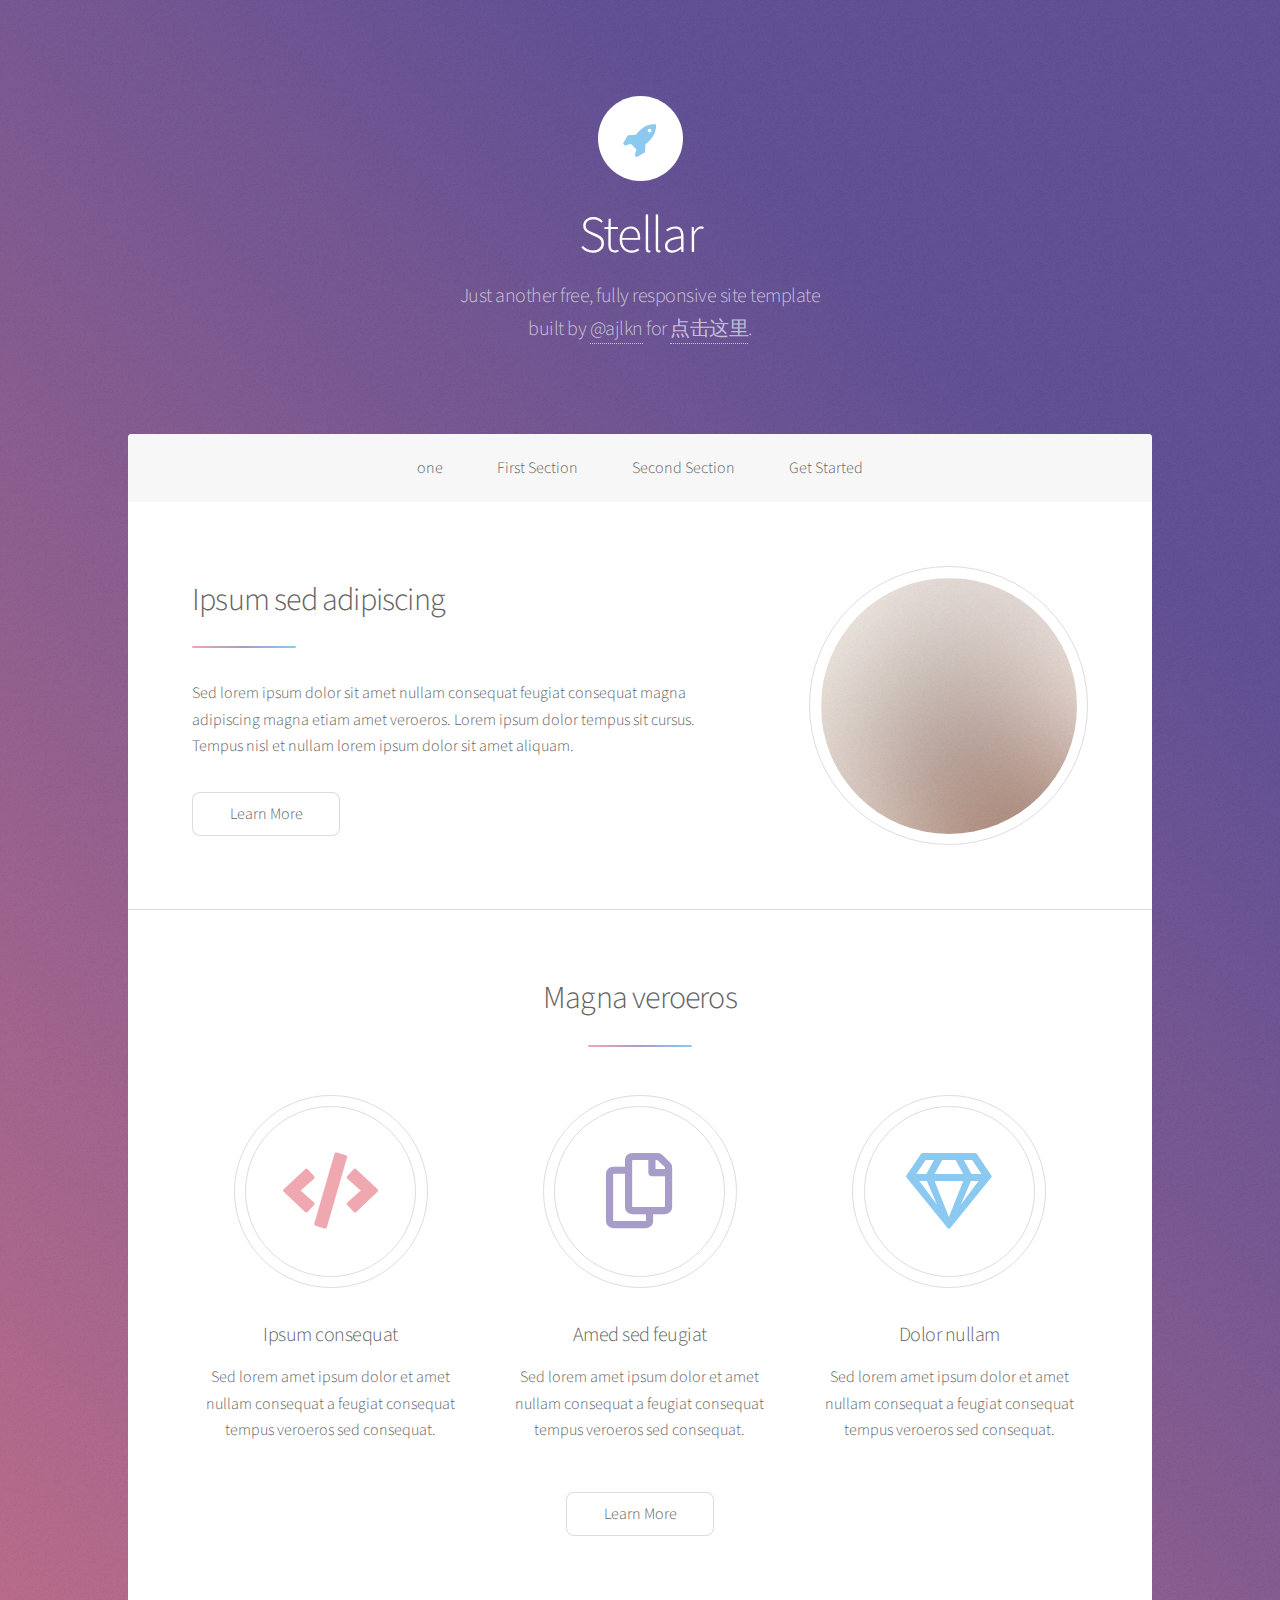
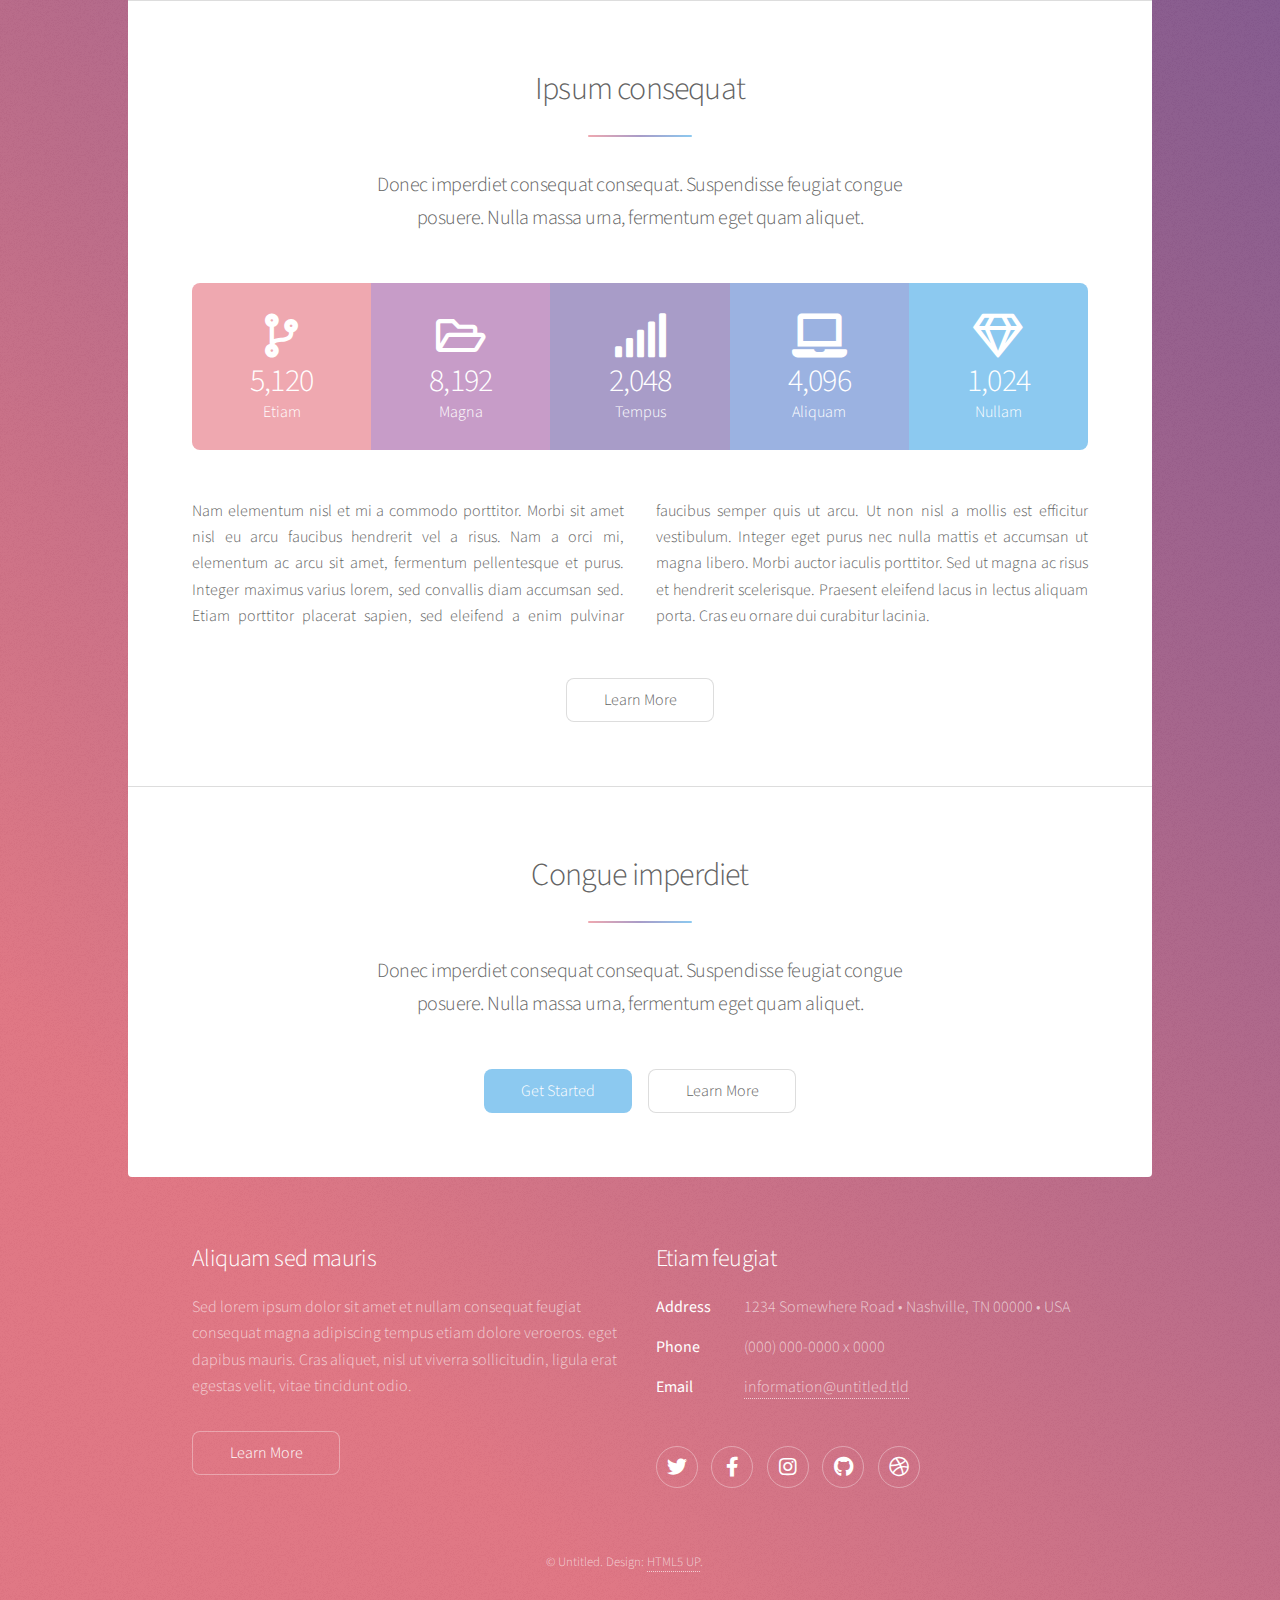
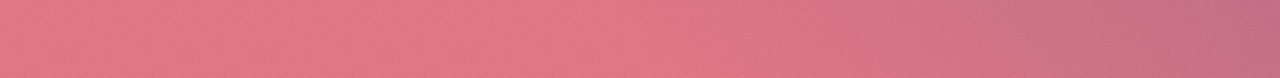
<file: index.html>
<!DOCTYPE HTML>
<!--
	Stellar by HTML5 UP
	html5up.net | @ajlkn
	Free for personal and commercial use under the CCA 3.0 license (html5up.net/license)
-->
<html>
	<head>
		<title>Stellar by HTML5 UP</title>
		<meta charset="utf-8" />
		<meta name="viewport" content="width=device-width, initial-scale=1, user-scalable=no" />
		<link rel="stylesheet" href="assets/css/main.css" />
		<noscript><link rel="stylesheet" href="assets/css/noscript.css" /></noscript>
	</head>
	<body class="is-preload">
	
		<!-- Wrapper -->
			<div id="wrapper">

				<!-- Header -->
					<header id="header" class="alt">
						<span class="logo"><img src="images/logo.svg" alt="" /></span>
						<h1>Stellar</h1>
						<p>Just another free, fully responsive site template<br />
						built by <a href="https://twitter.com/ajlkn">@ajlkn</a> for <a href="web.html">点击这里</a>.</p>
					</header>

				<!-- Nav -->
					<nav id="nav">
						<ul>
							<li><a href="#">one</a></li>
							<li><a href="#first">First Section</a></li>
							<li><a href="#second">Second Section</a></li>
							<li><a href="#cta">Get Started</a></li>
						</ul>
					</nav>

				<!-- Main -->
					<div id="main">

						<!-- Introduction -->
							<section id="intro" class="main">
								<div class="spotlight">
									<div class="content">
										<header class="major">
											<h2>Ipsum sed adipiscing</h2>
										</header>
										<p>Sed lorem ipsum dolor sit amet nullam consequat feugiat consequat magna
										adipiscing magna etiam amet veroeros. Lorem ipsum dolor tempus sit cursus.
										Tempus nisl et nullam lorem ipsum dolor sit amet aliquam.</p>
										<ul class="actions">
											<li><a href="generic.html" class="button">Learn More</a></li>
										</ul>
									</div>
									<span class="image"><img src="images/pic01.jpg" alt="" /></span>
								</div>
							</section>

						<!-- First Section -->
							<section id="first" class="main special">
								<header class="major">
									<h2>Magna veroeros</h2>
								</header>
								<ul class="features">
									<li>
										<span class="icon solid major style1 fa-code"></span>
										<h3>Ipsum consequat</h3>
										<p>Sed lorem amet ipsum dolor et amet nullam consequat a feugiat consequat tempus veroeros sed consequat.</p>
									</li>
									<li>
										<span class="icon major style3 fa-copy"></span>
										<h3>Amed sed feugiat</h3>
										<p>Sed lorem amet ipsum dolor et amet nullam consequat a feugiat consequat tempus veroeros sed consequat.</p>
									</li>
									<li>
										<span class="icon major style5 fa-gem"></span>
										<h3>Dolor nullam</h3>
										<p>Sed lorem amet ipsum dolor et amet nullam consequat a feugiat consequat tempus veroeros sed consequat.</p>
									</li>
								</ul>
								<footer class="major">
									<ul class="actions special">
										<li><a href="generic.html" class="button">Learn More</a></li>
									</ul>
								</footer>
							</section>

						<!-- Second Section -->
							<section id="second" class="main special">
								<header class="major">
									<h2>Ipsum consequat</h2>
									<p>Donec imperdiet consequat consequat. Suspendisse feugiat congue<br />
									posuere. Nulla massa urna, fermentum eget quam aliquet.</p>
								</header>
								<ul class="statistics">
									<li class="style1">
										<span class="icon solid fa-code-branch"></span>
										<strong>5,120</strong> Etiam
									</li>
									<li class="style2">
										<span class="icon fa-folder-open"></span>
										<strong>8,192</strong> Magna
									</li>
									<li class="style3">
										<span class="icon solid fa-signal"></span>
										<strong>2,048</strong> Tempus
									</li>
									<li class="style4">
										<span class="icon solid fa-laptop"></span>
										<strong>4,096</strong> Aliquam
									</li>
									<li class="style5">
										<span class="icon fa-gem"></span>
										<strong>1,024</strong> Nullam
									</li>
								</ul>
								<p class="content">Nam elementum nisl et mi a commodo porttitor. Morbi sit amet nisl eu arcu faucibus hendrerit vel a risus. Nam a orci mi, elementum ac arcu sit amet, fermentum pellentesque et purus. Integer maximus varius lorem, sed convallis diam accumsan sed. Etiam porttitor placerat sapien, sed eleifend a enim pulvinar faucibus semper quis ut arcu. Ut non nisl a mollis est efficitur vestibulum. Integer eget purus nec nulla mattis et accumsan ut magna libero. Morbi auctor iaculis porttitor. Sed ut magna ac risus et hendrerit scelerisque. Praesent eleifend lacus in lectus aliquam porta. Cras eu ornare dui curabitur lacinia.</p>
								<footer class="major">
									<ul class="actions special">
										<li><a href="generic.html" class="button">Learn More</a></li>
									</ul>
								</footer>
							</section>

						<!-- Get Started -->
							<section id="cta" class="main special">
								<header class="major">
									<h2>Congue imperdiet</h2>
									<p>Donec imperdiet consequat consequat. Suspendisse feugiat congue<br />
									posuere. Nulla massa urna, fermentum eget quam aliquet.</p>
								</header>
								<footer class="major">
									<ul class="actions special">
										<li><a href="generic.html" class="button primary">Get Started</a></li>
										<li><a href="generic.html" class="button">Learn More</a></li>
									</ul>
								</footer>
							</section>

					</div>

				<!-- Footer -->
					<footer id="footer">
						<section>
							<h2>Aliquam sed mauris</h2>
							<p>Sed lorem ipsum dolor sit amet et nullam consequat feugiat consequat magna adipiscing tempus etiam dolore veroeros. eget dapibus mauris. Cras aliquet, nisl ut viverra sollicitudin, ligula erat egestas velit, vitae tincidunt odio.</p>
							<ul class="actions">
								<li><a href="generic.html" class="button">Learn More</a></li>
							</ul>
						</section>
						<section>
							<h2>Etiam feugiat</h2>
							<dl class="alt">
								<dt>Address</dt>
								<dd>1234 Somewhere Road &bull; Nashville, TN 00000 &bull; USA</dd>
								<dt>Phone</dt>
								<dd>(000) 000-0000 x 0000</dd>
								<dt>Email</dt>
								<dd><a href="#">information@untitled.tld</a></dd>
							</dl>
							<ul class="icons">
								<li><a href="#" class="icon brands fa-twitter alt"><span class="label">Twitter</span></a></li>
								<li><a href="#" class="icon brands fa-facebook-f alt"><span class="label">Facebook</span></a></li>
								<li><a href="#" class="icon brands fa-instagram alt"><span class="label">Instagram</span></a></li>
								<li><a href="#" class="icon brands fa-github alt"><span class="label">GitHub</span></a></li>
								<li><a href="#" class="icon brands fa-dribbble alt"><span class="label">Dribbble</span></a></li>
							</ul>
						</section>
						<p class="copyright">&copy; Untitled. Design: <a href="https://html5up.net">HTML5 UP</a>.</p>
					</footer>
			</div>

		<!-- Scripts -->
			<script src="assets/js/jquery.min.js"></script>
			<script src="assets/js/jquery.scrollex.min.js"></script>
			<script src="assets/js/jquery.scrolly.min.js"></script>
			<script src="assets/js/browser.min.js"></script>
			<script src="assets/js/breakpoints.min.js"></script>
			<script src="assets/js/util.js"></script>
			<script src="assets/js/main.js"></script>

	</body>
</html>
</file>
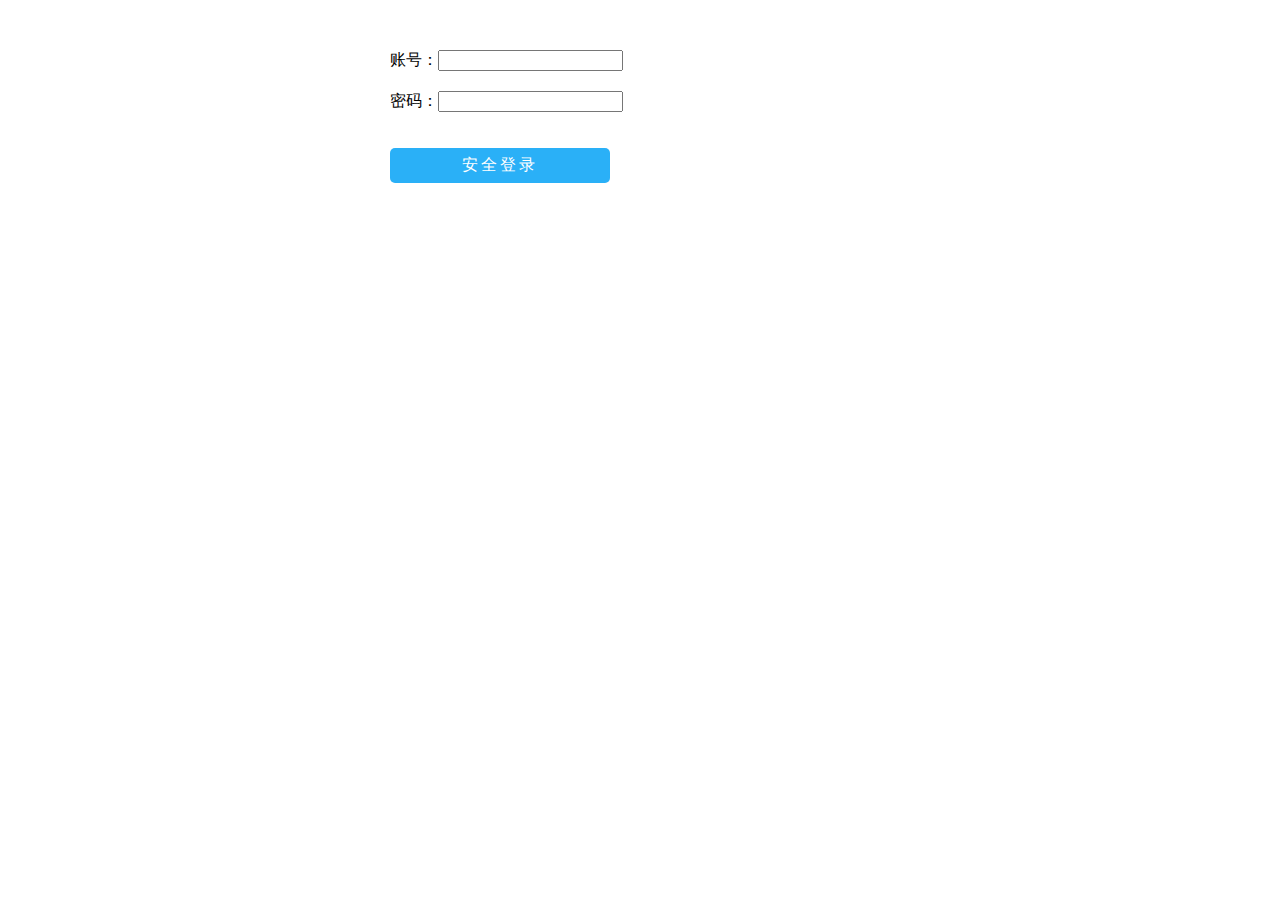
<file: 2.html>
<!DOCTYPE html>
<html lang="en">
<head>
    <meta charset="UTF-8">
    <meta http-equiv="X-UA-Compatible" content="IE=edge">
    <meta name="viewport" content="width=device-width, initial-scale=1.0">
    <title>案例2</title>
    <style>
        .mr-cont {
            width: 500px;
            margin: 50px auto;
        }
        .top {
            height: 170px;
            background: #2ab0f7;
            
        }
        .top img {
            margin: 50px 160px;

        }
        .top ~ div {
            height: 140px;
            background: rgb(235,242,249);

        }
        .bom{
            padding: 40px 40px;
        }
        .bom img , .bom form {
            float : left ;
        }
        .bom form {
            margin: -10px 50px;
        }
        form p, .btn {
            margin-top:20px;
        }
        .btn {
            width :220px;
            height: 35px;
            letter-spacing:  3px;
            background: rgb(42,176,247);
            border-radius: 5px;
            border-color: transparent;
            font-size: 16px;
            color: #fff;
        }
    </style>
</head>
<body>
    <div class="mr-cont">
        <form action="#" method="get" target="blank">
            <p>账号：<input type="text"></p>
            <p>密码：<input type="password"></p>
            <input type="button" class="btn" value="安全登录">
        </form>
    </div>
</body>
</html>
</file>
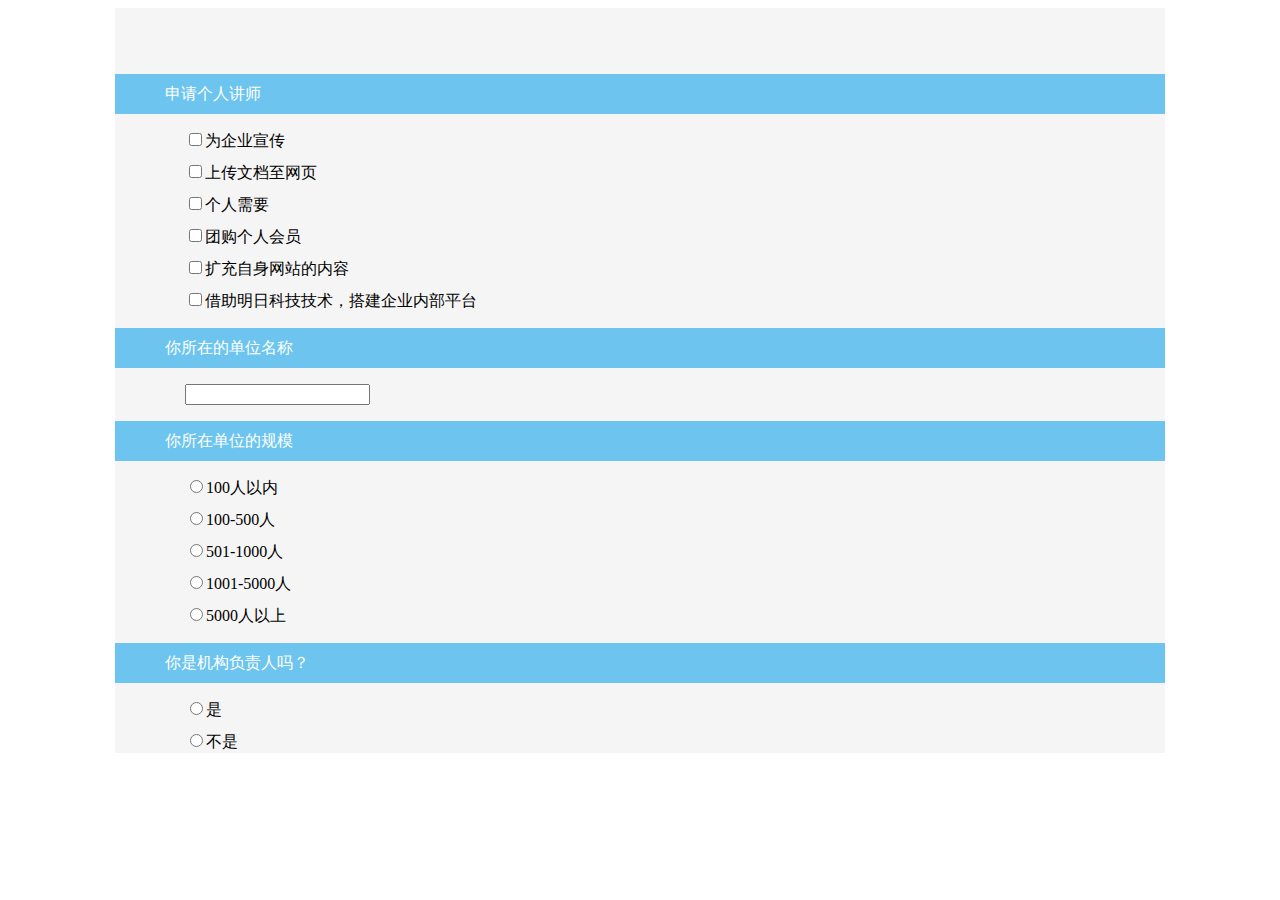
<file: 3.html>
<!DOCTYPE html>
<html lang="en">
<head>
    <meta charset="UTF-8">
    <meta http-equiv="X-UA-Compatible" content="IE=edge">
    <meta name="viewport" content="width=device-width, initial-scale=1.0">
    <title>案例3</title>
    <style>
        .cont {
            margin: 0 auto;
            padding-top: 50px;
            width: 1050px;
            background: whitesmoke;
            
        }
        {type="text"} {
            margin-left : 210px;
            height : 30px;
            width :230px;
        }
        label {
            display: block;
            margin: 10px 70px;
        }
        .cont>div>:first-child{
            color: white;
            height: 40px;
            line-height: 40px;
            padding-left: 50px;
            background: #6dc5ef;
        }

    </style>
</head>
<body>
    <div class="cont">
        <div>
            <p>申请个人讲师</p>
            <label><input type="checkbox" name="" id="">为企业宣传</label>
            <label><input type="checkbox" name="" id="">上传文档至网页</label>
            <label><input type="checkbox" name="" id="">个人需要</label>
            <label><input type="checkbox" name="" id="">团购个人会员</label>
            <label><input type="checkbox" name="" id="">扩充自身网站的内容</label>
            <label><input type="checkbox" name="" id="">借助明日科技技术，搭建企业内部平台</label>
        </div>
        <div>
            <p>你所在的单位名称</p>
            <label><input type="text" name="" id=""></label>
        </div>
        <div>
            <p>你所在单位的规模</p>
            <label><input type="radio" name="" id="">100人以内</label>
            <label><input type="radio" name="" id="">100-500人</label>
            <label><input type="radio" name="" id="">501-1000人</label>
            <label><input type="radio" name="" id="">1001-5000人</label>
            <label><input type="radio" name="" id="">5000人以上</label>
        </div>
        <div>
            <p>你是机构负责人吗？</p>
            <label><input type="radio" name="buy" id="">是</label>
            <label><input type="radio" name="buy" id="">不是</label>
        </div>
    </div>
</body>
</html>
</file>
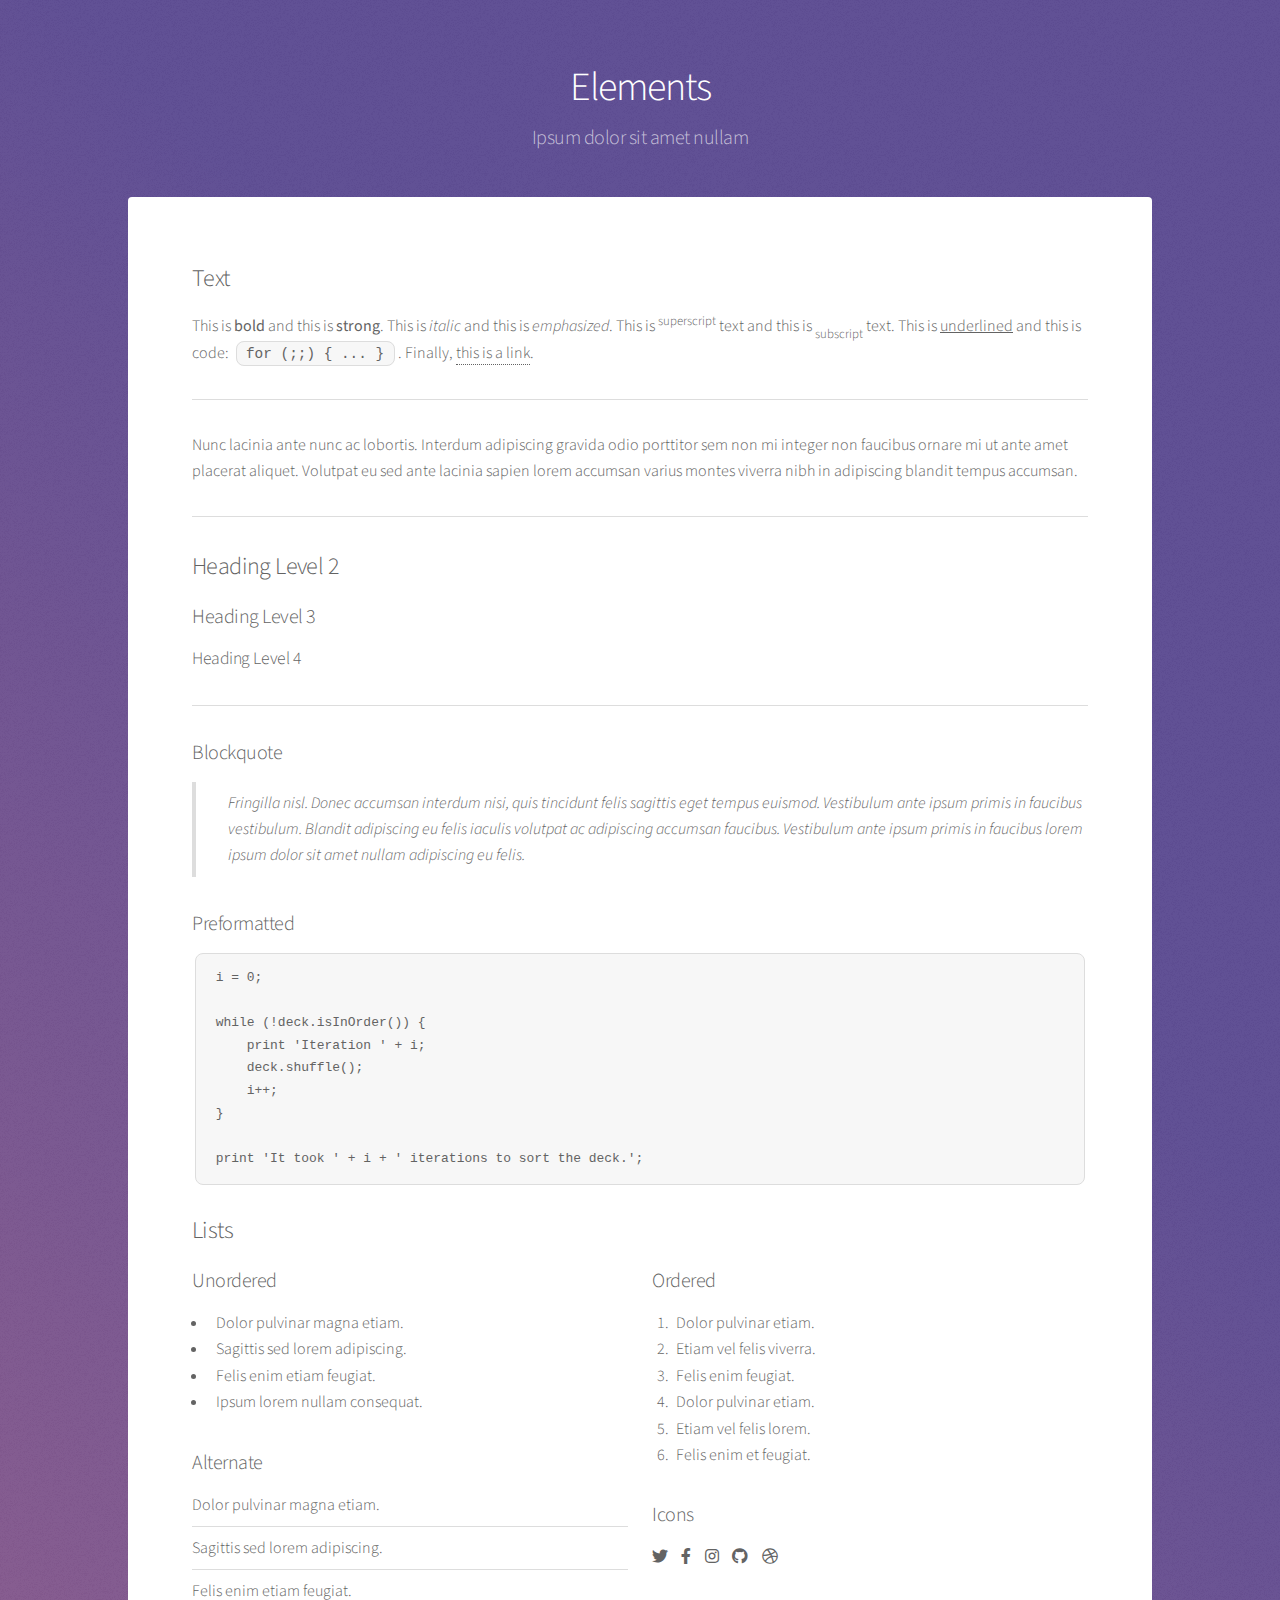
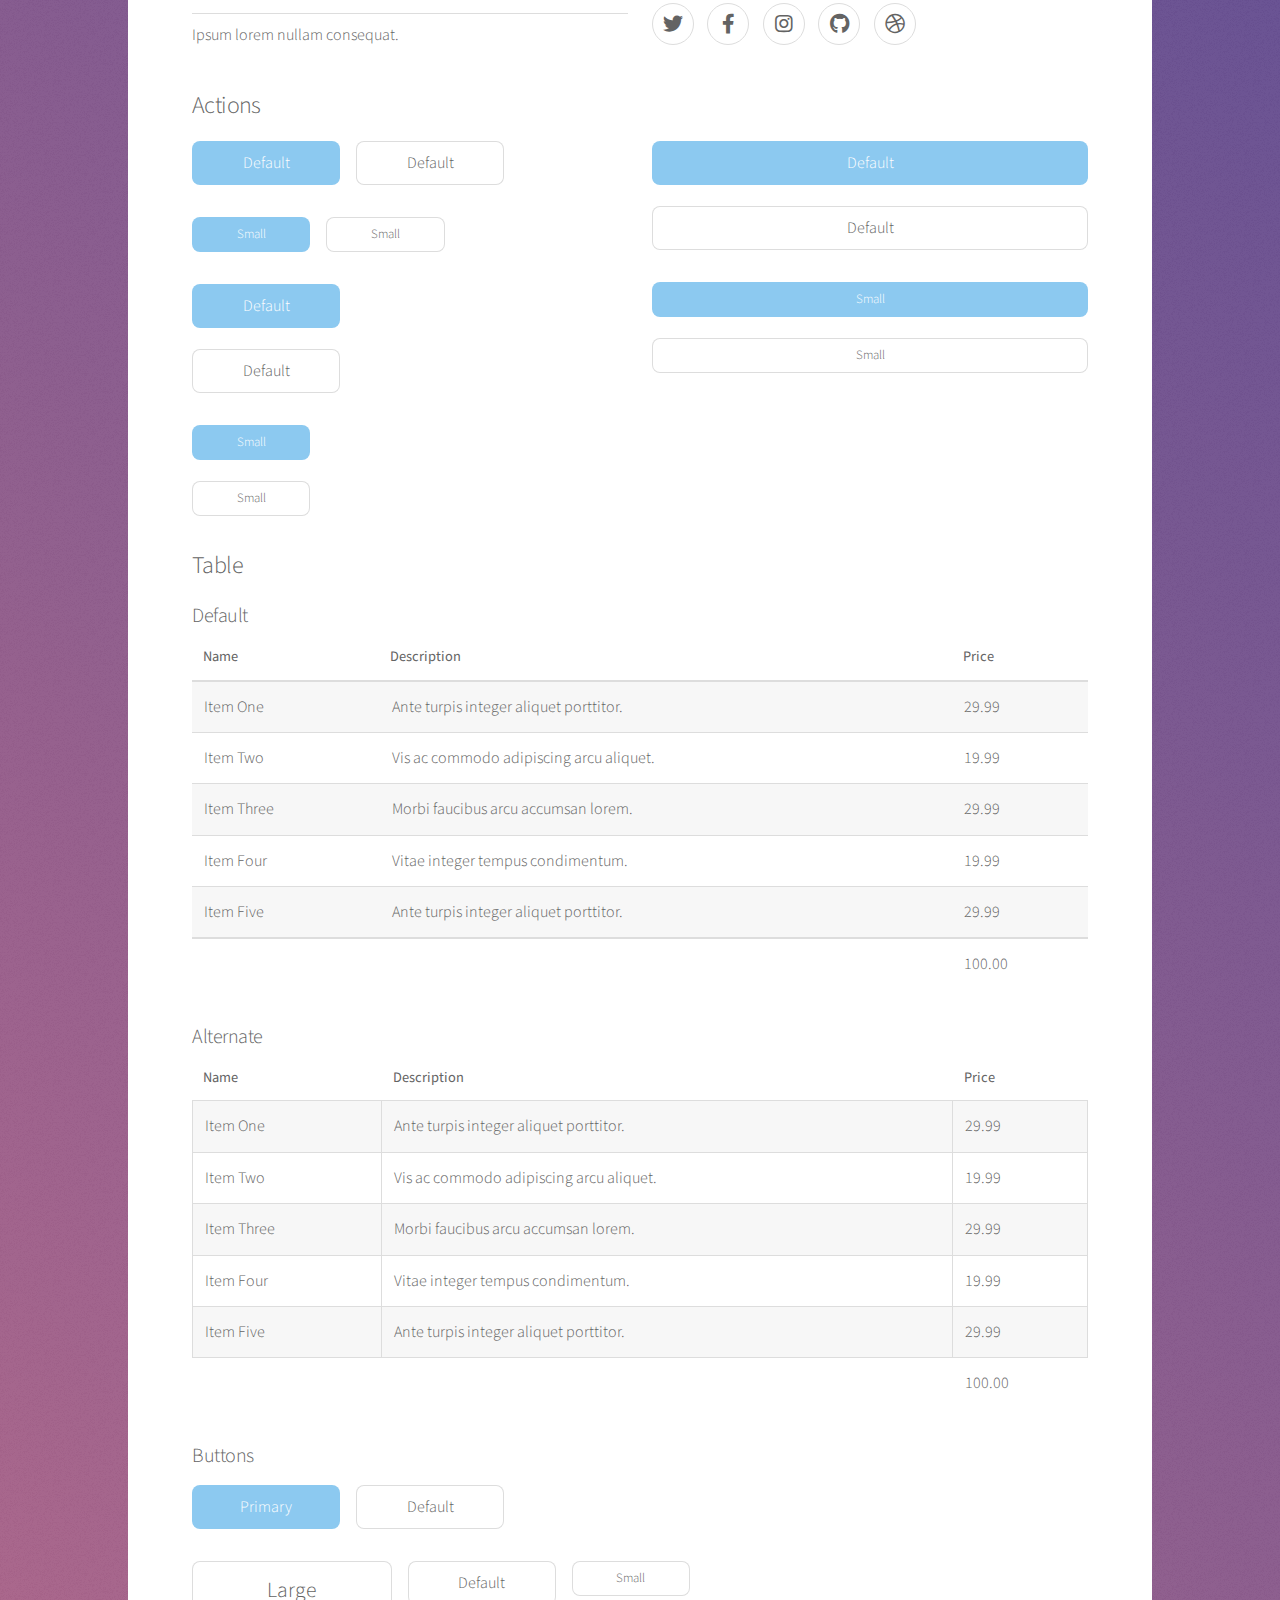
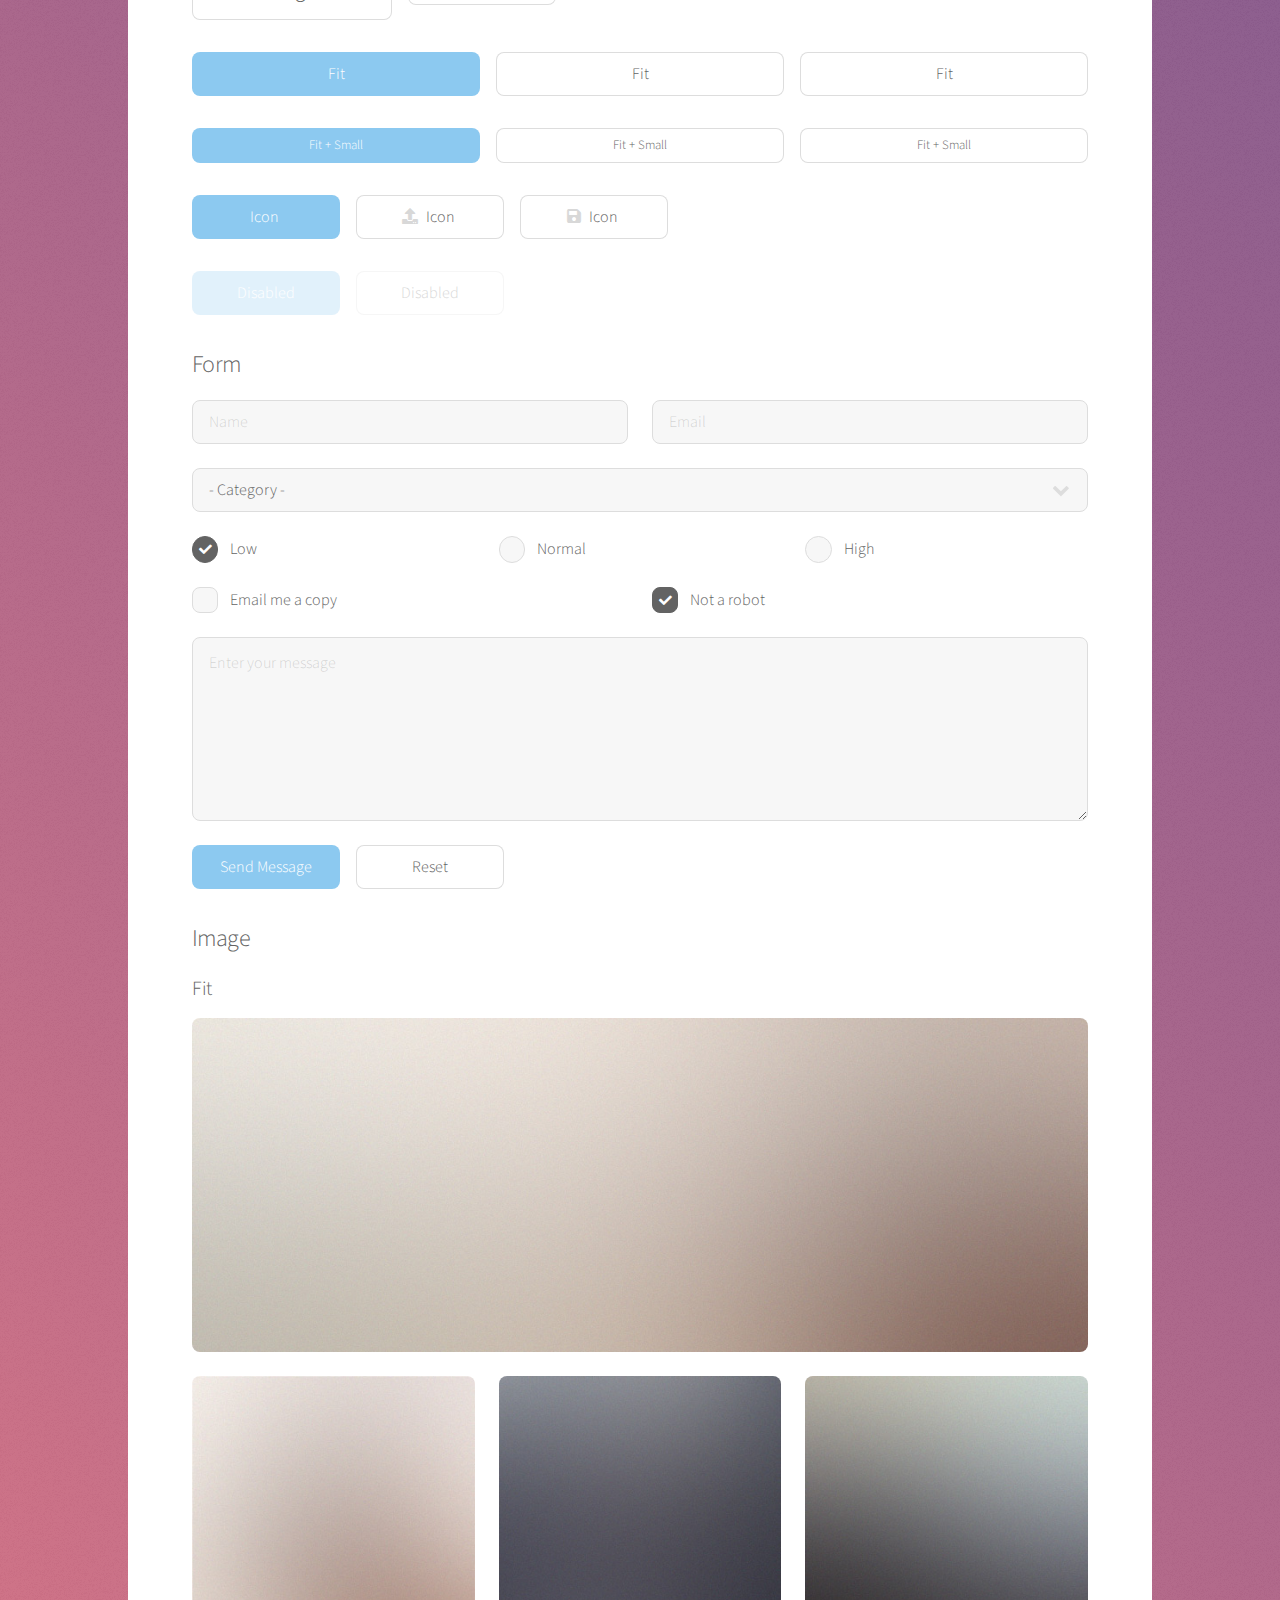
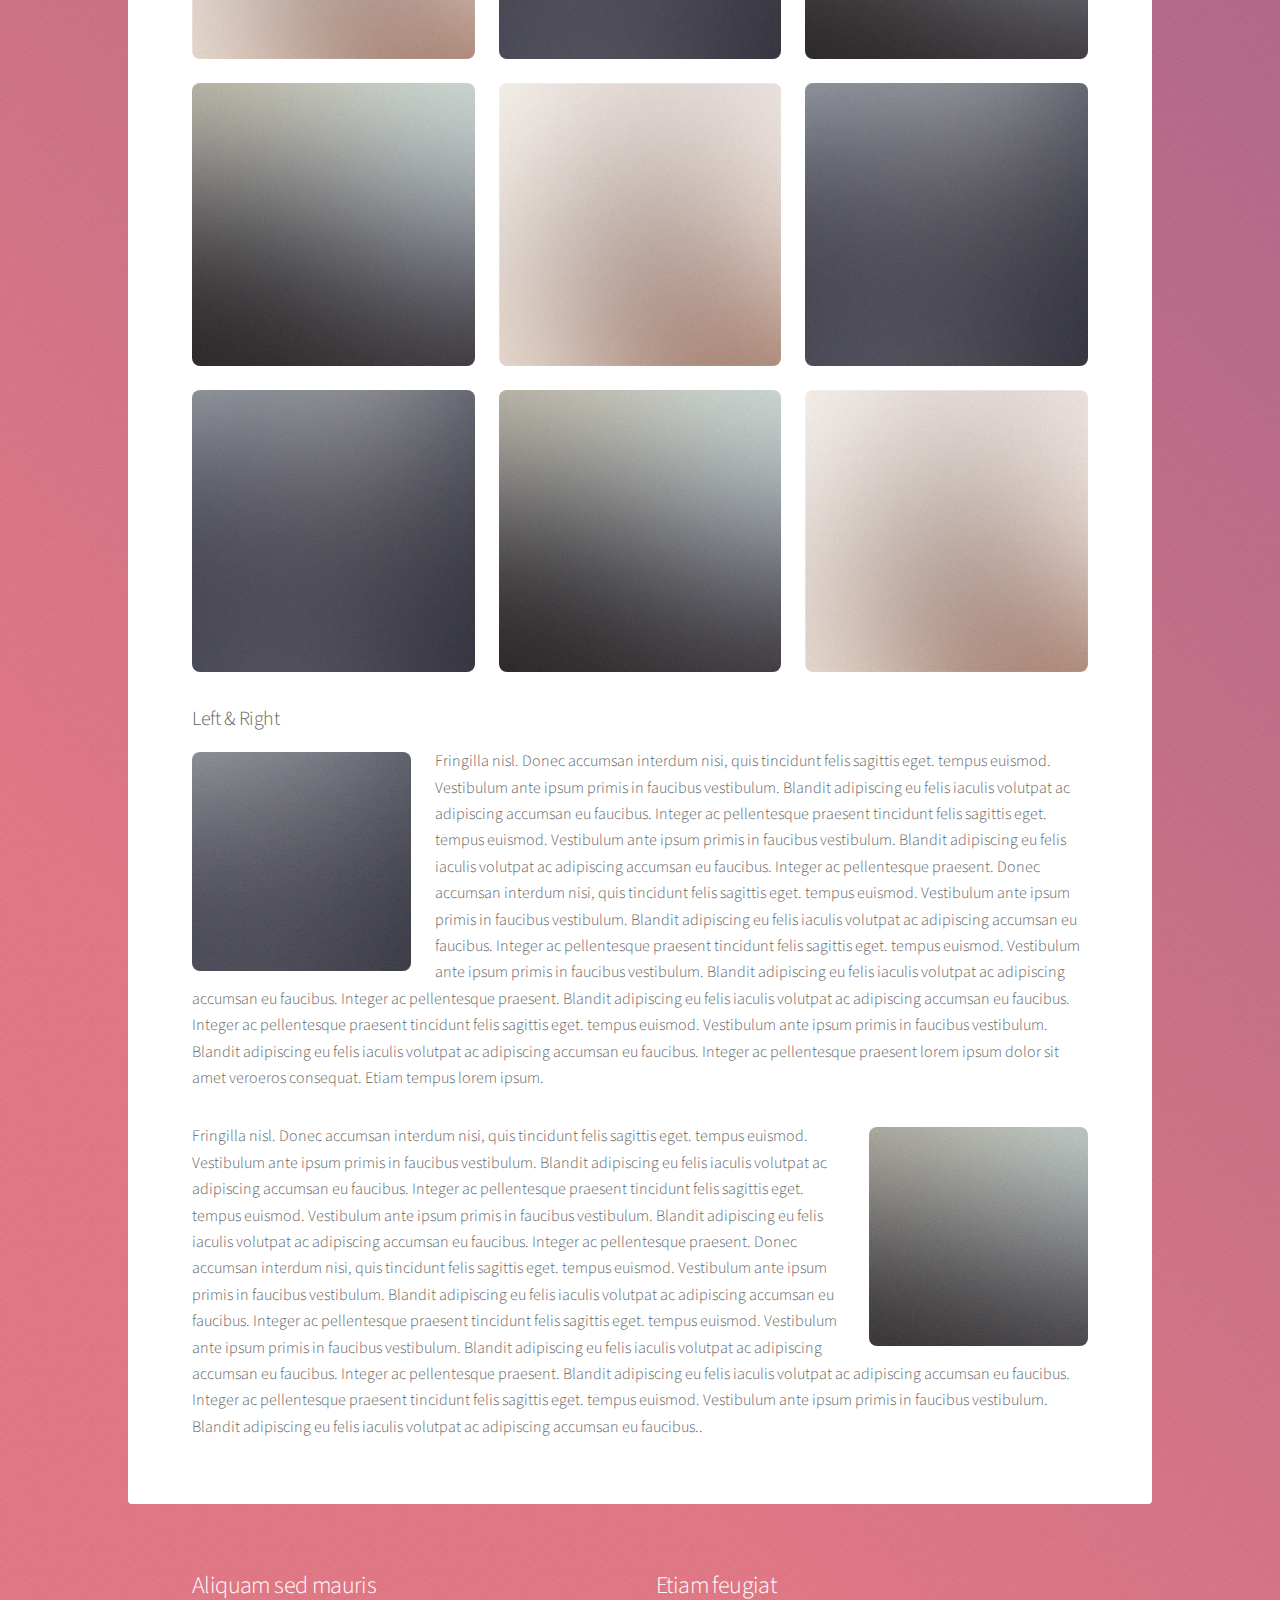
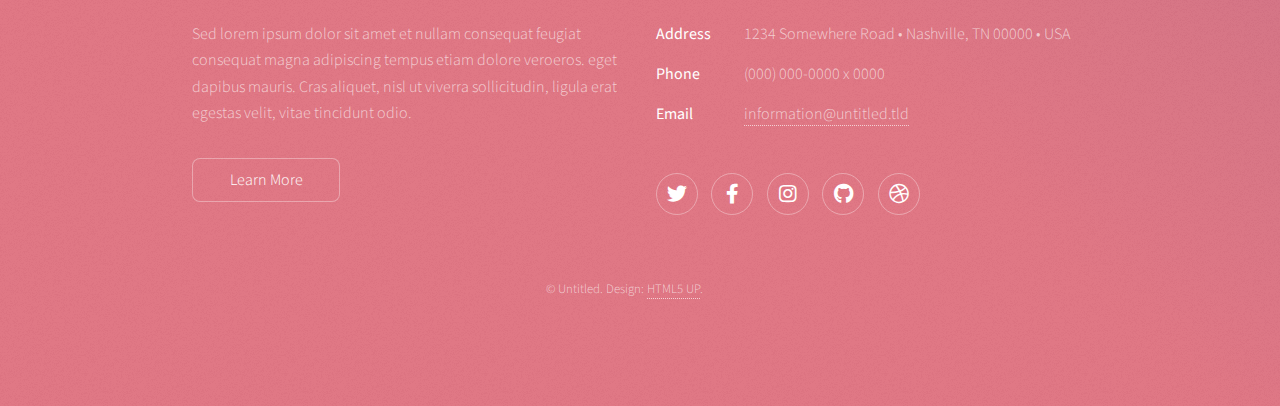
<file: elements.html>
<!DOCTYPE HTML>
<!--
	Stellar by HTML5 UP
	html5up.net | @ajlkn
	Free for personal and commercial use under the CCA 3.0 license (html5up.net/license)
-->
<html>
	<head>
		<title>Elements - Stellar by HTML5 UP</title>
		<meta charset="utf-8" />
		<meta name="viewport" content="width=device-width, initial-scale=1, user-scalable=no" />
		<link rel="stylesheet" href="assets/css/main.css" />
		<noscript><link rel="stylesheet" href="assets/css/noscript.css" /></noscript>
	</head>
	<body class="is-preload">

		<!-- Wrapper -->
			<div id="wrapper">

				<!-- Header -->
					<header id="header">
						<h1>Elements</h1>
						<p>Ipsum dolor sit amet nullam</p>
					</header>

				<!-- Main -->
					<div id="main">

						<!-- Content -->
							<section id="content" class="main">

								<!-- Text -->
									<section>
										<h2>Text</h2>
										<p>This is <b>bold</b> and this is <strong>strong</strong>. This is <i>italic</i> and this is <em>emphasized</em>.
										This is <sup>superscript</sup> text and this is <sub>subscript</sub> text.
										This is <u>underlined</u> and this is code: <code>for (;;) { ... }</code>. Finally, <a href="#">this is a link</a>.</p>
										<hr />
										<p>Nunc lacinia ante nunc ac lobortis. Interdum adipiscing gravida odio porttitor sem non mi integer non faucibus ornare mi ut ante amet placerat aliquet. Volutpat eu sed ante lacinia sapien lorem accumsan varius montes viverra nibh in adipiscing blandit tempus accumsan.</p>
										<hr />
										<h2>Heading Level 2</h2>
										<h3>Heading Level 3</h3>
										<h4>Heading Level 4</h4>
										<hr />
										<h3>Blockquote</h3>
										<blockquote>Fringilla nisl. Donec accumsan interdum nisi, quis tincidunt felis sagittis eget tempus euismod. Vestibulum ante ipsum primis in faucibus vestibulum. Blandit adipiscing eu felis iaculis volutpat ac adipiscing accumsan faucibus. Vestibulum ante ipsum primis in faucibus lorem ipsum dolor sit amet nullam adipiscing eu felis.</blockquote>
										<h3>Preformatted</h3>
										<pre><code>i = 0;

while (!deck.isInOrder()) {
    print 'Iteration ' + i;
    deck.shuffle();
    i++;
}

print 'It took ' + i + ' iterations to sort the deck.';</code></pre>
									</section>

								<!-- Lists -->
									<section>
										<h2>Lists</h2>
										<div class="row">
											<div class="col-6 col-12-medium">
												<h3>Unordered</h3>
												<ul>
													<li>Dolor pulvinar magna etiam.</li>
													<li>Sagittis sed lorem adipiscing.</li>
													<li>Felis enim etiam feugiat.</li>
													<li>Ipsum lorem nullam consequat.</li>
												</ul>
												<h3>Alternate</h3>
												<ul class="alt">
													<li>Dolor pulvinar magna etiam.</li>
													<li>Sagittis sed lorem adipiscing.</li>
													<li>Felis enim etiam feugiat.</li>
													<li>Ipsum lorem nullam consequat.</li>
												</ul>
											</div>
											<div class="col-6 col-12-medium">
												<h3>Ordered</h3>
												<ol>
													<li>Dolor pulvinar etiam.</li>
													<li>Etiam vel felis viverra.</li>
													<li>Felis enim feugiat.</li>
													<li>Dolor pulvinar etiam.</li>
													<li>Etiam vel felis lorem.</li>
													<li>Felis enim et feugiat.</li>
												</ol>
												<h3>Icons</h3>
												<ul class="icons">
													<li><a href="#" class="icon brands fa-twitter"><span class="label">Twitter</span></a></li>
													<li><a href="#" class="icon brands fa-facebook-f"><span class="label">Facebook</span></a></li>
													<li><a href="#" class="icon brands fa-instagram"><span class="label">Instagram</span></a></li>
													<li><a href="#" class="icon brands fa-github"><span class="label">GitHub</span></a></li>
													<li><a href="#" class="icon brands fa-dribbble"><span class="label">Dribbble</span></a></li>
												</ul>
												<ul class="icons">
													<li><a href="#" class="icon brands alt fa-twitter"><span class="label">Twitter</span></a></li>
													<li><a href="#" class="icon brands alt fa-facebook-f"><span class="label">Facebook</span></a></li>
													<li><a href="#" class="icon brands alt fa-instagram"><span class="label">Instagram</span></a></li>
													<li><a href="#" class="icon brands alt fa-github"><span class="label">GitHub</span></a></li>
													<li><a href="#" class="icon brands alt fa-dribbble"><span class="label">Dribbble</span></a></li>
												</ul>
											</div>
										</div>
										<h2>Actions</h2>
										<div class="row">
											<div class="col-6 col-12-medium">
												<ul class="actions">
													<li><a href="#" class="button primary">Default</a></li>
													<li><a href="#" class="button">Default</a></li>
												</ul>
												<ul class="actions small">
													<li><a href="#" class="button primary small">Small</a></li>
													<li><a href="#" class="button small">Small</a></li>
												</ul>
												<ul class="actions stacked">
													<li><a href="#" class="button primary">Default</a></li>
													<li><a href="#" class="button">Default</a></li>
												</ul>
												<ul class="actions stacked">
													<li><a href="#" class="button primary small">Small</a></li>
													<li><a href="#" class="button small">Small</a></li>
												</ul>
											</div>
											<div class="col-6 col-12-medium">
												<ul class="actions stacked">
													<li><a href="#" class="button primary fit">Default</a></li>
													<li><a href="#" class="button fit">Default</a></li>
												</ul>
												<ul class="actions stacked">
													<li><a href="#" class="button primary small fit">Small</a></li>
													<li><a href="#" class="button small fit">Small</a></li>
												</ul>
											</div>
										</div>
									</section>

								<!-- Table -->
									<section>
										<h2>Table</h2>
										<h3>Default</h3>
										<div class="table-wrapper">
											<table>
												<thead>
													<tr>
														<th>Name</th>
														<th>Description</th>
														<th>Price</th>
													</tr>
												</thead>
												<tbody>
													<tr>
														<td>Item One</td>
														<td>Ante turpis integer aliquet porttitor.</td>
														<td>29.99</td>
													</tr>
													<tr>
														<td>Item Two</td>
														<td>Vis ac commodo adipiscing arcu aliquet.</td>
														<td>19.99</td>
													</tr>
													<tr>
														<td>Item Three</td>
														<td> Morbi faucibus arcu accumsan lorem.</td>
														<td>29.99</td>
													</tr>
													<tr>
														<td>Item Four</td>
														<td>Vitae integer tempus condimentum.</td>
														<td>19.99</td>
													</tr>
													<tr>
														<td>Item Five</td>
														<td>Ante turpis integer aliquet porttitor.</td>
														<td>29.99</td>
													</tr>
												</tbody>
												<tfoot>
													<tr>
														<td colspan="2"></td>
														<td>100.00</td>
													</tr>
												</tfoot>
											</table>
										</div>

										<h3>Alternate</h3>
										<div class="table-wrapper">
											<table class="alt">
												<thead>
													<tr>
														<th>Name</th>
														<th>Description</th>
														<th>Price</th>
													</tr>
												</thead>
												<tbody>
													<tr>
														<td>Item One</td>
														<td>Ante turpis integer aliquet porttitor.</td>
														<td>29.99</td>
													</tr>
													<tr>
														<td>Item Two</td>
														<td>Vis ac commodo adipiscing arcu aliquet.</td>
														<td>19.99</td>
													</tr>
													<tr>
														<td>Item Three</td>
														<td> Morbi faucibus arcu accumsan lorem.</td>
														<td>29.99</td>
													</tr>
													<tr>
														<td>Item Four</td>
														<td>Vitae integer tempus condimentum.</td>
														<td>19.99</td>
													</tr>
													<tr>
														<td>Item Five</td>
														<td>Ante turpis integer aliquet porttitor.</td>
														<td>29.99</td>
													</tr>
												</tbody>
												<tfoot>
													<tr>
														<td colspan="2"></td>
														<td>100.00</td>
													</tr>
												</tfoot>
											</table>
										</div>
									</section>

								<!-- Buttons -->
									<section>
										<h3>Buttons</h3>
										<ul class="actions">
											<li><a href="#" class="button primary">Primary</a></li>
											<li><a href="#" class="button">Default</a></li>
										</ul>
										<ul class="actions">
											<li><a href="#" class="button large">Large</a></li>
											<li><a href="#" class="button">Default</a></li>
											<li><a href="#" class="button small">Small</a></li>
										</ul>
										<ul class="actions fit">
											<li><a href="#" class="button primary fit">Fit</a></li>
											<li><a href="#" class="button fit">Fit</a></li>
											<li><a href="#" class="button fit">Fit</a></li>
										</ul>
										<ul class="actions fit small">
											<li><a href="#" class="button primary fit small">Fit + Small</a></li>
											<li><a href="#" class="button fit small">Fit + Small</a></li>
											<li><a href="#" class="button fit small">Fit + Small</a></li>
										</ul>
										<ul class="actions">
											<li><a href="#" class="button primary icon solidfa-download">Icon</a></li>
											<li><a href="#" class="button icon solid fa-upload">Icon</a></li>
											<li><a href="#" class="button icon solid fa-save">Icon</a></li>
										</ul>
										<ul class="actions">
											<li><span class="button primary disabled">Disabled</span></li>
											<li><span class="button disabled">Disabled</span></li>
										</ul>
									</section>

								<!-- Form -->
									<section>
										<h2>Form</h2>
										<form method="post" action="#">
											<div class="row gtr-uniform">
												<div class="col-6 col-12-xsmall">
													<input type="text" name="demo-name" id="demo-name" value="" placeholder="Name" />
												</div>
												<div class="col-6 col-12-xsmall">
													<input type="email" name="demo-email" id="demo-email" value="" placeholder="Email" />
												</div>
												<div class="col-12">
													<select name="demo-category" id="demo-category">
														<option value="">- Category -</option>
														<option value="1">Manufacturing</option>
														<option value="1">Shipping</option>
														<option value="1">Administration</option>
														<option value="1">Human Resources</option>
													</select>
												</div>
												<div class="col-4 col-12-small">
													<input type="radio" id="demo-priority-low" name="demo-priority" checked>
													<label for="demo-priority-low">Low</label>
												</div>
												<div class="col-4 col-12-small">
													<input type="radio" id="demo-priority-normal" name="demo-priority">
													<label for="demo-priority-normal">Normal</label>
												</div>
												<div class="col-4 col-12-small">
													<input type="radio" id="demo-priority-high" name="demo-priority">
													<label for="demo-priority-high">High</label>
												</div>
												<div class="col-6 col-12-small">
													<input type="checkbox" id="demo-copy" name="demo-copy">
													<label for="demo-copy">Email me a copy</label>
												</div>
												<div class="col-6 col-12-small">
													<input type="checkbox" id="demo-human" name="demo-human" checked>
													<label for="demo-human">Not a robot</label>
												</div>
												<div class="col-12">
													<textarea name="demo-message" id="demo-message" placeholder="Enter your message" rows="6"></textarea>
												</div>
												<div class="col-12">
													<ul class="actions">
														<li><input type="submit" value="Send Message" class="primary" /></li>
														<li><input type="reset" value="Reset" /></li>
													</ul>
												</div>
											</div>
										</form>
									</section>

								<!-- Image -->
									<section>
										<h2>Image</h2>
										<h3>Fit</h3>
										<div class="box alt">
											<div class="row gtr-uniform">
												<div class="col-12"><span class="image fit"><img src="images/pic04.jpg" alt="" /></span></div>
												<div class="col-4"><span class="image fit"><img src="images/pic01.jpg" alt="" /></span></div>
												<div class="col-4"><span class="image fit"><img src="images/pic02.jpg" alt="" /></span></div>
												<div class="col-4"><span class="image fit"><img src="images/pic03.jpg" alt="" /></span></div>
												<div class="col-4"><span class="image fit"><img src="images/pic03.jpg" alt="" /></span></div>
												<div class="col-4"><span class="image fit"><img src="images/pic01.jpg" alt="" /></span></div>
												<div class="col-4"><span class="image fit"><img src="images/pic02.jpg" alt="" /></span></div>
												<div class="col-4"><span class="image fit"><img src="images/pic02.jpg" alt="" /></span></div>
												<div class="col-4"><span class="image fit"><img src="images/pic03.jpg" alt="" /></span></div>
												<div class="col-4"><span class="image fit"><img src="images/pic01.jpg" alt="" /></span></div>
											</div>
										</div>
										<h3>Left &amp; Right</h3>
										<p><span class="image left"><img src="images/pic05.jpg" alt="" /></span>Fringilla nisl. Donec accumsan interdum nisi, quis tincidunt felis sagittis eget. tempus euismod. Vestibulum ante ipsum primis in faucibus vestibulum. Blandit adipiscing eu felis iaculis volutpat ac adipiscing accumsan eu faucibus. Integer ac pellentesque praesent tincidunt felis sagittis eget. tempus euismod. Vestibulum ante ipsum primis in faucibus vestibulum. Blandit adipiscing eu felis iaculis volutpat ac adipiscing accumsan eu faucibus. Integer ac pellentesque praesent. Donec accumsan interdum nisi, quis tincidunt felis sagittis eget. tempus euismod. Vestibulum ante ipsum primis in faucibus vestibulum. Blandit adipiscing eu felis iaculis volutpat ac adipiscing accumsan eu faucibus. Integer ac pellentesque praesent tincidunt felis sagittis eget. tempus euismod. Vestibulum ante ipsum primis in faucibus vestibulum. Blandit adipiscing eu felis iaculis volutpat ac adipiscing accumsan eu faucibus. Integer ac pellentesque praesent. Blandit adipiscing eu felis iaculis volutpat ac adipiscing accumsan eu faucibus. Integer ac pellentesque praesent tincidunt felis sagittis eget. tempus euismod. Vestibulum ante ipsum primis in faucibus vestibulum. Blandit adipiscing eu felis iaculis volutpat ac adipiscing accumsan eu faucibus. Integer ac pellentesque praesent lorem ipsum dolor sit amet veroeros consequat. Etiam tempus lorem ipsum.</p>
										<p><span class="image right"><img src="images/pic06.jpg" alt="" /></span>Fringilla nisl. Donec accumsan interdum nisi, quis tincidunt felis sagittis eget. tempus euismod. Vestibulum ante ipsum primis in faucibus vestibulum. Blandit adipiscing eu felis iaculis volutpat ac adipiscing accumsan eu faucibus. Integer ac pellentesque praesent tincidunt felis sagittis eget. tempus euismod. Vestibulum ante ipsum primis in faucibus vestibulum. Blandit adipiscing eu felis iaculis volutpat ac adipiscing accumsan eu faucibus. Integer ac pellentesque praesent. Donec accumsan interdum nisi, quis tincidunt felis sagittis eget. tempus euismod. Vestibulum ante ipsum primis in faucibus vestibulum. Blandit adipiscing eu felis iaculis volutpat ac adipiscing accumsan eu faucibus. Integer ac pellentesque praesent tincidunt felis sagittis eget. tempus euismod. Vestibulum ante ipsum primis in faucibus vestibulum. Blandit adipiscing eu felis iaculis volutpat ac adipiscing accumsan eu faucibus. Integer ac pellentesque praesent. Blandit adipiscing eu felis iaculis volutpat ac adipiscing accumsan eu faucibus. Integer ac pellentesque praesent tincidunt felis sagittis eget. tempus euismod. Vestibulum ante ipsum primis in faucibus vestibulum. Blandit adipiscing eu felis iaculis volutpat ac adipiscing accumsan eu faucibus..</p>
									</section>

							</section>

					</div>

				<!-- Footer -->
					<footer id="footer">
						<section>
							<h2>Aliquam sed mauris</h2>
							<p>Sed lorem ipsum dolor sit amet et nullam consequat feugiat consequat magna adipiscing tempus etiam dolore veroeros. eget dapibus mauris. Cras aliquet, nisl ut viverra sollicitudin, ligula erat egestas velit, vitae tincidunt odio.</p>
							<ul class="actions">
								<li><a href="#" class="button">Learn More</a></li>
							</ul>
						</section>
						<section>
							<h2>Etiam feugiat</h2>
							<dl class="alt">
								<dt>Address</dt>
								<dd>1234 Somewhere Road &bull; Nashville, TN 00000 &bull; USA</dd>
								<dt>Phone</dt>
								<dd>(000) 000-0000 x 0000</dd>
								<dt>Email</dt>
								<dd><a href="#">information@untitled.tld</a></dd>
							</dl>
							<ul class="icons">
								<li><a href="#" class="icon brands fa-twitter alt"><span class="label">Twitter</span></a></li>
								<li><a href="#" class="icon brands fa-facebook-f alt"><span class="label">Facebook</span></a></li>
								<li><a href="#" class="icon brands fa-instagram alt"><span class="label">Instagram</span></a></li>
								<li><a href="#" class="icon brands fa-github alt"><span class="label">GitHub</span></a></li>
								<li><a href="#" class="icon brands fa-dribbble alt"><span class="label">Dribbble</span></a></li>
							</ul>
						</section>
						<p class="copyright">&copy; Untitled. Design: <a href="https://html5up.net">HTML5 UP</a>.</p>
					</footer>

			</div>

		<!-- Scripts -->
			<script src="assets/js/jquery.min.js"></script>
			<script src="assets/js/jquery.scrollex.min.js"></script>
			<script src="assets/js/jquery.scrolly.min.js"></script>
			<script src="assets/js/browser.min.js"></script>
			<script src="assets/js/breakpoints.min.js"></script>
			<script src="assets/js/util.js"></script>
			<script src="assets/js/main.js"></script>

	</body>
</html>
</file>
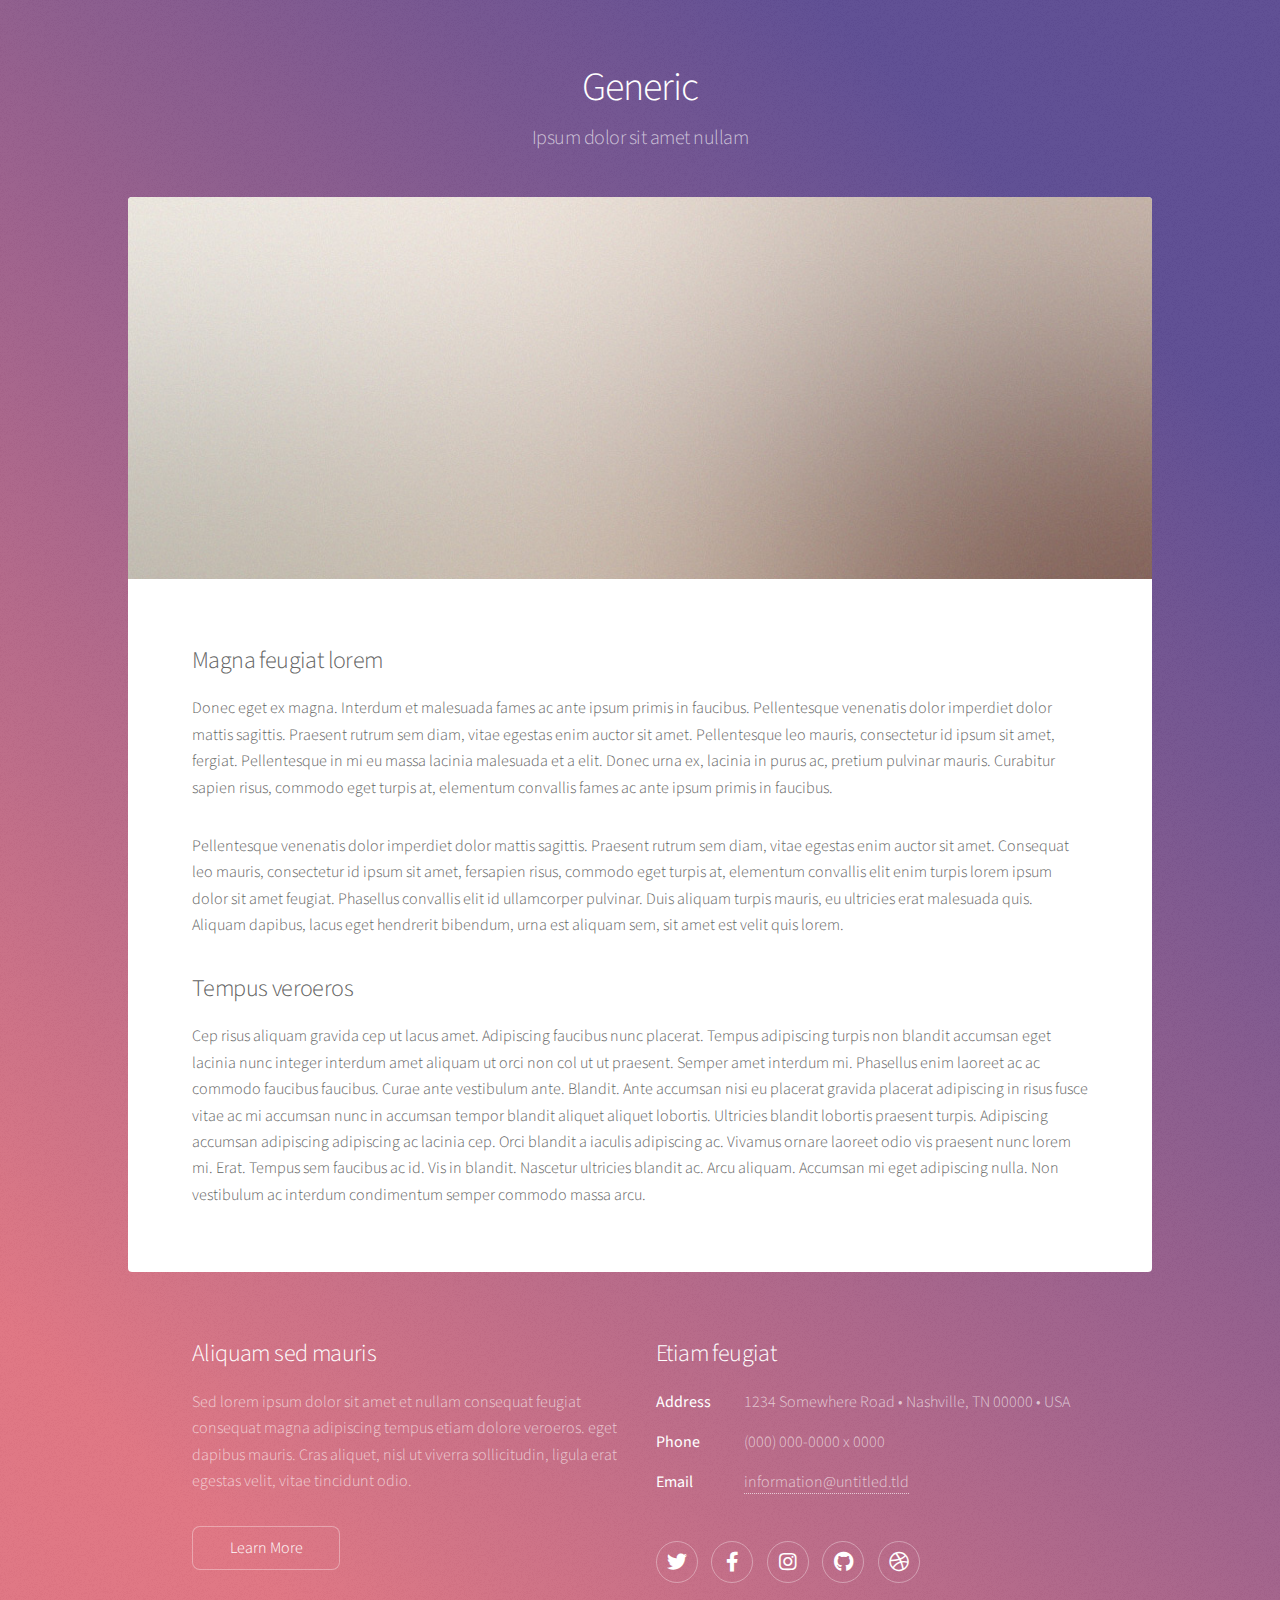
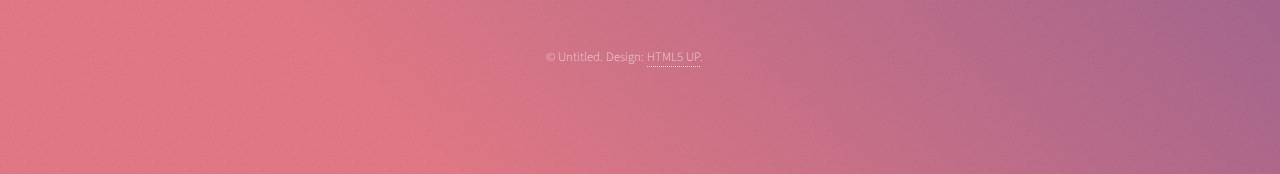
<file: generic.html>
<!DOCTYPE HTML>
<!--
	Stellar by HTML5 UP
	html5up.net | @ajlkn
	Free for personal and commercial use under the CCA 3.0 license (html5up.net/license)
-->
<html>
	<head>
		<title>Generic - Stellar by HTML5 UP</title>
		<meta charset="utf-8" />
		<meta name="viewport" content="width=device-width, initial-scale=1, user-scalable=no" />
		<link rel="stylesheet" href="assets/css/main.css" />
		<noscript><link rel="stylesheet" href="assets/css/noscript.css" /></noscript>
	</head>
	<body class="is-preload">

		<!-- Wrapper -->
			<div id="wrapper">

				<!-- Header -->
					<header id="header">
						<h1>Generic</h1>
						<p>Ipsum dolor sit amet nullam</p>
					</header>

				<!-- Main -->
					<div id="main">

						<!-- Content -->
							<section id="content" class="main">
								<span class="image main"><img src="images/pic04.jpg" alt="" /></span>
								<h2>Magna feugiat lorem</h2>
								<p>Donec eget ex magna. Interdum et malesuada fames ac ante ipsum primis in faucibus. Pellentesque venenatis dolor imperdiet dolor mattis sagittis. Praesent rutrum sem diam, vitae egestas enim auctor sit amet. Pellentesque leo mauris, consectetur id ipsum sit amet, fergiat. Pellentesque in mi eu massa lacinia malesuada et a elit. Donec urna ex, lacinia in purus ac, pretium pulvinar mauris. Curabitur sapien risus, commodo eget turpis at, elementum convallis fames ac ante ipsum primis in faucibus.</p>
								<p>Pellentesque venenatis dolor imperdiet dolor mattis sagittis. Praesent rutrum sem diam, vitae egestas enim auctor sit amet. Consequat leo mauris, consectetur id ipsum sit amet, fersapien risus, commodo eget turpis at, elementum convallis elit enim turpis lorem ipsum dolor sit amet feugiat. Phasellus convallis elit id ullamcorper pulvinar. Duis aliquam turpis mauris, eu ultricies erat malesuada quis. Aliquam dapibus, lacus eget hendrerit bibendum, urna est aliquam sem, sit amet est velit quis lorem.</p>
								<h2>Tempus veroeros</h2>
								<p>Cep risus aliquam gravida cep ut lacus amet. Adipiscing faucibus nunc placerat. Tempus adipiscing turpis non blandit accumsan eget lacinia nunc integer interdum amet aliquam ut orci non col ut ut praesent. Semper amet interdum mi. Phasellus enim laoreet ac ac commodo faucibus faucibus. Curae ante vestibulum ante. Blandit. Ante accumsan nisi eu placerat gravida placerat adipiscing in risus fusce vitae ac mi accumsan nunc in accumsan tempor blandit aliquet aliquet lobortis. Ultricies blandit lobortis praesent turpis. Adipiscing accumsan adipiscing adipiscing ac lacinia cep. Orci blandit a iaculis adipiscing ac. Vivamus ornare laoreet odio vis praesent nunc lorem mi. Erat. Tempus sem faucibus ac id. Vis in blandit. Nascetur ultricies blandit ac. Arcu aliquam. Accumsan mi eget adipiscing nulla. Non vestibulum ac interdum condimentum semper commodo massa arcu.</p>
							</section>

					</div>

				<!-- Footer -->
					<footer id="footer">
						<section>
							<h2>Aliquam sed mauris</h2>
							<p>Sed lorem ipsum dolor sit amet et nullam consequat feugiat consequat magna adipiscing tempus etiam dolore veroeros. eget dapibus mauris. Cras aliquet, nisl ut viverra sollicitudin, ligula erat egestas velit, vitae tincidunt odio.</p>
							<ul class="actions">
								<li><a href="#" class="button">Learn More</a></li>
							</ul>
						</section>
						<section>
							<h2>Etiam feugiat</h2>
							<dl class="alt">
								<dt>Address</dt>
								<dd>1234 Somewhere Road &bull; Nashville, TN 00000 &bull; USA</dd>
								<dt>Phone</dt>
								<dd>(000) 000-0000 x 0000</dd>
								<dt>Email</dt>
								<dd><a href="#">information@untitled.tld</a></dd>
							</dl>
							<ul class="icons">
								<li><a href="#" class="icon brands fa-twitter alt"><span class="label">Twitter</span></a></li>
								<li><a href="#" class="icon brands fa-facebook-f alt"><span class="label">Facebook</span></a></li>
								<li><a href="#" class="icon brands fa-instagram alt"><span class="label">Instagram</span></a></li>
								<li><a href="#" class="icon brands fa-github alt"><span class="label">GitHub</span></a></li>
								<li><a href="#" class="icon brands fa-dribbble alt"><span class="label">Dribbble</span></a></li>
							</ul>
						</section>
						<p class="copyright">&copy; Untitled. Design: <a href="https://html5up.net">HTML5 UP</a>.</p>
					</footer>

			</div>

		<!-- Scripts -->
			<script src="assets/js/jquery.min.js"></script>
			<script src="assets/js/jquery.scrollex.min.js"></script>
			<script src="assets/js/jquery.scrolly.min.js"></script>
			<script src="assets/js/browser.min.js"></script>
			<script src="assets/js/breakpoints.min.js"></script>
			<script src="assets/js/util.js"></script>
			<script src="assets/js/main.js"></script>

	</body>
</html>
</file>
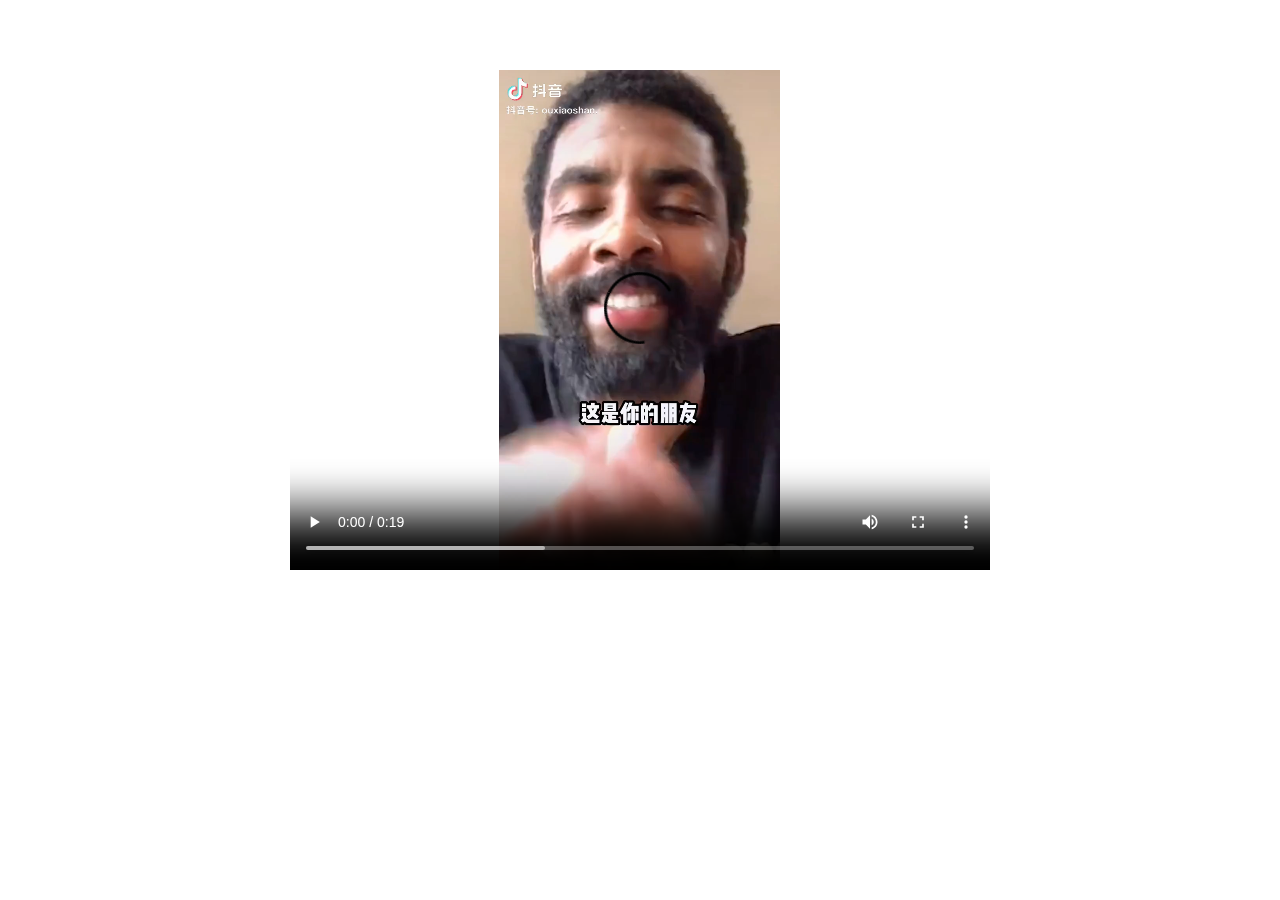
<file: wanghao.html>
<!DOCTYPE html>
<html lang="en">
<head>
    <meta charset="UTF-8">
    <meta http-equiv="X-UA-Compatible" content="IE=edge">
    <meta name="viewport" content="width=device-width, initial-scale=1.0">
    <title>练习1</title>
    <style>
    .cont{
        padding:50px 100px;
        margin:20px auto;
        text-align: center;
        width:700px;
        height:500px;
    }
    
    </style>
</head>
<body>
    <div style=" " class="cont">
    <video src="MP4.mp4" controls="controls" width="700" height="500" autoplay loop></video>

    </div>
    
</body>
</html>
</file>
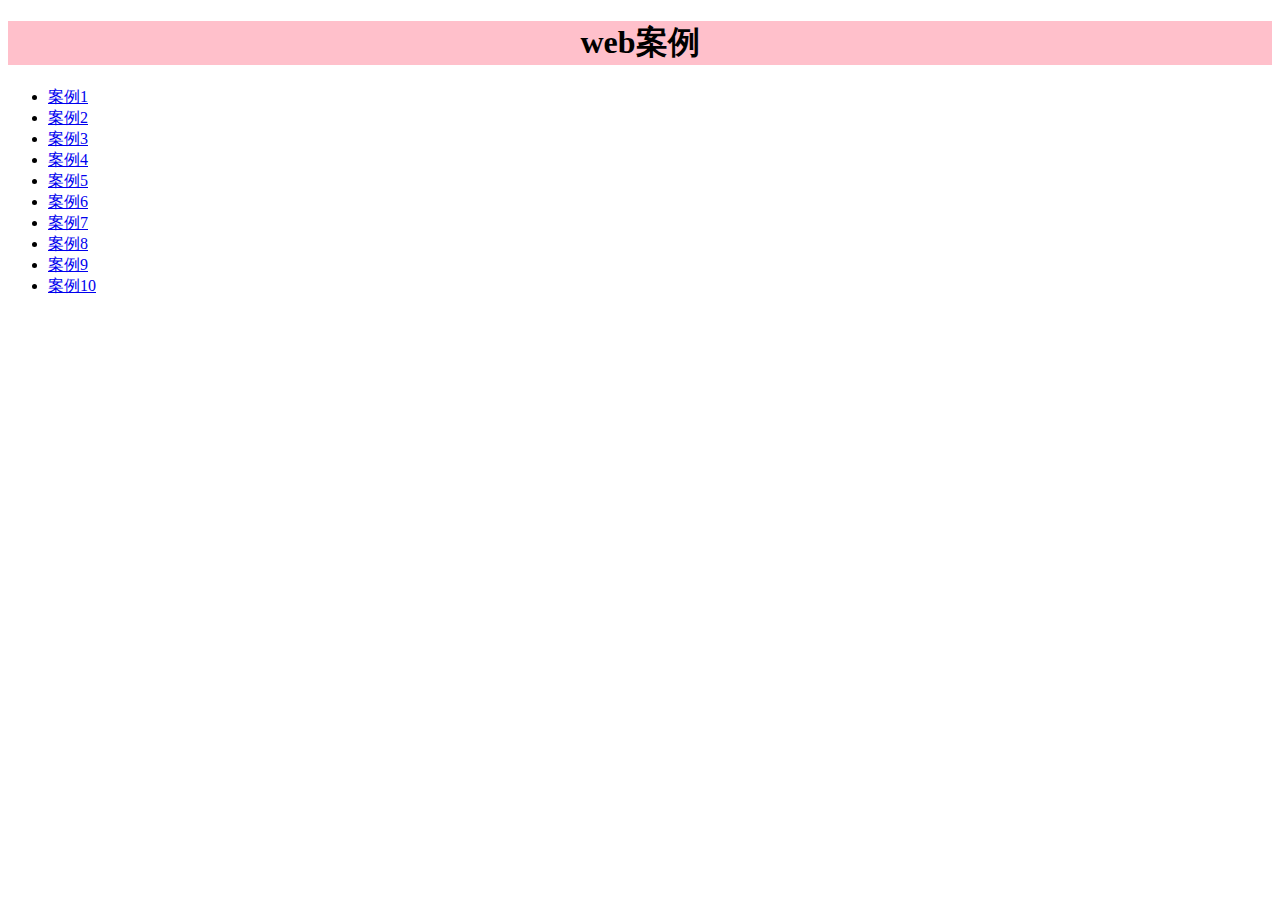
<file: web.html>
<!DOCTYPE html>
<html lang="en">
<head>
    <meta charset="UTF-8">
    <meta http-equiv="X-UA-Compatible" content="IE=edge">
    <meta name="viewport" content="width=device-width, initial-scale=1.0">
    <title>web</title>
    <style>
        h1{
            text-align: center;
            background-color: pink;
            
        }
    </style>
</head>
<body>
    <h1>web案例</h1>
    <ul>
        <li><a href="wanghao.html">案例1</a></li>
        <li><a href="2.html">案例2</a></li>
        <li><a href="3.html">案例3</a></li>
        <li><a href="4.html">案例4</a></li>
        <li><a href="5.html">案例5</a></li>
        <li><a href="6.html">案例6</a></li>
        <li><a href="7.html">案例7</a></li>
        <li><a href="#">案例8</a></li>
        <li><a href="#">案例9</a></li>
        <li><a href="#">案例10</a></li>
        
        
    </ul>
 
</body>
</html>
</file>
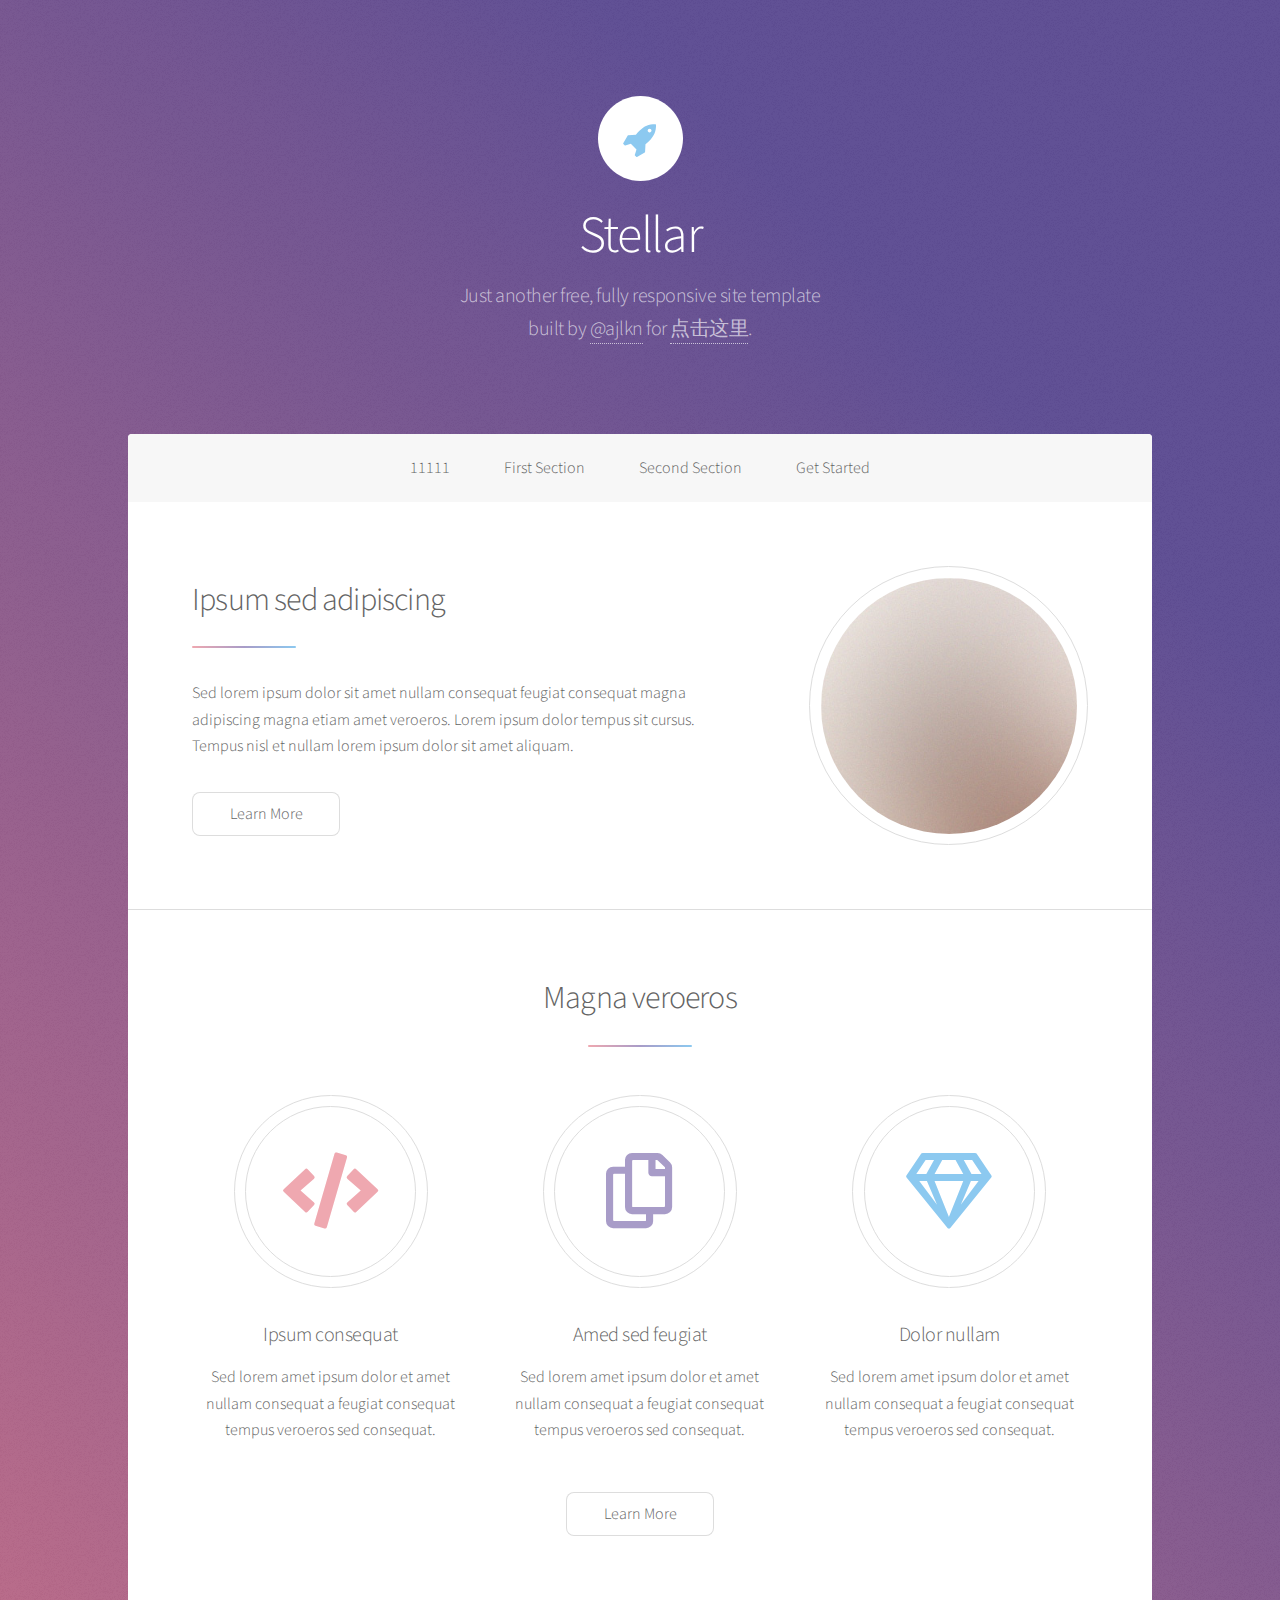
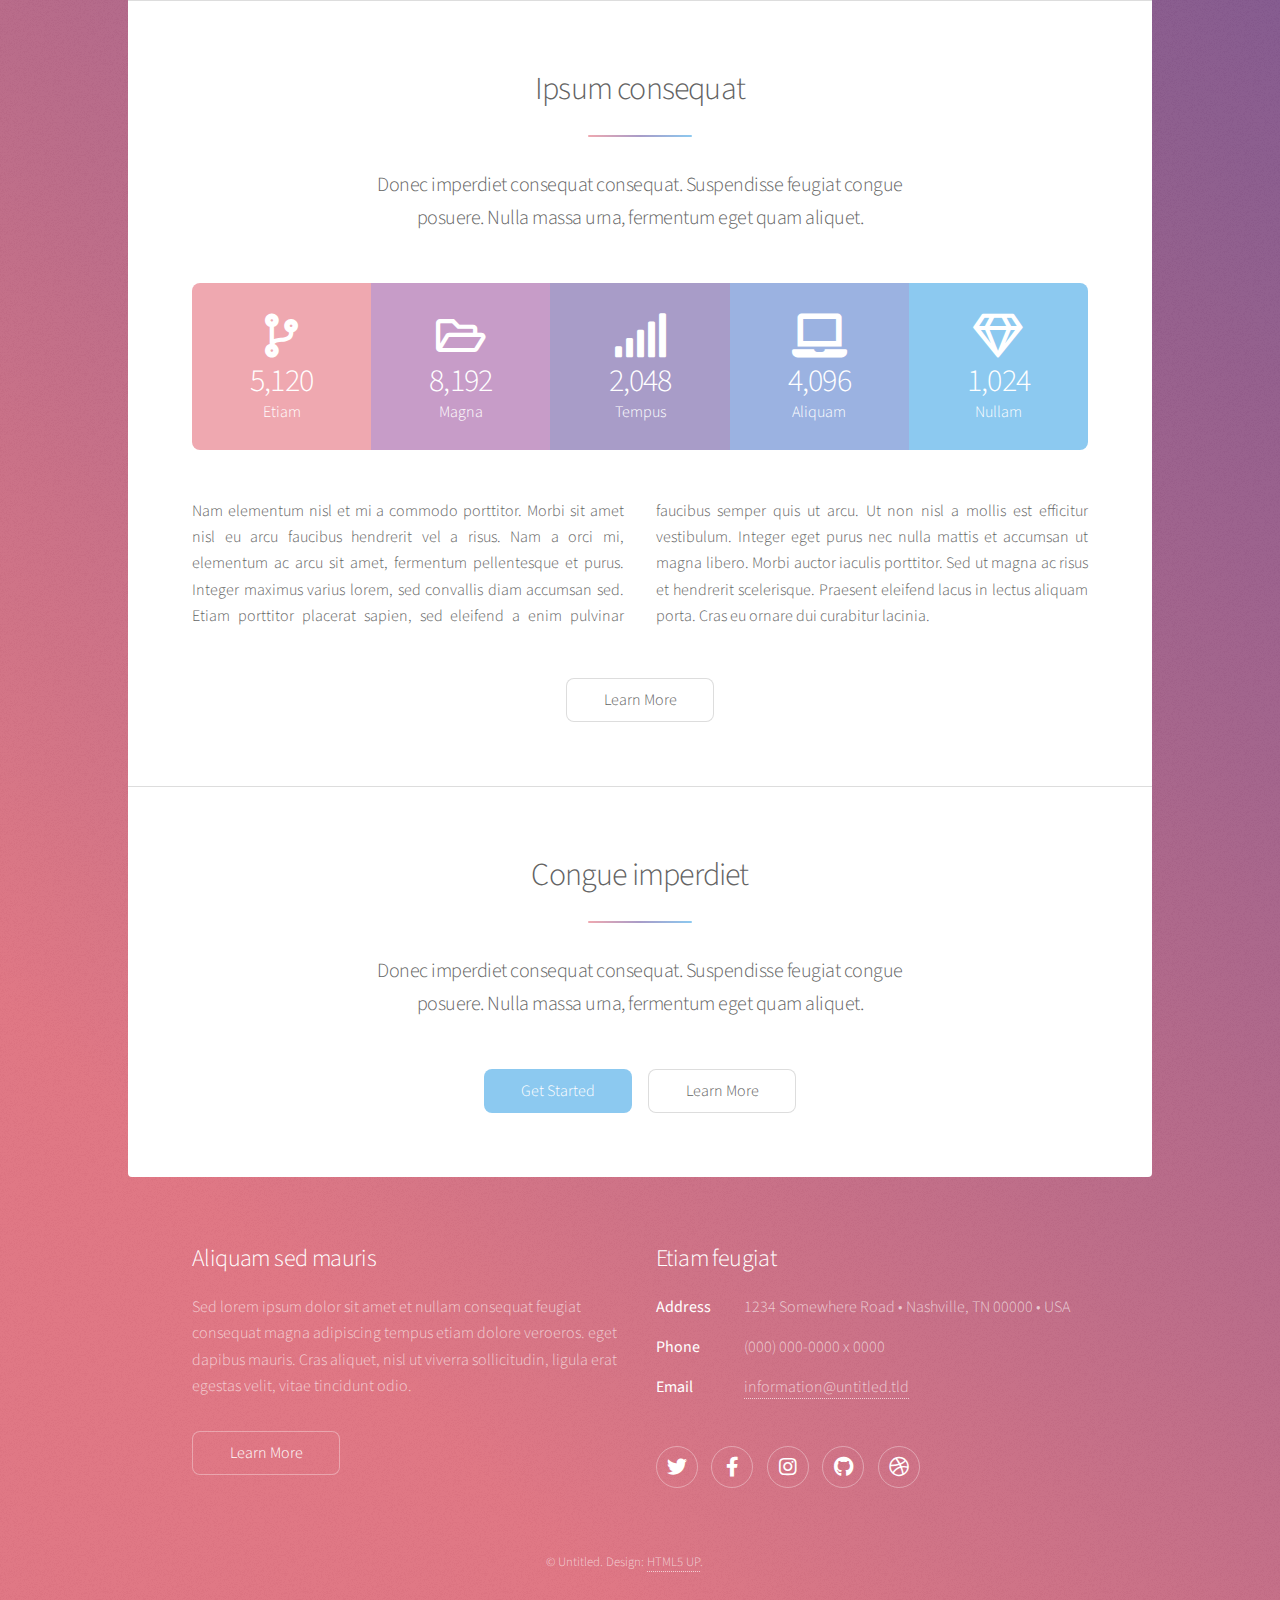
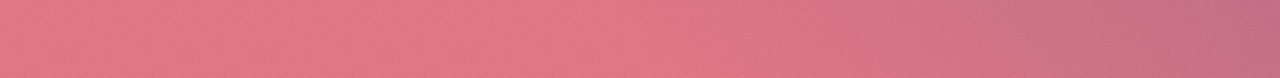
<file: 分次.html>
<!DOCTYPE HTML>
<!--
	Stellar by HTML5 UP
	html5up.net | @ajlkn
	Free for personal and commercial use under the CCA 3.0 license (html5up.net/license)
-->
<html>
	<head>
		<title>Stellar by HTML5 UP</title>
		<meta charset="utf-8" />
		<meta name="viewport" content="width=device-width, initial-scale=1, user-scalable=no" />
		<link rel="stylesheet" href="assets/css/main.css" />
		<noscript><link rel="stylesheet" href="assets/css/noscript.css" /></noscript>
	</head>
	<body class="is-preload">
	
		<!-- Wrapper -->
			<div id="wrapper">

				<!-- Header -->
					<header id="header" class="alt">
						<span class="logo"><img src="images/logo.svg" alt="" /></span>
						<h1>Stellar</h1>
						<p>Just another free, fully responsive site template<br />
						built by <a href="https://twitter.com/ajlkn">@ajlkn</a> for <a href="file:///C:/Users/%E7%8E%8B%E6%B5%A9/Desktop/web.html">点击这里</a>.</p>
					</header>

				<!-- Nav -->
					<nav id="nav">
						<ul>
							<li><a href="file:///C:/Users/%E7%8E%8B%E6%B5%A9/Desktop/web/web.html">11111</a></li>
							<li><a href="#first">First Section</a></li>
							<li><a href="#second">Second Section</a></li>
							<li><a href="#cta">Get Started</a></li>
						</ul>
					</nav>

				<!-- Main -->
					<div id="main">

						<!-- Introduction -->
							<section id="intro" class="main">
								<div class="spotlight">
									<div class="content">
										<header class="major">
											<h2>Ipsum sed adipiscing</h2>
										</header>
										<p>Sed lorem ipsum dolor sit amet nullam consequat feugiat consequat magna
										adipiscing magna etiam amet veroeros. Lorem ipsum dolor tempus sit cursus.
										Tempus nisl et nullam lorem ipsum dolor sit amet aliquam.</p>
										<ul class="actions">
											<li><a href="generic.html" class="button">Learn More</a></li>
										</ul>
									</div>
									<span class="image"><img src="images/pic01.jpg" alt="" /></span>
								</div>
							</section>

						<!-- First Section -->
							<section id="first" class="main special">
								<header class="major">
									<h2>Magna veroeros</h2>
								</header>
								<ul class="features">
									<li>
										<span class="icon solid major style1 fa-code"></span>
										<h3>Ipsum consequat</h3>
										<p>Sed lorem amet ipsum dolor et amet nullam consequat a feugiat consequat tempus veroeros sed consequat.</p>
									</li>
									<li>
										<span class="icon major style3 fa-copy"></span>
										<h3>Amed sed feugiat</h3>
										<p>Sed lorem amet ipsum dolor et amet nullam consequat a feugiat consequat tempus veroeros sed consequat.</p>
									</li>
									<li>
										<span class="icon major style5 fa-gem"></span>
										<h3>Dolor nullam</h3>
										<p>Sed lorem amet ipsum dolor et amet nullam consequat a feugiat consequat tempus veroeros sed consequat.</p>
									</li>
								</ul>
								<footer class="major">
									<ul class="actions special">
										<li><a href="generic.html" class="button">Learn More</a></li>
									</ul>
								</footer>
							</section>

						<!-- Second Section -->
							<section id="second" class="main special">
								<header class="major">
									<h2>Ipsum consequat</h2>
									<p>Donec imperdiet consequat consequat. Suspendisse feugiat congue<br />
									posuere. Nulla massa urna, fermentum eget quam aliquet.</p>
								</header>
								<ul class="statistics">
									<li class="style1">
										<span class="icon solid fa-code-branch"></span>
										<strong>5,120</strong> Etiam
									</li>
									<li class="style2">
										<span class="icon fa-folder-open"></span>
										<strong>8,192</strong> Magna
									</li>
									<li class="style3">
										<span class="icon solid fa-signal"></span>
										<strong>2,048</strong> Tempus
									</li>
									<li class="style4">
										<span class="icon solid fa-laptop"></span>
										<strong>4,096</strong> Aliquam
									</li>
									<li class="style5">
										<span class="icon fa-gem"></span>
										<strong>1,024</strong> Nullam
									</li>
								</ul>
								<p class="content">Nam elementum nisl et mi a commodo porttitor. Morbi sit amet nisl eu arcu faucibus hendrerit vel a risus. Nam a orci mi, elementum ac arcu sit amet, fermentum pellentesque et purus. Integer maximus varius lorem, sed convallis diam accumsan sed. Etiam porttitor placerat sapien, sed eleifend a enim pulvinar faucibus semper quis ut arcu. Ut non nisl a mollis est efficitur vestibulum. Integer eget purus nec nulla mattis et accumsan ut magna libero. Morbi auctor iaculis porttitor. Sed ut magna ac risus et hendrerit scelerisque. Praesent eleifend lacus in lectus aliquam porta. Cras eu ornare dui curabitur lacinia.</p>
								<footer class="major">
									<ul class="actions special">
										<li><a href="generic.html" class="button">Learn More</a></li>
									</ul>
								</footer>
							</section>

						<!-- Get Started -->
							<section id="cta" class="main special">
								<header class="major">
									<h2>Congue imperdiet</h2>
									<p>Donec imperdiet consequat consequat. Suspendisse feugiat congue<br />
									posuere. Nulla massa urna, fermentum eget quam aliquet.</p>
								</header>
								<footer class="major">
									<ul class="actions special">
										<li><a href="generic.html" class="button primary">Get Started</a></li>
										<li><a href="generic.html" class="button">Learn More</a></li>
									</ul>
								</footer>
							</section>

					</div>

				<!-- Footer -->
					<footer id="footer">
						<section>
							<h2>Aliquam sed mauris</h2>
							<p>Sed lorem ipsum dolor sit amet et nullam consequat feugiat consequat magna adipiscing tempus etiam dolore veroeros. eget dapibus mauris. Cras aliquet, nisl ut viverra sollicitudin, ligula erat egestas velit, vitae tincidunt odio.</p>
							<ul class="actions">
								<li><a href="generic.html" class="button">Learn More</a></li>
							</ul>
						</section>
						<section>
							<h2>Etiam feugiat</h2>
							<dl class="alt">
								<dt>Address</dt>
								<dd>1234 Somewhere Road &bull; Nashville, TN 00000 &bull; USA</dd>
								<dt>Phone</dt>
								<dd>(000) 000-0000 x 0000</dd>
								<dt>Email</dt>
								<dd><a href="#">information@untitled.tld</a></dd>
							</dl>
							<ul class="icons">
								<li><a href="#" class="icon brands fa-twitter alt"><span class="label">Twitter</span></a></li>
								<li><a href="#" class="icon brands fa-facebook-f alt"><span class="label">Facebook</span></a></li>
								<li><a href="#" class="icon brands fa-instagram alt"><span class="label">Instagram</span></a></li>
								<li><a href="#" class="icon brands fa-github alt"><span class="label">GitHub</span></a></li>
								<li><a href="#" class="icon brands fa-dribbble alt"><span class="label">Dribbble</span></a></li>
							</ul>
						</section>
						<p class="copyright">&copy; Untitled. Design: <a href="https://html5up.net">HTML5 UP</a>.</p>
					</footer>
			</div>

		<!-- Scripts -->
			<script src="assets/js/jquery.min.js"></script>
			<script src="assets/js/jquery.scrollex.min.js"></script>
			<script src="assets/js/jquery.scrolly.min.js"></script>
			<script src="assets/js/browser.min.js"></script>
			<script src="assets/js/breakpoints.min.js"></script>
			<script src="assets/js/util.js"></script>
			<script src="assets/js/main.js"></script>

	</body>
</html>
</file>
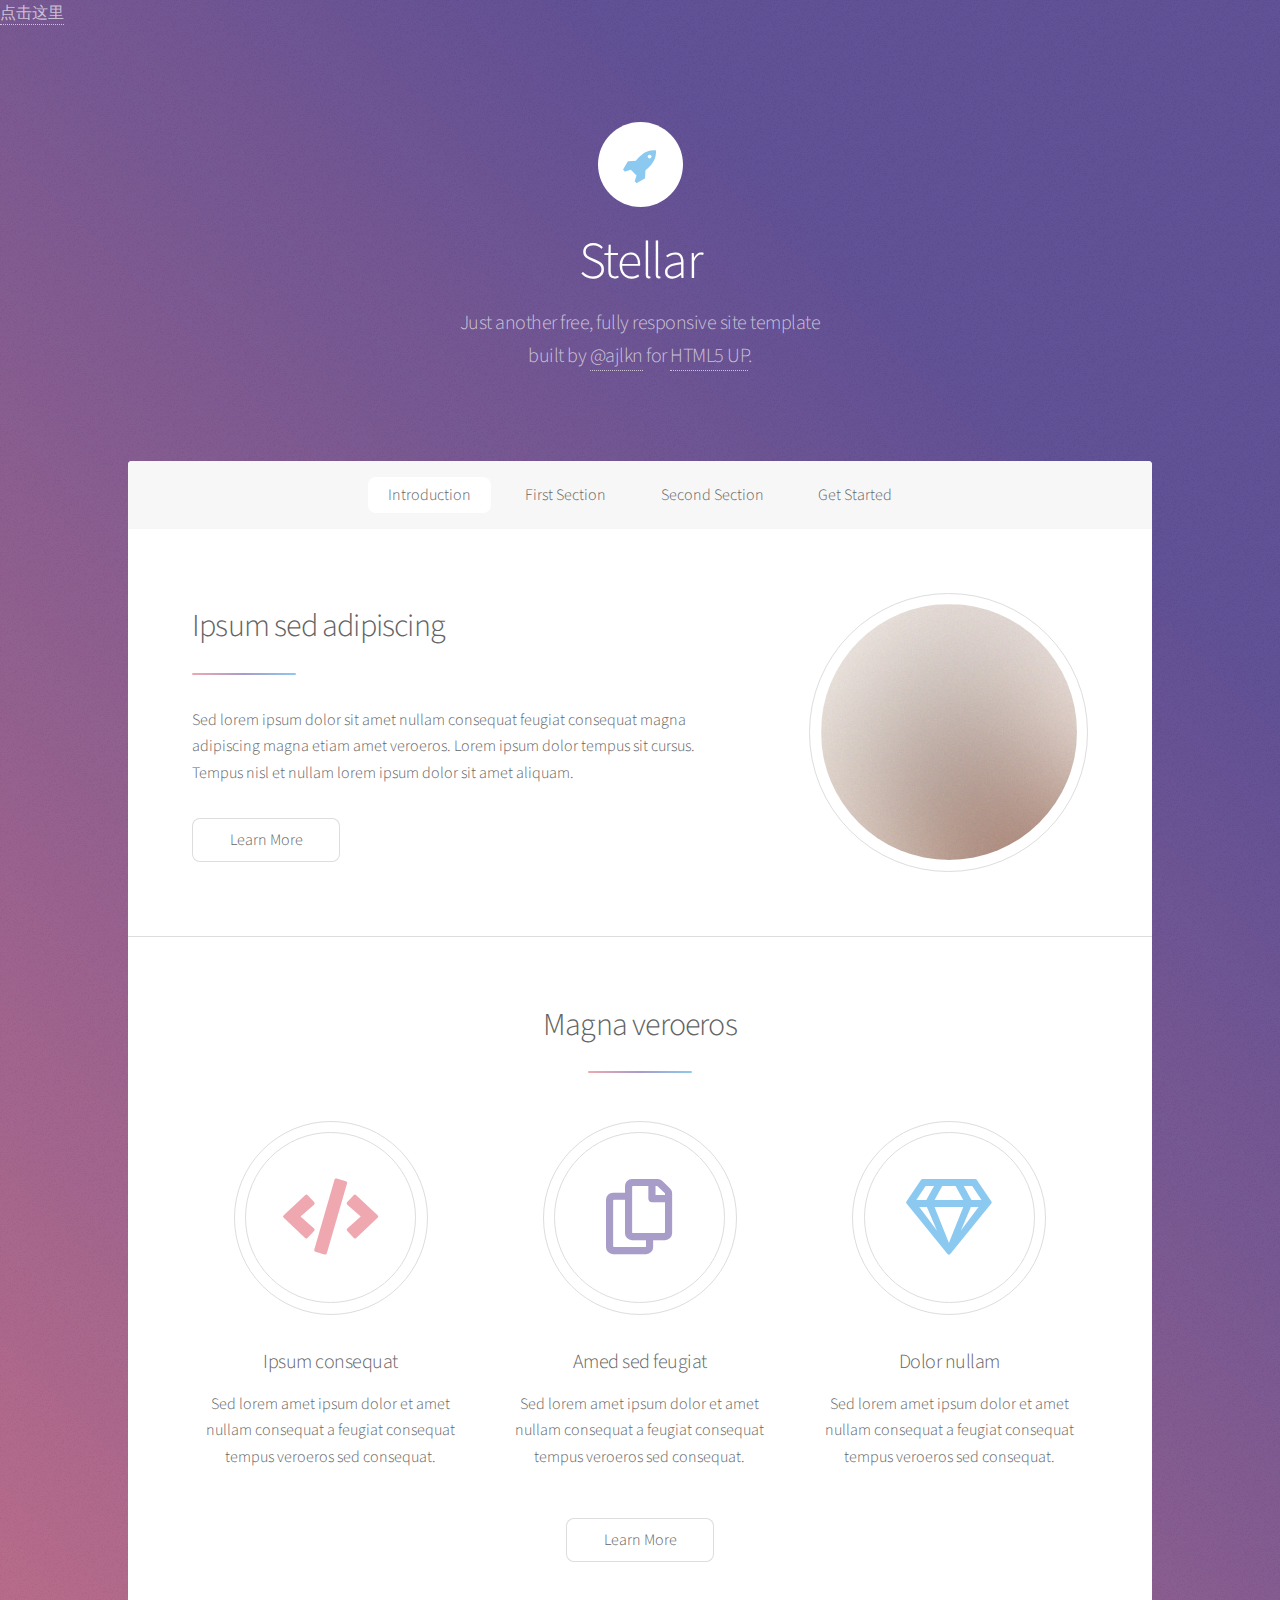
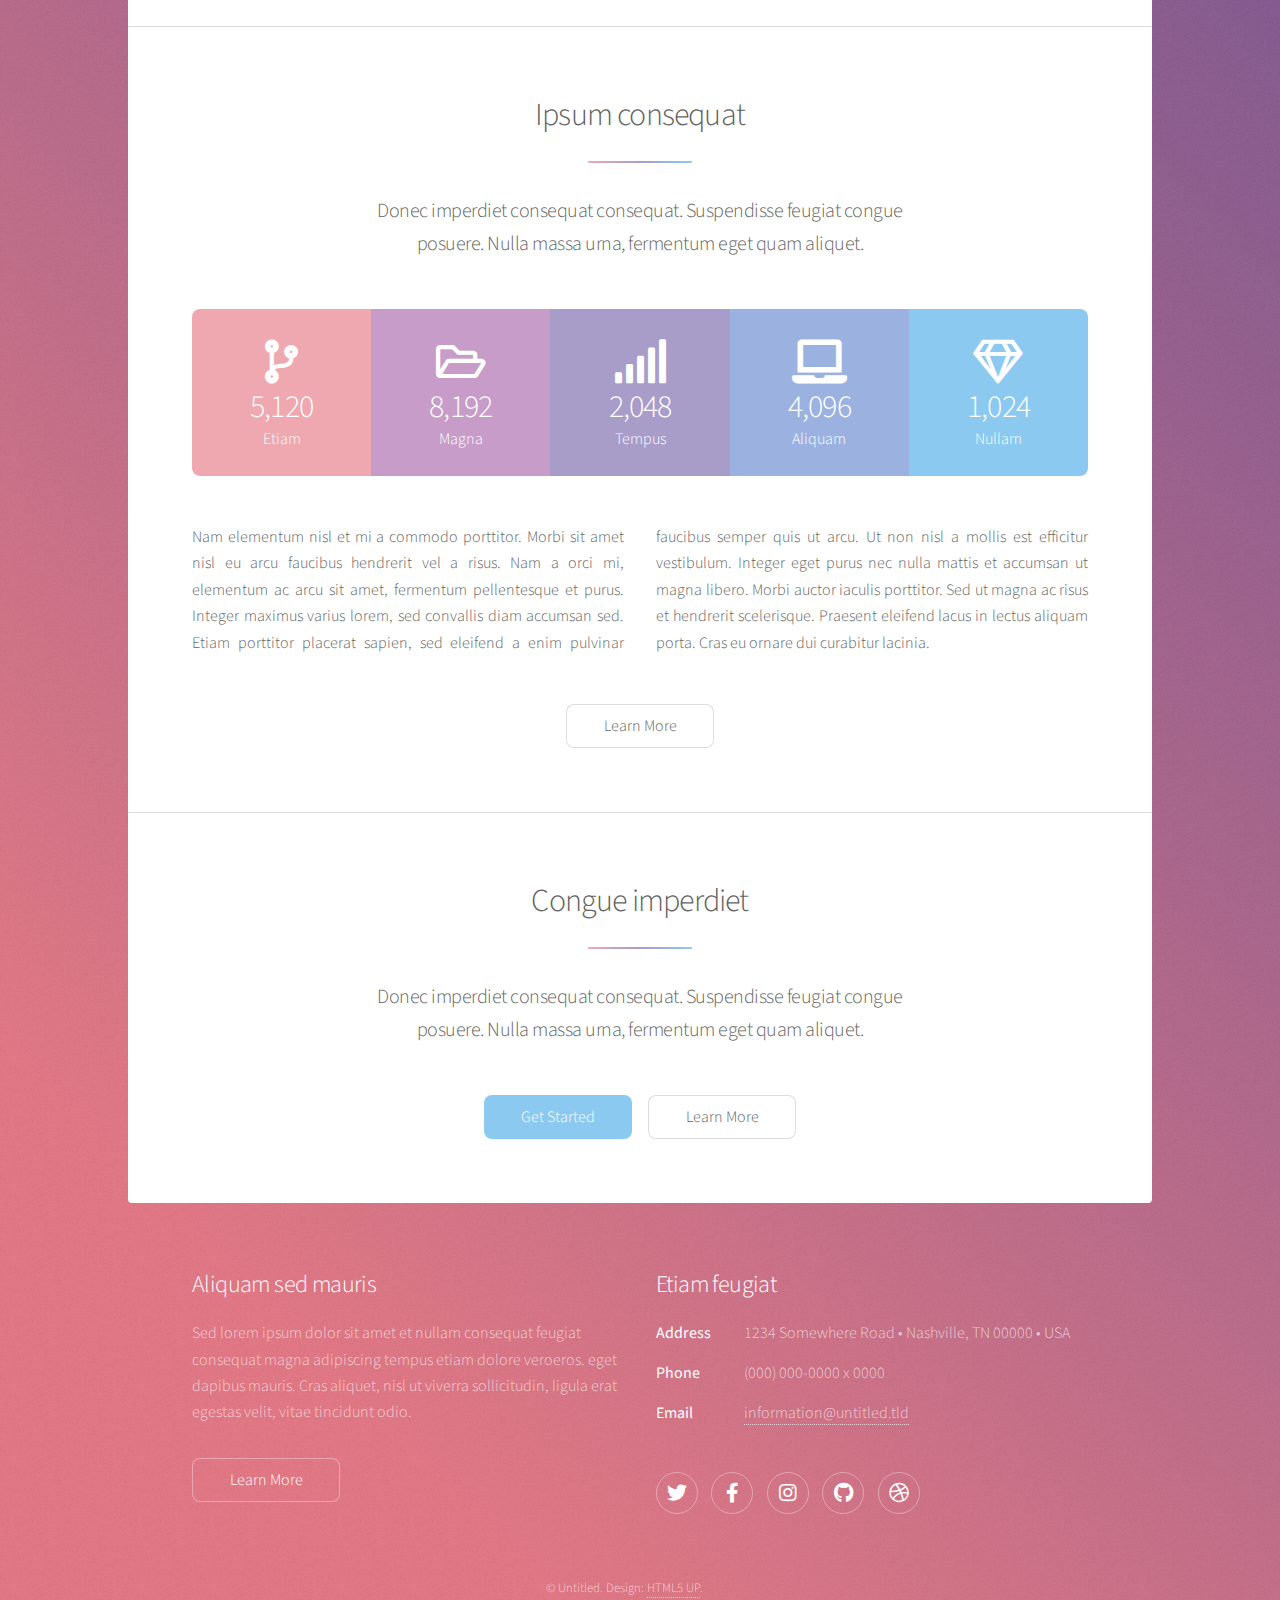
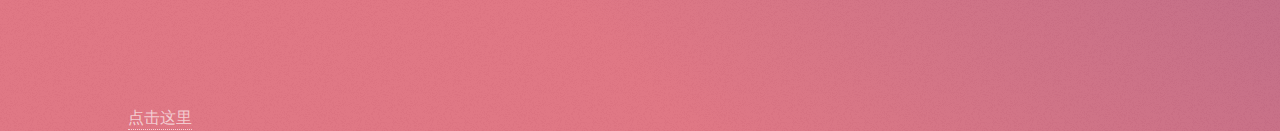
<file: 索引.html>
<!DOCTYPE HTML>
<!--
	Stellar by HTML5 UP
	html5up.net | @ajlkn
	Free for personal and commercial use under the CCA 3.0 license (html5up.net/license)
-->
<html>
	<head>
		<title>Stellar by HTML5 UP</title>
		<meta charset="utf-8" />
		<meta name="viewport" content="width=device-width, initial-scale=1, user-scalable=no" />
		<link rel="stylesheet" href="assets/css/main.css" />
		<noscript><link rel="stylesheet" href="assets/css/noscript.css" /></noscript>
	</head>
	<body class="is-preload">
		<a href="file:///C:/Users/%E7%8E%8B%E6%B5%A9/Desktop/web/web.html">点击这里</a>
		<!-- Wrapper -->
			<div id="wrapper">

				<!-- Header -->
					<header id="header" class="alt">
						<span class="logo"><img src="images/logo.svg" alt="" /></span>
						<h1>Stellar</h1>
						<p>Just another free, fully responsive site template<br />
						built by <a href="https://twitter.com/ajlkn">@ajlkn</a> for <a href="https://html5up.net">HTML5 UP</a>.</p>
					</header>

				<!-- Nav -->
					<nav id="nav">
						<ul>
							<li><a href="#intro" class="active">Introduction</a></li>
							<li><a href="#first">First Section</a></li>
							<li><a href="#second">Second Section</a></li>
							<li><a href="#cta">Get Started</a></li>
						</ul>
					</nav>

				<!-- Main -->
					<div id="main">

						<!-- Introduction -->
							<section id="intro" class="main">
								<div class="spotlight">
									<div class="content">
										<header class="major">
											<h2>Ipsum sed adipiscing</h2>
										</header>
										<p>Sed lorem ipsum dolor sit amet nullam consequat feugiat consequat magna
										adipiscing magna etiam amet veroeros. Lorem ipsum dolor tempus sit cursus.
										Tempus nisl et nullam lorem ipsum dolor sit amet aliquam.</p>
										<ul class="actions">
											<li><a href="generic.html" class="button">Learn More</a></li>
										</ul>
									</div>
									<span class="image"><img src="images/pic01.jpg" alt="" /></span>
								</div>
							</section>

						<!-- First Section -->
							<section id="first" class="main special">
								<header class="major">
									<h2>Magna veroeros</h2>
								</header>
								<ul class="features">
									<li>
										<span class="icon solid major style1 fa-code"></span>
										<h3>Ipsum consequat</h3>
										<p>Sed lorem amet ipsum dolor et amet nullam consequat a feugiat consequat tempus veroeros sed consequat.</p>
									</li>
									<li>
										<span class="icon major style3 fa-copy"></span>
										<h3>Amed sed feugiat</h3>
										<p>Sed lorem amet ipsum dolor et amet nullam consequat a feugiat consequat tempus veroeros sed consequat.</p>
									</li>
									<li>
										<span class="icon major style5 fa-gem"></span>
										<h3>Dolor nullam</h3>
										<p>Sed lorem amet ipsum dolor et amet nullam consequat a feugiat consequat tempus veroeros sed consequat.</p>
									</li>
								</ul>
								<footer class="major">
									<ul class="actions special">
										<li><a href="generic.html" class="button">Learn More</a></li>
									</ul>
								</footer>
							</section>

						<!-- Second Section -->
							<section id="second" class="main special">
								<header class="major">
									<h2>Ipsum consequat</h2>
									<p>Donec imperdiet consequat consequat. Suspendisse feugiat congue<br />
									posuere. Nulla massa urna, fermentum eget quam aliquet.</p>
								</header>
								<ul class="statistics">
									<li class="style1">
										<span class="icon solid fa-code-branch"></span>
										<strong>5,120</strong> Etiam
									</li>
									<li class="style2">
										<span class="icon fa-folder-open"></span>
										<strong>8,192</strong> Magna
									</li>
									<li class="style3">
										<span class="icon solid fa-signal"></span>
										<strong>2,048</strong> Tempus
									</li>
									<li class="style4">
										<span class="icon solid fa-laptop"></span>
										<strong>4,096</strong> Aliquam
									</li>
									<li class="style5">
										<span class="icon fa-gem"></span>
										<strong>1,024</strong> Nullam
									</li>
								</ul>
								<p class="content">Nam elementum nisl et mi a commodo porttitor. Morbi sit amet nisl eu arcu faucibus hendrerit vel a risus. Nam a orci mi, elementum ac arcu sit amet, fermentum pellentesque et purus. Integer maximus varius lorem, sed convallis diam accumsan sed. Etiam porttitor placerat sapien, sed eleifend a enim pulvinar faucibus semper quis ut arcu. Ut non nisl a mollis est efficitur vestibulum. Integer eget purus nec nulla mattis et accumsan ut magna libero. Morbi auctor iaculis porttitor. Sed ut magna ac risus et hendrerit scelerisque. Praesent eleifend lacus in lectus aliquam porta. Cras eu ornare dui curabitur lacinia.</p>
								<footer class="major">
									<ul class="actions special">
										<li><a href="generic.html" class="button">Learn More</a></li>
									</ul>
								</footer>
							</section>

						<!-- Get Started -->
							<section id="cta" class="main special">
								<header class="major">
									<h2>Congue imperdiet</h2>
									<p>Donec imperdiet consequat consequat. Suspendisse feugiat congue<br />
									posuere. Nulla massa urna, fermentum eget quam aliquet.</p>
								</header>
								<footer class="major">
									<ul class="actions special">
										<li><a href="generic.html" class="button primary">Get Started</a></li>
										<li><a href="generic.html" class="button">Learn More</a></li>
									</ul>
								</footer>
							</section>

					</div>

				<!-- Footer -->
					<footer id="footer">
						<section>
							<h2>Aliquam sed mauris</h2>
							<p>Sed lorem ipsum dolor sit amet et nullam consequat feugiat consequat magna adipiscing tempus etiam dolore veroeros. eget dapibus mauris. Cras aliquet, nisl ut viverra sollicitudin, ligula erat egestas velit, vitae tincidunt odio.</p>
							<ul class="actions">
								<li><a href="generic.html" class="button">Learn More</a></li>
							</ul>
						</section>
						<section>
							<h2>Etiam feugiat</h2>
							<dl class="alt">
								<dt>Address</dt>
								<dd>1234 Somewhere Road &bull; Nashville, TN 00000 &bull; USA</dd>
								<dt>Phone</dt>
								<dd>(000) 000-0000 x 0000</dd>
								<dt>Email</dt>
								<dd><a href="#">information@untitled.tld</a></dd>
							</dl>
							<ul class="icons">
								<li><a href="#" class="icon brands fa-twitter alt"><span class="label">Twitter</span></a></li>
								<li><a href="#" class="icon brands fa-facebook-f alt"><span class="label">Facebook</span></a></li>
								<li><a href="#" class="icon brands fa-instagram alt"><span class="label">Instagram</span></a></li>
								<li><a href="#" class="icon brands fa-github alt"><span class="label">GitHub</span></a></li>
								<li><a href="#" class="icon brands fa-dribbble alt"><span class="label">Dribbble</span></a></li>
							</ul>
						</section>
						<p class="copyright">&copy; Untitled. Design: <a href="https://html5up.net">HTML5 UP</a>.</p>
					</footer>
<a href="file:///C:/Users/%E7%8E%8B%E6%B5%A9/Desktop/web/web.html">点击这里</a>
			</div>

		<!-- Scripts -->
			<script src="assets/js/jquery.min.js"></script>
			<script src="assets/js/jquery.scrollex.min.js"></script>
			<script src="assets/js/jquery.scrolly.min.js"></script>
			<script src="assets/js/browser.min.js"></script>
			<script src="assets/js/breakpoints.min.js"></script>
			<script src="assets/js/util.js"></script>
			<script src="assets/js/main.js"></script>

	</body>
</html>
</file>
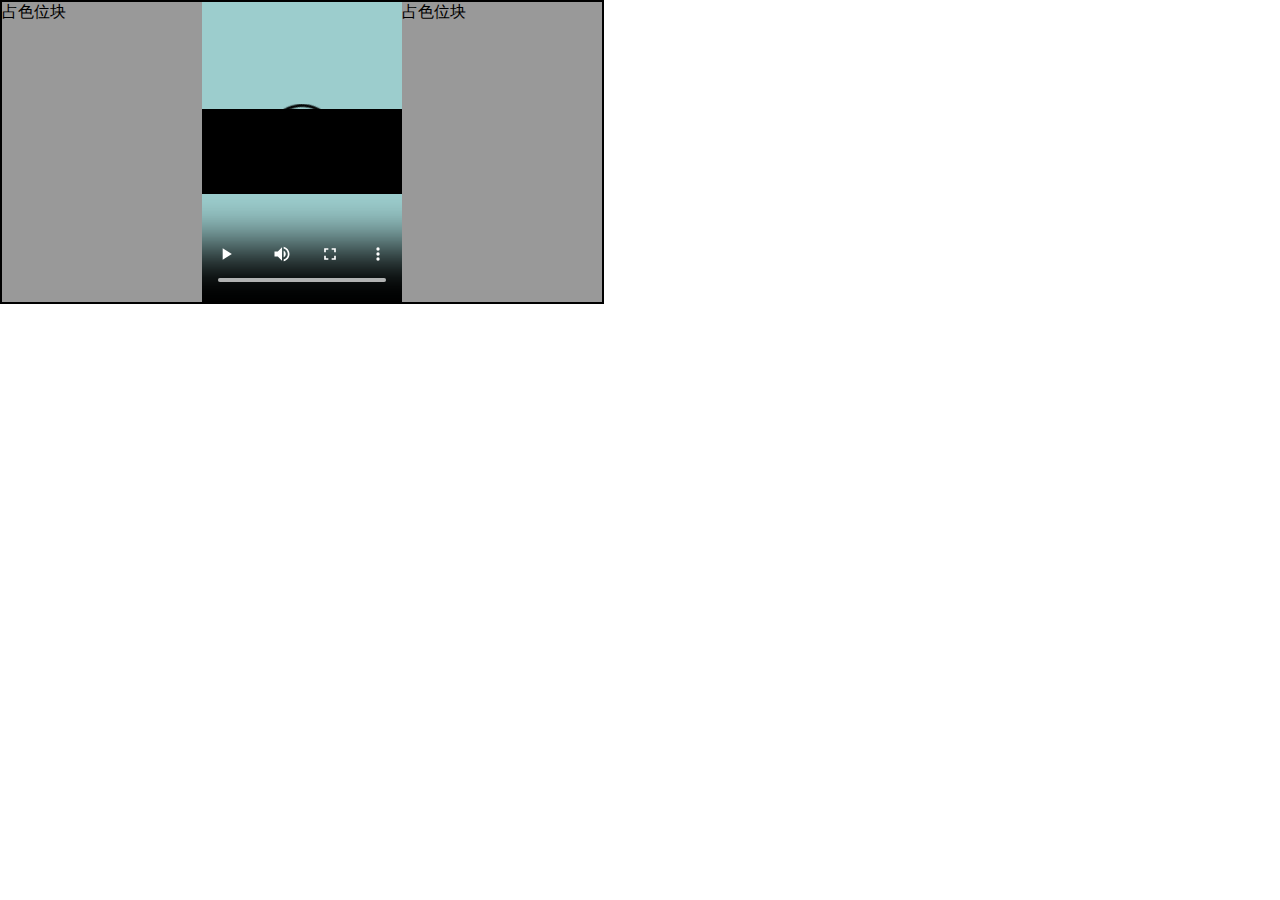
<file: c09/9-3.html>
<!DOCTYPE html>
<html lang="en">
<head>
    <meta charset="UTF-8">
    <meta name="viewport" content="width=device-width, initial-scale=1.0">
    <title>css控制视频宽高</title>
</head>
<style type="text/css">
*{
    margin:  0;
    padding: 0;
}
div{
    width: 600px;
    height: 300px;
    border: 2px solid #000;
}
video{
    width: 200px;
    height: 300px;
    background: #9CCDCD;
    float: left;
}
p{
    width: 200px;
    height: 300px;
    background: #999999;
    float: left;
}
</style>
<body>
    <div>
        <p>占色位块</p>
        <video src="../c09/video/pian.mp4" controls="controls">浏览器不支持video标签</video>
        <p>占色位块</p>
    </div>
</body>
</html>
</file>
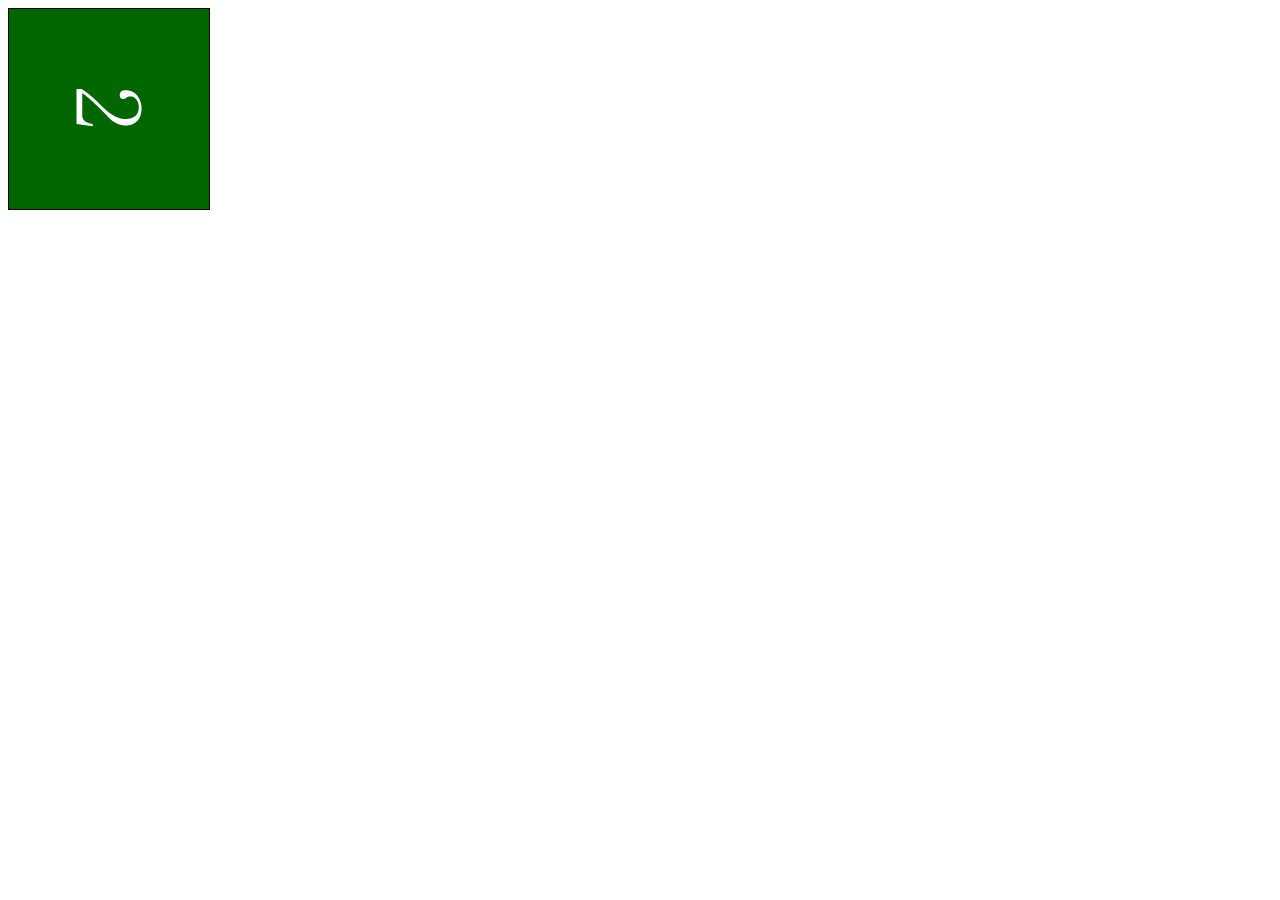
<file: c10/html/4.html>
<!DOCTYPE html>
<html lang="en">
<head>
    <meta charset="UTF-8">
    <meta name="viewport" content="width=device-width, initial-scale=1.0">
    <title>translation3d()方法</title>
    <style>
        div{
            width: 200px;height: 200px;
            border: 1px solid #000;
            position: relative;
            transition: all 1s ease 0s;
            transform-style: preserve-3d;
        }
        img{
            position: absolute;
            top: 0;
            left: 0;
            transform: translateZ(100px);
        }
        .no2{
            transform: rotate(90deg) translateZ(100px);
        }
        div:hover{
            transform: rotateX(-90deg);
        }
        div:visited{
            transform: rotateX(-90deg);
            transition: all 1s ease 0s;
            transform-style: preserve-3d;
        }
    </style>
</head>
<body>
    <div>
        <img class="no1" src="../img/1.png" alt="">
        <img class="no2" src="../img/2.png" alt="">
    </div>
</body>
</html>
</file>
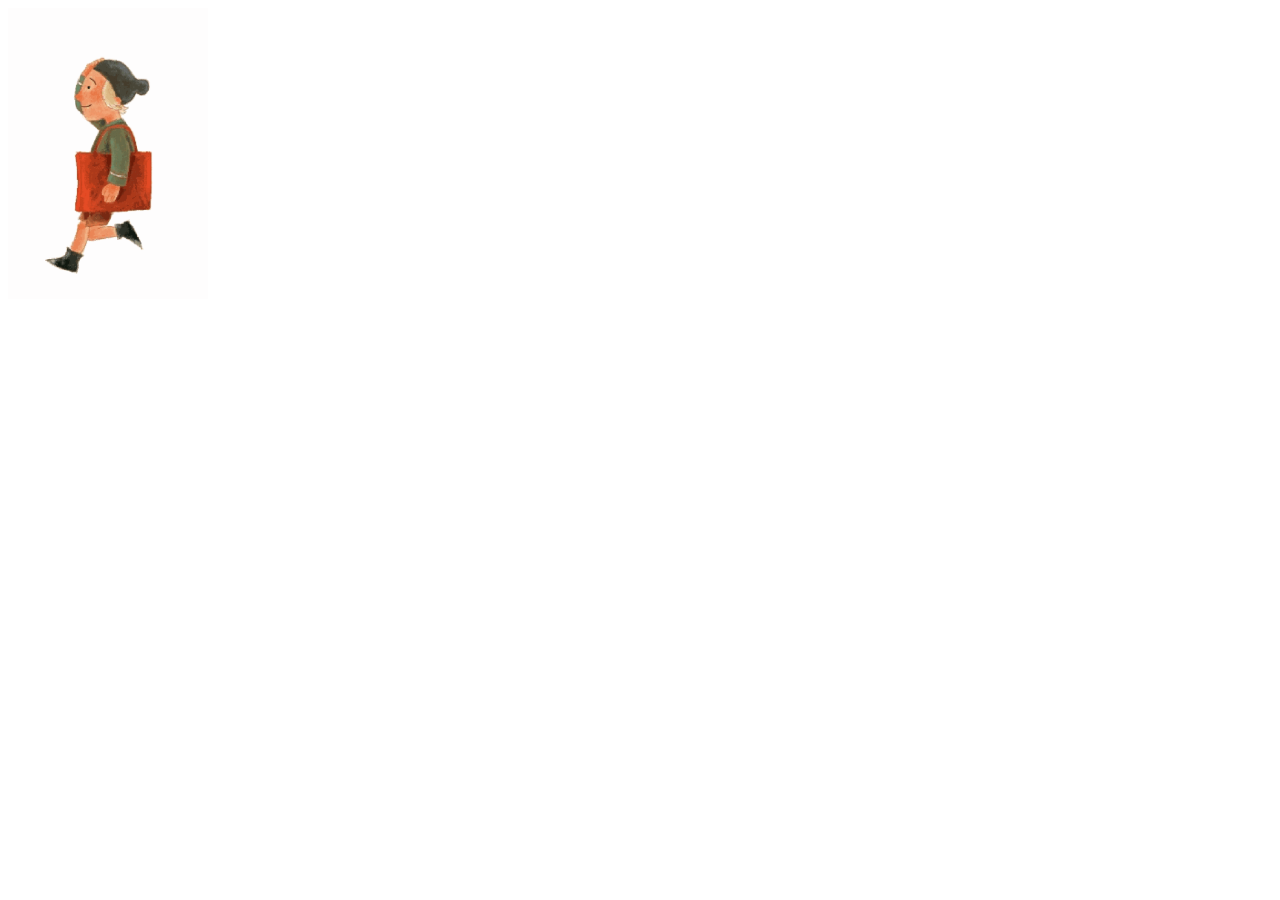
<file: c10/html/5.html>
<!DOCTYPE html>
<html lang="en">
<head>
    <meta charset="UTF-8">
    <meta name="viewport" content="width=device-width, initial-scale=1.0">
    <title>Document</title>
    <style>
        img{
            width: 200px;
            animation-name: mymove;
            animation-duration: 10s;
        }
        @keyframes mymove{
            from{transform: translate(0) rotateY(180deg);}
            50% {transform: translate(1000px) rotateY(180deg);}
            51%{transform: translate(1000px) rotateY(0deg);}
            to {
                transform: translate(0) rotateY(0deg)
            }
        }
    </style>
</head>
<body>
    <img src="../img/people.gif" alt="">
</body>
</html>
</file>
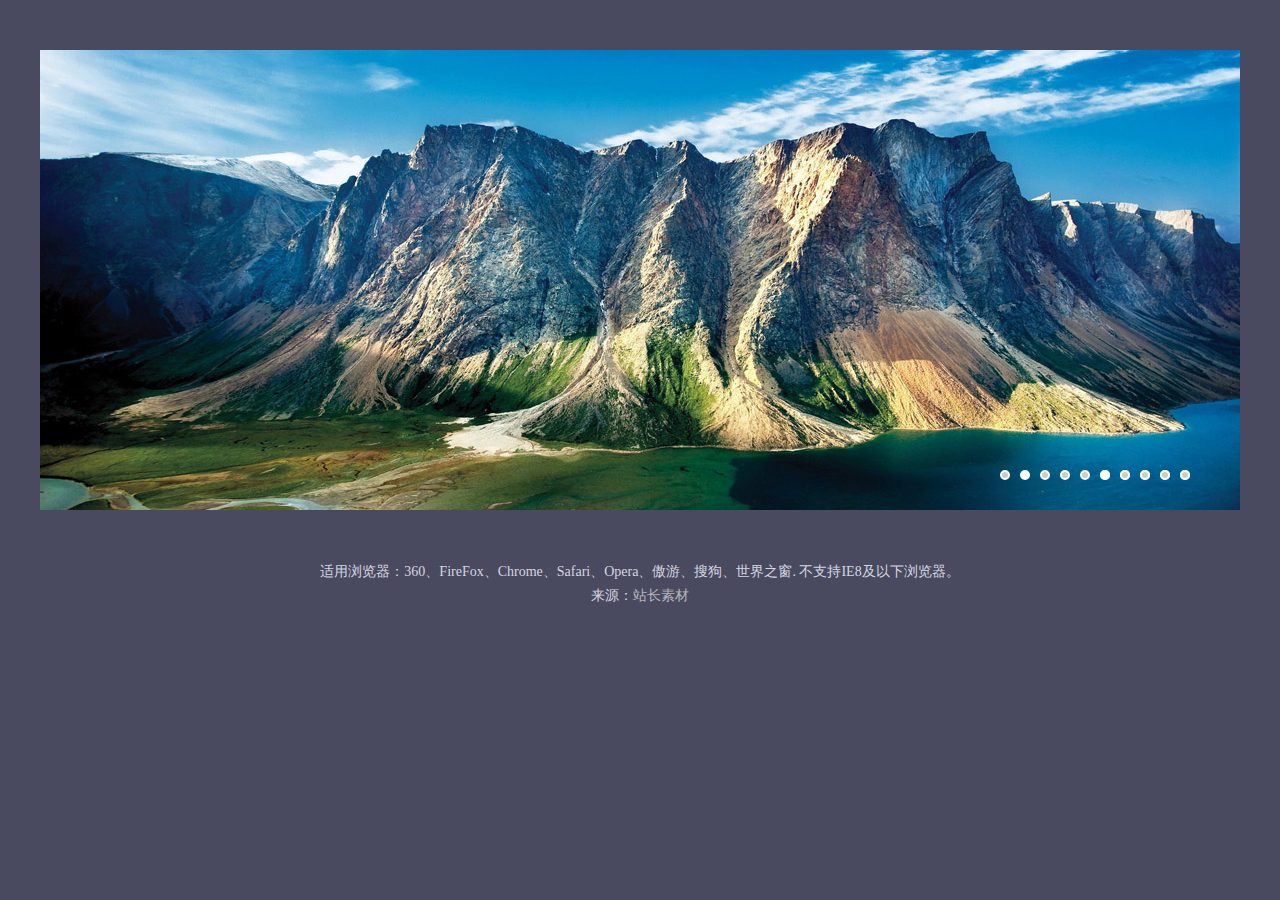
<file: c10/html/6.html>
<html lang="zh"><head>
    <meta charset="UTF-8">
    <meta http-equiv="X-UA-Compatible" content="IE=edge,chrome=1"> 
    <meta name="viewport" content="width=device-width, initial-scale=1.0">
    <title>jQuery焦点图片轮播切换代码 - 站长素材</title>
    <link rel="stylesheet" type="text/css" href="../css/normalize.css">
    <link rel="stylesheet" type="text/css" href="../css/demo.css">
    <link rel="stylesheet" href="../css/app.css">
    </head>
    <body>
    
    <div class="slider">
    
        <div class="slider-img">
            <ul class="slider-img-ul" style="left: -2400px;">
                <li><img src="../img/images/slider-5.jpg"></li>
                <li><img src="../img/images/slider-1.jpg"></li>
                <li><img src="../img/images/slider-2.jpg"></li>
                <li><img src="../img/images/slider-3.jpg"></li>
                <li><img src="../img/images/slider-4.jpg"></li>
                <li><img src="../img/images/slider-4.jpg"></li>
                <li><img src="../img/images/slider-1.jpg"></li>
            </ul>
        </div>
    
    <a href="javascript:" class="slider-btn slider-btn-left">&lt;</a>
    <a href="javascript:" class="slider-btn slider-btn-right">&gt;</a>
    <div class="slider-dot">
        <ul><li class=""></li>
            <li class="active"></li>
            <li class=""></li><li class="">
            </li><li class=""></li>
        </ul>
    </div>
</div>
    
    <script src="../jq.js" type="text/javascript"></script>
    <script type="text/javascript" src="../lunbotu.js"></script>
    
    <div style="text-align:center;margin:50px 0; font:normal 14px/24px 'MicroSoft YaHei';">
    <p>适用浏览器：360、FireFox、Chrome、Safari、Opera、傲游、搜狗、世界之窗. 不支持IE8及以下浏览器。</p>
    <p>来源：<a href="http://sc.chinaz.com/" target="_blank">站长素材</a></p>
    </div>
    
    
    </body></html>
</file>
<file: assets/css/noscript.css>
/*
	Stellar by HTML5 UP
	html5up.net | @ajlkn
	Free for personal and commercial use under the CCA 3.0 license (html5up.net/license)
*/

/* Header */

	body.is-preload #header.alt > * {
		opacity: 1;
	}

	body.is-preload #header.alt .logo {
		-moz-transform: none;
		-webkit-transform: none;
		-ms-transform: none;
		transform: none;
	}
</file>
<file: c10/css/app.css>
@charset "UTF-8";
*{margin:0;padding:0;list-style-type:none;}

.slider, .slider .slider-img {
    overflow: hidden;
    height: 460px;
}
.slider {
    width: 1200px;
    margin: 50px auto;
    position: relative;
}
.slider:hover .slider-btn {
    color: #fff;
    text-shadow: 0 0 5px #666;
}
.slider .slider-img {
    width: 12000px;
    position: relative;
}
.slider .slider-img .slider-img-ul {
    position: absolute;
    left: 0;
    top: 0;
    overflow: hidden;
}
.slider .slider-img .slider-img-ul li {
    float: left;
}
.slider .slider-img .slider-img-ul li img {
    width: 1200px;
    height: 460px;
}
.slider .slider-dot ul {
    position: absolute;
    right: 50px;
    bottom: 30px;
}
.slider .slider-dot ul li {
    cursor: pointer;
    width: 10px;
    height: 10px;
    border-radius: 50%;
    background: #ccc;
    border: 2px solid #fff;
    float: left;
    margin-left: 10px;
}
.slider .slider-dot ul li.active, .slider .slider-dot ul li:hover {
    background: #fff;
}
.slider .slider-btn {
    position: absolute;
    width: 50px;
    height: 100px;
    top: 50%;
    line-height: 100px;
    text-align: center;
    color: #fff;
    font-size: 28px;
    text-decoration: none;
    font-family: '黑体';
    color: rgba(255, 255, 255, 0);
}
.slider .slider-btn:hover {
    background: rgba(125, 125, 125, .3);
}
.slider .slider-btn.slider-btn-left {
    left: 0;
    margin-top: -50px;
}
.slider .slider-btn.slider-btn-right {
    right: 0;
    margin-top: -50px;
}
</file>
<file: assets/css/main.css>
@import url(fontawesome-all.min.css);
@import 'https://fonts.googleapis.com/css?family=Source+Sans+Pro:300,400';

/*
	Stellar by HTML5 UP
	html5up.net | @ajlkn
	Free for personal and commercial use under the CCA 3.0 license (html5up.net/license)
*/

html, body, div, span, applet, object,
iframe, h1, h2, h3, h4, h5, h6, p, blockquote,
pre, a, abbr, acronym, address, big, cite,
code, del, dfn, em, img, ins, kbd, q, s, samp,
small, strike, strong, sub, sup, tt, var, b,
u, i, center, dl, dt, dd, ol, ul, li, fieldset,
form, label, legend, table, caption, tbody,
tfoot, thead, tr, th, td, article, aside,
canvas, details, embed, figure, figcaption,
footer, header, hgroup, menu, nav, output, ruby,
section, summary, time, mark, audio, video {
	margin: 0;
	padding: 0;
	border: 0;
	font-size: 100%;
	font: inherit;
	vertical-align: baseline;}

article, aside, details, figcaption, figure,
footer, header, hgroup, menu, nav, section {
	display: block;}

body {
	line-height: 1;
}

ol, ul {
	list-style: none;
}

blockquote, q {
	quotes: none;
}

	blockquote:before, blockquote:after, q:before, q:after {
		content: '';
		content: none;
	}

table {
	border-collapse: collapse;
	border-spacing: 0;
}

body {
	-webkit-text-size-adjust: none;
}

mark {
	background-color: transparent;
	color: inherit;
}

input::-moz-focus-inner {
	border: 0;
	padding: 0;
}

input, select, textarea {
	-moz-appearance: none;
	-webkit-appearance: none;
	-ms-appearance: none;
	appearance: none;
}

/* Basic */

	@-ms-viewport {
		width: device-width;
	}

	body {
		-ms-overflow-style: scrollbar;
	}

	@media screen and (max-width: 480px) {

		html, body {
			min-width: 320px;
		}

	}

	html {
		box-sizing: border-box;
	}

	*, *:before, *:after {
		box-sizing: inherit;
	}

	body {
		background-color: #935d8c;
		background-image: url("images/overlay.png"), -moz-linear-gradient(45deg, #e37682 15%, #5f4d93 85%);
		background-image: url("images/overlay.png"), -webkit-linear-gradient(45deg, #e37682 15%, #5f4d93 85%);
		background-image: url("images/overlay.png"), -ms-linear-gradient(45deg, #e37682 15%, #5f4d93 85%);
		background-image: url("images/overlay.png"), linear-gradient(45deg, #e37682 15%, #5f4d93 85%);
	}

		body.is-preload *, body.is-preload *:before, body.is-preload *:after {
			-moz-animation: none !important;
			-webkit-animation: none !important;
			-ms-animation: none !important;
			animation: none !important;
			-moz-transition: none !important;
			-webkit-transition: none !important;
			-ms-transition: none !important;
			transition: none !important;
		}

/* Type */

	body {
		background-color: #935d8c;
		color: rgba(255, 255, 255, 0.65);
	}

	body, input, select, textarea {
		font-family: "Source Sans Pro", Helvetica, sans-serif;
		font-size: 17pt;
		font-weight: 300;
		line-height: 1.65;
	}

		@media screen and (max-width: 1680px) {

			body, input, select, textarea {
				font-size: 14pt;
			}

		}

		@media screen and (max-width: 1280px) {

			body, input, select, textarea {
				font-size: 12pt;
			}

		}

		@media screen and (max-width: 360px) {

			body, input, select, textarea {
				font-size: 11pt;
			}

		}

	a {
		-moz-transition: color 0.2s ease, border-bottom 0.2s ease;
		-webkit-transition: color 0.2s ease, border-bottom 0.2s ease;
		-ms-transition: color 0.2s ease, border-bottom 0.2s ease;
		transition: color 0.2s ease, border-bottom 0.2s ease;
		text-decoration: none;
		border-bottom: dotted 1px;
		color: inherit;
	}

		a:hover {
			border-bottom-color: transparent;
		}

	strong, b {
		font-weight: 400;
	}

	em, i {
		font-style: italic;
	}

	p {
		margin: 0 0 2em 0;
	}

		p.content {
			-moz-columns: 20em 2;
			-webkit-columns: 20em 2;
			-ms-columns: 20em 2;
			columns: 20em 2;
			-moz-column-gap: 2em;
			-webkit-column-gap: 2em;
			-ms-column-gap: 2em;
			column-gap: 2em;
			text-align: justify;
		}

	h1, h2, h3, h4, h5, h6 {
		font-weight: 300;
		line-height: 1.5;
		margin: 0 0 0.7em 0;
		letter-spacing: -0.025em;
	}

		h1 a, h2 a, h3 a, h4 a, h5 a, h6 a {
			color: inherit;
			text-decoration: none;
		}

	h1 {
		font-size: 2.5em;
		line-height: 1.2;
	}

	h2 {
		font-size: 1.5em;
	}

	h3 {
		font-size: 1.25em;
	}

	h4 {
		font-size: 1.1em;
	}

	h5 {
		font-size: 0.9em;
	}

	h6 {
		font-size: 0.7em;
	}

	@media screen and (max-width: 736px) {

		h1 {
			font-size: 2em;
		}

	}

	sub {
		font-size: 0.8em;
		position: relative;
		top: 0.5em;
	}

	sup {
		font-size: 0.8em;
		position: relative;
		top: -0.5em;
	}

	blockquote {
		border-left: solid 4px;
		font-style: italic;
		margin: 0 0 2em 0;
		padding: 0.5em 0 0.5em 2em;
	}

	code {
		border-radius: 8px;
		border: solid 1px;
		font-family: "Courier New", monospace;
		font-size: 0.9em;
		margin: 0 0.25em;
		padding: 0.25em 0.65em;
	}

	pre {
		-webkit-overflow-scrolling: touch;
		font-family: "Courier New", monospace;
		font-size: 0.9em;
		margin: 0 0 2em 0;
	}

		pre code {
			display: block;
			line-height: 1.75;
			padding: 1em 1.5em;
			overflow-x: auto;
		}

	hr {
		border: 0;
		border-bottom: solid 1px;
		margin: 2em 0;
	}

		hr.major {
			margin: 3em 0;
		}

	.align-left {
		text-align: left;
	}

	.align-center {
		text-align: center;
	}

	.align-right {
		text-align: right;
	}

	input, select, textarea {
		color: #ffffff;
	}

	a:hover {
		color: #ffffff;
	}

	strong, b {
		color: #ffffff;
	}

	h1, h2, h3, h4, h5, h6 {
		color: #ffffff;
	}

	blockquote {
		border-left-color: rgba(255, 255, 255, 0.35);
	}

	code {
		background: rgba(255, 255, 255, 0.075);
		border-color: rgba(255, 255, 255, 0.35);
	}

	hr {
		border-bottom-color: rgba(255, 255, 255, 0.35);
	}

/* Row */

	.row {
		display: flex;
		flex-wrap: wrap;
		box-sizing: border-box;
		align-items: stretch;
	}

		.row > * {
			box-sizing: border-box;
		}

		.row.gtr-uniform > * > :last-child {
			margin-bottom: 0;
		}

		.row.aln-left {
			justify-content: flex-start;
		}

		.row.aln-center {
			justify-content: center;
		}

		.row.aln-right {
			justify-content: flex-end;
		}

		.row.aln-top {
			align-items: flex-start;
		}

		.row.aln-middle {
			align-items: center;
		}

		.row.aln-bottom {
			align-items: flex-end;
		}

		.row > .imp {
			order: -1;
		}

		.row > .col-1 {
			width: 8.33333%;
		}

		.row > .off-1 {
			margin-left: 8.33333%;
		}

		.row > .col-2 {
			width: 16.66667%;
		}

		.row > .off-2 {
			margin-left: 16.66667%;
		}

		.row > .col-3 {
			width: 25%;
		}

		.row > .off-3 {
			margin-left: 25%;
		}

		.row > .col-4 {
			width: 33.33333%;
		}

		.row > .off-4 {
			margin-left: 33.33333%;
		}

		.row > .col-5 {
			width: 41.66667%;
		}

		.row > .off-5 {
			margin-left: 41.66667%;
		}

		.row > .col-6 {
			width: 50%;
		}

		.row > .off-6 {
			margin-left: 50%;
		}

		.row > .col-7 {
			width: 58.33333%;
		}

		.row > .off-7 {
			margin-left: 58.33333%;
		}

		.row > .col-8 {
			width: 66.66667%;
		}

		.row > .off-8 {
			margin-left: 66.66667%;
		}

		.row > .col-9 {
			width: 75%;
		}

		.row > .off-9 {
			margin-left: 75%;
		}

		.row > .col-10 {
			width: 83.33333%;
		}

		.row > .off-10 {
			margin-left: 83.33333%;
		}

		.row > .col-11 {
			width: 91.66667%;
		}

		.row > .off-11 {
			margin-left: 91.66667%;
		}

		.row > .col-12 {
			width: 100%;
		}

		.row > .off-12 {
			margin-left: 100%;
		}

		.row.gtr-0 {
			margin-top: 0;
			margin-left: 0em;
		}

			.row.gtr-0 > * {
				padding: 0 0 0 0em;
			}

			.row.gtr-0.gtr-uniform {
				margin-top: 0em;
			}

				.row.gtr-0.gtr-uniform > * {
					padding-top: 0em;
				}

		.row.gtr-25 {
			margin-top: 0;
			margin-left: -0.375em;
		}

			.row.gtr-25 > * {
				padding: 0 0 0 0.375em;
			}

			.row.gtr-25.gtr-uniform {
				margin-top: -0.375em;
			}

				.row.gtr-25.gtr-uniform > * {
					padding-top: 0.375em;
				}

		.row.gtr-50 {
			margin-top: 0;
			margin-left: -0.75em;
		}

			.row.gtr-50 > * {
				padding: 0 0 0 0.75em;
			}

			.row.gtr-50.gtr-uniform {
				margin-top: -0.75em;
			}

				.row.gtr-50.gtr-uniform > * {
					padding-top: 0.75em;
				}

		.row {
			margin-top: 0;
			margin-left: -1.5em;
		}

			.row > * {
				padding: 0 0 0 1.5em;
			}

			.row.gtr-uniform {
				margin-top: -1.5em;
			}

				.row.gtr-uniform > * {
					padding-top: 1.5em;
				}

		.row.gtr-150 {
			margin-top: 0;
			margin-left: -2.25em;
		}

			.row.gtr-150 > * {
				padding: 0 0 0 2.25em;
			}

			.row.gtr-150.gtr-uniform {
				margin-top: -2.25em;
			}

				.row.gtr-150.gtr-uniform > * {
					padding-top: 2.25em;
				}

		.row.gtr-200 {
			margin-top: 0;
			margin-left: -3em;
		}

			.row.gtr-200 > * {
				padding: 0 0 0 3em;
			}

			.row.gtr-200.gtr-uniform {
				margin-top: -3em;
			}

				.row.gtr-200.gtr-uniform > * {
					padding-top: 3em;
				}

		@media screen and (max-width: 1680px) {

			.row {
				display: flex;
				flex-wrap: wrap;
				box-sizing: border-box;
				align-items: stretch;
			}

				.row > * {
					box-sizing: border-box;
				}

				.row.gtr-uniform > * > :last-child {
					margin-bottom: 0;
				}

				.row.aln-left {
					justify-content: flex-start;
				}

				.row.aln-center {
					justify-content: center;
				}

				.row.aln-right {
					justify-content: flex-end;
				}

				.row.aln-top {
					align-items: flex-start;
				}

				.row.aln-middle {
					align-items: center;
				}

				.row.aln-bottom {
					align-items: flex-end;
				}

				.row > .imp-xlarge {
					order: -1;
				}

				.row > .col-1-xlarge {
					width: 8.33333%;
				}

				.row > .off-1-xlarge {
					margin-left: 8.33333%;
				}

				.row > .col-2-xlarge {
					width: 16.66667%;
				}

				.row > .off-2-xlarge {
					margin-left: 16.66667%;
				}

				.row > .col-3-xlarge {
					width: 25%;
				}

				.row > .off-3-xlarge {
					margin-left: 25%;
				}

				.row > .col-4-xlarge {
					width: 33.33333%;
				}

				.row > .off-4-xlarge {
					margin-left: 33.33333%;
				}

				.row > .col-5-xlarge {
					width: 41.66667%;
				}

				.row > .off-5-xlarge {
					margin-left: 41.66667%;
				}

				.row > .col-6-xlarge {
					width: 50%;
				}

				.row > .off-6-xlarge {
					margin-left: 50%;
				}

				.row > .col-7-xlarge {
					width: 58.33333%;
				}

				.row > .off-7-xlarge {
					margin-left: 58.33333%;
				}

				.row > .col-8-xlarge {
					width: 66.66667%;
				}

				.row > .off-8-xlarge {
					margin-left: 66.66667%;
				}

				.row > .col-9-xlarge {
					width: 75%;
				}

				.row > .off-9-xlarge {
					margin-left: 75%;
				}

				.row > .col-10-xlarge {
					width: 83.33333%;
				}

				.row > .off-10-xlarge {
					margin-left: 83.33333%;
				}

				.row > .col-11-xlarge {
					width: 91.66667%;
				}

				.row > .off-11-xlarge {
					margin-left: 91.66667%;
				}

				.row > .col-12-xlarge {
					width: 100%;
				}

				.row > .off-12-xlarge {
					margin-left: 100%;
				}

				.row.gtr-0 {
					margin-top: 0;
					margin-left: 0em;
				}

					.row.gtr-0 > * {
						padding: 0 0 0 0em;
					}

					.row.gtr-0.gtr-uniform {
						margin-top: 0em;
					}

						.row.gtr-0.gtr-uniform > * {
							padding-top: 0em;
						}

				.row.gtr-25 {
					margin-top: 0;
					margin-left: -0.375em;
				}

					.row.gtr-25 > * {
						padding: 0 0 0 0.375em;
					}

					.row.gtr-25.gtr-uniform {
						margin-top: -0.375em;
					}

						.row.gtr-25.gtr-uniform > * {
							padding-top: 0.375em;
						}

				.row.gtr-50 {
					margin-top: 0;
					margin-left: -0.75em;
				}

					.row.gtr-50 > * {
						padding: 0 0 0 0.75em;
					}

					.row.gtr-50.gtr-uniform {
						margin-top: -0.75em;
					}

						.row.gtr-50.gtr-uniform > * {
							padding-top: 0.75em;
						}

				.row {
					margin-top: 0;
					margin-left: -1.5em;
				}

					.row > * {
						padding: 0 0 0 1.5em;
					}

					.row.gtr-uniform {
						margin-top: -1.5em;
					}

						.row.gtr-uniform > * {
							padding-top: 1.5em;
						}

				.row.gtr-150 {
					margin-top: 0;
					margin-left: -2.25em;
				}

					.row.gtr-150 > * {
						padding: 0 0 0 2.25em;
					}

					.row.gtr-150.gtr-uniform {
						margin-top: -2.25em;
					}

						.row.gtr-150.gtr-uniform > * {
							padding-top: 2.25em;
						}

				.row.gtr-200 {
					margin-top: 0;
					margin-left: -3em;
				}

					.row.gtr-200 > * {
						padding: 0 0 0 3em;
					}

					.row.gtr-200.gtr-uniform {
						margin-top: -3em;
					}

						.row.gtr-200.gtr-uniform > * {
							padding-top: 3em;
						}

		}

		@media screen and (max-width: 1280px) {

			.row {
				display: flex;
				flex-wrap: wrap;
				box-sizing: border-box;
				align-items: stretch;
			}

				.row > * {
					box-sizing: border-box;
				}

				.row.gtr-uniform > * > :last-child {
					margin-bottom: 0;
				}

				.row.aln-left {
					justify-content: flex-start;
				}

				.row.aln-center {
					justify-content: center;
				}

				.row.aln-right {
					justify-content: flex-end;
				}

				.row.aln-top {
					align-items: flex-start;
				}

				.row.aln-middle {
					align-items: center;
				}

				.row.aln-bottom {
					align-items: flex-end;
				}

				.row > .imp-large {
					order: -1;
				}

				.row > .col-1-large {
					width: 8.33333%;
				}

				.row > .off-1-large {
					margin-left: 8.33333%;
				}

				.row > .col-2-large {
					width: 16.66667%;
				}

				.row > .off-2-large {
					margin-left: 16.66667%;
				}

				.row > .col-3-large {
					width: 25%;
				}

				.row > .off-3-large {
					margin-left: 25%;
				}

				.row > .col-4-large {
					width: 33.33333%;
				}

				.row > .off-4-large {
					margin-left: 33.33333%;
				}

				.row > .col-5-large {
					width: 41.66667%;
				}

				.row > .off-5-large {
					margin-left: 41.66667%;
				}

				.row > .col-6-large {
					width: 50%;
				}

				.row > .off-6-large {
					margin-left: 50%;
				}

				.row > .col-7-large {
					width: 58.33333%;
				}

				.row > .off-7-large {
					margin-left: 58.33333%;
				}

				.row > .col-8-large {
					width: 66.66667%;
				}

				.row > .off-8-large {
					margin-left: 66.66667%;
				}

				.row > .col-9-large {
					width: 75%;
				}

				.row > .off-9-large {
					margin-left: 75%;
				}

				.row > .col-10-large {
					width: 83.33333%;
				}

				.row > .off-10-large {
					margin-left: 83.33333%;
				}

				.row > .col-11-large {
					width: 91.66667%;
				}

				.row > .off-11-large {
					margin-left: 91.66667%;
				}

				.row > .col-12-large {
					width: 100%;
				}

				.row > .off-12-large {
					margin-left: 100%;
				}

				.row.gtr-0 {
					margin-top: 0;
					margin-left: 0em;
				}

					.row.gtr-0 > * {
						padding: 0 0 0 0em;
					}

					.row.gtr-0.gtr-uniform {
						margin-top: 0em;
					}

						.row.gtr-0.gtr-uniform > * {
							padding-top: 0em;
						}

				.row.gtr-25 {
					margin-top: 0;
					margin-left: -0.375em;
				}

					.row.gtr-25 > * {
						padding: 0 0 0 0.375em;
					}

					.row.gtr-25.gtr-uniform {
						margin-top: -0.375em;
					}

						.row.gtr-25.gtr-uniform > * {
							padding-top: 0.375em;
						}

				.row.gtr-50 {
					margin-top: 0;
					margin-left: -0.75em;
				}

					.row.gtr-50 > * {
						padding: 0 0 0 0.75em;
					}

					.row.gtr-50.gtr-uniform {
						margin-top: -0.75em;
					}

						.row.gtr-50.gtr-uniform > * {
							padding-top: 0.75em;
						}

				.row {
					margin-top: 0;
					margin-left: -1.5em;
				}

					.row > * {
						padding: 0 0 0 1.5em;
					}

					.row.gtr-uniform {
						margin-top: -1.5em;
					}

						.row.gtr-uniform > * {
							padding-top: 1.5em;
						}

				.row.gtr-150 {
					margin-top: 0;
					margin-left: -2.25em;
				}

					.row.gtr-150 > * {
						padding: 0 0 0 2.25em;
					}

					.row.gtr-150.gtr-uniform {
						margin-top: -2.25em;
					}

						.row.gtr-150.gtr-uniform > * {
							padding-top: 2.25em;
						}

				.row.gtr-200 {
					margin-top: 0;
					margin-left: -3em;
				}

					.row.gtr-200 > * {
						padding: 0 0 0 3em;
					}

					.row.gtr-200.gtr-uniform {
						margin-top: -3em;
					}

						.row.gtr-200.gtr-uniform > * {
							padding-top: 3em;
						}

		}

		@media screen and (max-width: 980px) {

			.row {
				display: flex;
				flex-wrap: wrap;
				box-sizing: border-box;
				align-items: stretch;
			}

				.row > * {
					box-sizing: border-box;
				}

				.row.gtr-uniform > * > :last-child {
					margin-bottom: 0;
				}

				.row.aln-left {
					justify-content: flex-start;
				}

				.row.aln-center {
					justify-content: center;
				}

				.row.aln-right {
					justify-content: flex-end;
				}

				.row.aln-top {
					align-items: flex-start;
				}

				.row.aln-middle {
					align-items: center;
				}

				.row.aln-bottom {
					align-items: flex-end;
				}

				.row > .imp-medium {
					order: -1;
				}

				.row > .col-1-medium {
					width: 8.33333%;
				}

				.row > .off-1-medium {
					margin-left: 8.33333%;
				}

				.row > .col-2-medium {
					width: 16.66667%;
				}

				.row > .off-2-medium {
					margin-left: 16.66667%;
				}

				.row > .col-3-medium {
					width: 25%;
				}

				.row > .off-3-medium {
					margin-left: 25%;
				}

				.row > .col-4-medium {
					width: 33.33333%;
				}

				.row > .off-4-medium {
					margin-left: 33.33333%;
				}

				.row > .col-5-medium {
					width: 41.66667%;
				}

				.row > .off-5-medium {
					margin-left: 41.66667%;
				}

				.row > .col-6-medium {
					width: 50%;
				}

				.row > .off-6-medium {
					margin-left: 50%;
				}

				.row > .col-7-medium {
					width: 58.33333%;
				}

				.row > .off-7-medium {
					margin-left: 58.33333%;
				}

				.row > .col-8-medium {
					width: 66.66667%;
				}

				.row > .off-8-medium {
					margin-left: 66.66667%;
				}

				.row > .col-9-medium {
					width: 75%;
				}

				.row > .off-9-medium {
					margin-left: 75%;
				}

				.row > .col-10-medium {
					width: 83.33333%;
				}

				.row > .off-10-medium {
					margin-left: 83.33333%;
				}

				.row > .col-11-medium {
					width: 91.66667%;
				}

				.row > .off-11-medium {
					margin-left: 91.66667%;
				}

				.row > .col-12-medium {
					width: 100%;
				}

				.row > .off-12-medium {
					margin-left: 100%;
				}

				.row.gtr-0 {
					margin-top: 0;
					margin-left: 0em;
				}

					.row.gtr-0 > * {
						padding: 0 0 0 0em;
					}

					.row.gtr-0.gtr-uniform {
						margin-top: 0em;
					}

						.row.gtr-0.gtr-uniform > * {
							padding-top: 0em;
						}

				.row.gtr-25 {
					margin-top: 0;
					margin-left: -0.375em;
				}

					.row.gtr-25 > * {
						padding: 0 0 0 0.375em;
					}

					.row.gtr-25.gtr-uniform {
						margin-top: -0.375em;
					}

						.row.gtr-25.gtr-uniform > * {
							padding-top: 0.375em;
						}

				.row.gtr-50 {
					margin-top: 0;
					margin-left: -0.75em;
				}

					.row.gtr-50 > * {
						padding: 0 0 0 0.75em;
					}

					.row.gtr-50.gtr-uniform {
						margin-top: -0.75em;
					}

						.row.gtr-50.gtr-uniform > * {
							padding-top: 0.75em;
						}

				.row {
					margin-top: 0;
					margin-left: -1.5em;
				}

					.row > * {
						padding: 0 0 0 1.5em;
					}

					.row.gtr-uniform {
						margin-top: -1.5em;
					}

						.row.gtr-uniform > * {
							padding-top: 1.5em;
						}

				.row.gtr-150 {
					margin-top: 0;
					margin-left: -2.25em;
				}

					.row.gtr-150 > * {
						padding: 0 0 0 2.25em;
					}

					.row.gtr-150.gtr-uniform {
						margin-top: -2.25em;
					}

						.row.gtr-150.gtr-uniform > * {
							padding-top: 2.25em;
						}

				.row.gtr-200 {
					margin-top: 0;
					margin-left: -3em;
				}

					.row.gtr-200 > * {
						padding: 0 0 0 3em;
					}

					.row.gtr-200.gtr-uniform {
						margin-top: -3em;
					}

						.row.gtr-200.gtr-uniform > * {
							padding-top: 3em;
						}

		}

		@media screen and (max-width: 736px) {

			.row {
				display: flex;
				flex-wrap: wrap;
				box-sizing: border-box;
				align-items: stretch;
			}

				.row > * {
					box-sizing: border-box;
				}

				.row.gtr-uniform > * > :last-child {
					margin-bottom: 0;
				}

				.row.aln-left {
					justify-content: flex-start;
				}

				.row.aln-center {
					justify-content: center;
				}

				.row.aln-right {
					justify-content: flex-end;
				}

				.row.aln-top {
					align-items: flex-start;
				}

				.row.aln-middle {
					align-items: center;
				}

				.row.aln-bottom {
					align-items: flex-end;
				}

				.row > .imp-small {
					order: -1;
				}

				.row > .col-1-small {
					width: 8.33333%;
				}

				.row > .off-1-small {
					margin-left: 8.33333%;
				}

				.row > .col-2-small {
					width: 16.66667%;
				}

				.row > .off-2-small {
					margin-left: 16.66667%;
				}

				.row > .col-3-small {
					width: 25%;
				}

				.row > .off-3-small {
					margin-left: 25%;
				}

				.row > .col-4-small {
					width: 33.33333%;
				}

				.row > .off-4-small {
					margin-left: 33.33333%;
				}

				.row > .col-5-small {
					width: 41.66667%;
				}

				.row > .off-5-small {
					margin-left: 41.66667%;
				}

				.row > .col-6-small {
					width: 50%;
				}

				.row > .off-6-small {
					margin-left: 50%;
				}

				.row > .col-7-small {
					width: 58.33333%;
				}

				.row > .off-7-small {
					margin-left: 58.33333%;
				}

				.row > .col-8-small {
					width: 66.66667%;
				}

				.row > .off-8-small {
					margin-left: 66.66667%;
				}

				.row > .col-9-small {
					width: 75%;
				}

				.row > .off-9-small {
					margin-left: 75%;
				}

				.row > .col-10-small {
					width: 83.33333%;
				}

				.row > .off-10-small {
					margin-left: 83.33333%;
				}

				.row > .col-11-small {
					width: 91.66667%;
				}

				.row > .off-11-small {
					margin-left: 91.66667%;
				}

				.row > .col-12-small {
					width: 100%;
				}

				.row > .off-12-small {
					margin-left: 100%;
				}

				.row.gtr-0 {
					margin-top: 0;
					margin-left: 0em;
				}

					.row.gtr-0 > * {
						padding: 0 0 0 0em;
					}

					.row.gtr-0.gtr-uniform {
						margin-top: 0em;
					}

						.row.gtr-0.gtr-uniform > * {
							padding-top: 0em;
						}

				.row.gtr-25 {
					margin-top: 0;
					margin-left: -0.25em;
				}

					.row.gtr-25 > * {
						padding: 0 0 0 0.25em;
					}

					.row.gtr-25.gtr-uniform {
						margin-top: -0.25em;
					}

						.row.gtr-25.gtr-uniform > * {
							padding-top: 0.25em;
						}

				.row.gtr-50 {
					margin-top: 0;
					margin-left: -0.5em;
				}

					.row.gtr-50 > * {
						padding: 0 0 0 0.5em;
					}

					.row.gtr-50.gtr-uniform {
						margin-top: -0.5em;
					}

						.row.gtr-50.gtr-uniform > * {
							padding-top: 0.5em;
						}

				.row {
					margin-top: 0;
					margin-left: -1em;
				}

					.row > * {
						padding: 0 0 0 1em;
					}

					.row.gtr-uniform {
						margin-top: -1em;
					}

						.row.gtr-uniform > * {
							padding-top: 1em;
						}

				.row.gtr-150 {
					margin-top: 0;
					margin-left: -1.5em;
				}

					.row.gtr-150 > * {
						padding: 0 0 0 1.5em;
					}

					.row.gtr-150.gtr-uniform {
						margin-top: -1.5em;
					}

						.row.gtr-150.gtr-uniform > * {
							padding-top: 1.5em;
						}

				.row.gtr-200 {
					margin-top: 0;
					margin-left: -2em;
				}

					.row.gtr-200 > * {
						padding: 0 0 0 2em;
					}

					.row.gtr-200.gtr-uniform {
						margin-top: -2em;
					}

						.row.gtr-200.gtr-uniform > * {
							padding-top: 2em;
						}

		}

		@media screen and (max-width: 480px) {

			.row {
				display: flex;
				flex-wrap: wrap;
				box-sizing: border-box;
				align-items: stretch;
			}

				.row > * {
					box-sizing: border-box;
				}

				.row.gtr-uniform > * > :last-child {
					margin-bottom: 0;
				}

				.row.aln-left {
					justify-content: flex-start;
				}

				.row.aln-center {
					justify-content: center;
				}

				.row.aln-right {
					justify-content: flex-end;
				}

				.row.aln-top {
					align-items: flex-start;
				}

				.row.aln-middle {
					align-items: center;
				}

				.row.aln-bottom {
					align-items: flex-end;
				}

				.row > .imp-xsmall {
					order: -1;
				}

				.row > .col-1-xsmall {
					width: 8.33333%;
				}

				.row > .off-1-xsmall {
					margin-left: 8.33333%;
				}

				.row > .col-2-xsmall {
					width: 16.66667%;
				}

				.row > .off-2-xsmall {
					margin-left: 16.66667%;
				}

				.row > .col-3-xsmall {
					width: 25%;
				}

				.row > .off-3-xsmall {
					margin-left: 25%;
				}

				.row > .col-4-xsmall {
					width: 33.33333%;
				}

				.row > .off-4-xsmall {
					margin-left: 33.33333%;
				}

				.row > .col-5-xsmall {
					width: 41.66667%;
				}

				.row > .off-5-xsmall {
					margin-left: 41.66667%;
				}

				.row > .col-6-xsmall {
					width: 50%;
				}

				.row > .off-6-xsmall {
					margin-left: 50%;
				}

				.row > .col-7-xsmall {
					width: 58.33333%;
				}

				.row > .off-7-xsmall {
					margin-left: 58.33333%;
				}

				.row > .col-8-xsmall {
					width: 66.66667%;
				}

				.row > .off-8-xsmall {
					margin-left: 66.66667%;
				}

				.row > .col-9-xsmall {
					width: 75%;
				}

				.row > .off-9-xsmall {
					margin-left: 75%;
				}

				.row > .col-10-xsmall {
					width: 83.33333%;
				}

				.row > .off-10-xsmall {
					margin-left: 83.33333%;
				}

				.row > .col-11-xsmall {
					width: 91.66667%;
				}

				.row > .off-11-xsmall {
					margin-left: 91.66667%;
				}

				.row > .col-12-xsmall {
					width: 100%;
				}

				.row > .off-12-xsmall {
					margin-left: 100%;
				}

				.row.gtr-0 {
					margin-top: 0;
					margin-left: 0em;
				}

					.row.gtr-0 > * {
						padding: 0 0 0 0em;
					}

					.row.gtr-0.gtr-uniform {
						margin-top: 0em;
					}

						.row.gtr-0.gtr-uniform > * {
							padding-top: 0em;
						}

				.row.gtr-25 {
					margin-top: 0;
					margin-left: -0.3125em;
				}

					.row.gtr-25 > * {
						padding: 0 0 0 0.3125em;
					}

					.row.gtr-25.gtr-uniform {
						margin-top: -0.3125em;
					}

						.row.gtr-25.gtr-uniform > * {
							padding-top: 0.3125em;
						}

				.row.gtr-50 {
					margin-top: 0;
					margin-left: -0.625em;
				}

					.row.gtr-50 > * {
						padding: 0 0 0 0.625em;
					}

					.row.gtr-50.gtr-uniform {
						margin-top: -0.625em;
					}

						.row.gtr-50.gtr-uniform > * {
							padding-top: 0.625em;
						}

				.row {
					margin-top: 0;
					margin-left: -1.25em;
				}

					.row > * {
						padding: 0 0 0 1.25em;
					}

					.row.gtr-uniform {
						margin-top: -1.25em;
					}

						.row.gtr-uniform > * {
							padding-top: 1.25em;
						}

				.row.gtr-150 {
					margin-top: 0;
					margin-left: -1.875em;
				}

					.row.gtr-150 > * {
						padding: 0 0 0 1.875em;
					}

					.row.gtr-150.gtr-uniform {
						margin-top: -1.875em;
					}

						.row.gtr-150.gtr-uniform > * {
							padding-top: 1.875em;
						}

				.row.gtr-200 {
					margin-top: 0;
					margin-left: -2.5em;
				}

					.row.gtr-200 > * {
						padding: 0 0 0 2.5em;
					}

					.row.gtr-200.gtr-uniform {
						margin-top: -2.5em;
					}

						.row.gtr-200.gtr-uniform > * {
							padding-top: 2.5em;
						}

		}

/* Box */

	.box {
		border-radius: 8px;
		border: solid;
		margin-bottom: 2em;
		padding: 1.5em;
	}

		.box > :last-child,
		.box > :last-child > :last-child,
		.box > :last-child > :last-child > :last-child {
			margin-bottom: 0;
		}

		.box.alt {
			border: 0;
			border-radius: 0;
			padding: 0;
		}

	.box {
		border-color: rgba(255, 255, 255, 0.35);
	}

/* Button */

	input[type="submit"],
	input[type="reset"],
	input[type="button"],
	button,
	.button {
		-moz-appearance: none;
		-webkit-appearance: none;
		-ms-appearance: none;
		appearance: none;
		-moz-transition: background-color 0.2s ease-in-out, color 0.2s ease-in-out;
		-webkit-transition: background-color 0.2s ease-in-out, color 0.2s ease-in-out;
		-ms-transition: background-color 0.2s ease-in-out, color 0.2s ease-in-out;
		transition: background-color 0.2s ease-in-out, color 0.2s ease-in-out;
		border-radius: 8px;
		border: 0;
		cursor: pointer;
		display: inline-block;
		font-weight: 300;
		height: 2.75em;
		line-height: 2.75em;
		min-width: 9.25em;
		padding: 0 1.5em;
		text-align: center;
		text-decoration: none;
		white-space: nowrap;
	}

		input[type="submit"].icon,
		input[type="reset"].icon,
		input[type="button"].icon,
		button.icon,
		.button.icon {
			padding-left: 1.35em;
		}

			input[type="submit"].icon:before,
			input[type="reset"].icon:before,
			input[type="button"].icon:before,
			button.icon:before,
			.button.icon:before {
				margin-right: 0.5em;
			}

		input[type="submit"].fit,
		input[type="reset"].fit,
		input[type="button"].fit,
		button.fit,
		.button.fit {
			width: 100%;
		}

		input[type="submit"].small,
		input[type="reset"].small,
		input[type="button"].small,
		button.small,
		.button.small {
			font-size: 0.8em;
		}

		input[type="submit"].large,
		input[type="reset"].large,
		input[type="button"].large,
		button.large,
		.button.large {
			font-size: 1.35em;
		}

		input[type="submit"].disabled, input[type="submit"]:disabled,
		input[type="reset"].disabled,
		input[type="reset"]:disabled,
		input[type="button"].disabled,
		input[type="button"]:disabled,
		button.disabled,
		button:disabled,
		.button.disabled,
		.button:disabled {
			pointer-events: none;
			opacity: 0.25;
		}

		@media screen and (max-width: 736px) {

			input[type="submit"],
			input[type="reset"],
			input[type="button"],
			button,
			.button {
				min-width: 0;
			}

		}

	input[type="submit"],
	input[type="reset"],
	input[type="button"],
	button,
	.button {
		background-color: transparent;
		box-shadow: inset 0 0 0 1px rgba(255, 255, 255, 0.35);
		color: #ffffff !important;
	}

		input[type="submit"]:hover,
		input[type="reset"]:hover,
		input[type="button"]:hover,
		button:hover,
		.button:hover {
			background-color: rgba(255, 255, 255, 0.075);
		}

		input[type="submit"]:active,
		input[type="reset"]:active,
		input[type="button"]:active,
		button:active,
		.button:active {
			background-color: rgba(255, 255, 255, 0.2);
		}

		input[type="submit"].icon:before,
		input[type="reset"].icon:before,
		input[type="button"].icon:before,
		button.icon:before,
		.button.icon:before {
			color: rgba(255, 255, 255, 0.5);
		}

		input[type="submit"].primary,
		input[type="reset"].primary,
		input[type="button"].primary,
		button.primary,
		.button.primary {
			background-color: #8cc9f0;
			color: #ffffff !important;
			box-shadow: none;
		}

			input[type="submit"].primary:hover,
			input[type="reset"].primary:hover,
			input[type="button"].primary:hover,
			button.primary:hover,
			.button.primary:hover {
				background-color: #9acff2;
			}

			input[type="submit"].primary:active,
			input[type="reset"].primary:active,
			input[type="button"].primary:active,
			button.primary:active,
			.button.primary:active {
				background-color: #7ec3ee;
			}

			input[type="submit"].primary.icon:before,
			input[type="reset"].primary.icon:before,
			input[type="button"].primary.icon:before,
			button.primary.icon:before,
			.button.primary.icon:before {
				color: #ffffff !important;
			}

/* Form */

	form {
		margin: 0 0 2em 0;
	}

	label {
		display: block;
		font-size: 0.9em;
		font-weight: 400;
		margin: 0 0 1em 0;
	}

	input[type="text"],
	input[type="password"],
	input[type="email"],
	select,
	textarea {
		-moz-appearance: none;
		-webkit-appearance: none;
		-ms-appearance: none;
		appearance: none;
		border-radius: 8px;
		border: solid 1px;
		color: inherit;
		display: block;
		outline: 0;
		padding: 0 1em;
		text-decoration: none;
		width: 100%;
	}

		input[type="text"]:invalid,
		input[type="password"]:invalid,
		input[type="email"]:invalid,
		select:invalid,
		textarea:invalid {
			box-shadow: none;
		}

	select {
		background-size: 1.25rem;
		background-repeat: no-repeat;
		background-position: calc(100% - 1rem) center;
		height: 2.75em;
		padding-right: 2.75em;
		text-overflow: ellipsis;
	}

		select:focus::-ms-value {
			background-color: transparent;
		}

		select::-ms-expand {
			display: none;
		}

	input[type="text"],
	input[type="password"],
	input[type="email"],
	select {
		height: 2.75em;
	}

	textarea {
		padding: 0.75em 1em;
	}

	input[type="checkbox"],
	input[type="radio"] {
		-moz-appearance: none;
		-webkit-appearance: none;
		-ms-appearance: none;
		appearance: none;
		display: block;
		float: left;
		margin-right: -2em;
		opacity: 0;
		width: 1em;
		z-index: -1;
	}

		input[type="checkbox"] + label,
		input[type="radio"] + label {
			text-decoration: none;
			cursor: pointer;
			display: inline-block;
			font-size: 1em;
			font-weight: 300;
			padding-left: 2.4em;
			padding-right: 0.75em;
			position: relative;
		}

			input[type="checkbox"] + label:before,
			input[type="radio"] + label:before {
				-moz-osx-font-smoothing: grayscale;
				-webkit-font-smoothing: antialiased;
				display: inline-block;
				font-style: normal;
				font-variant: normal;
				text-rendering: auto;
				line-height: 1;
				text-transform: none !important;
				font-family: 'Font Awesome 5 Free';
				font-weight: 900;
			}

			input[type="checkbox"] + label:before,
			input[type="radio"] + label:before {
				border-radius: 8px;
				border: solid 1px;
				content: '';
				display: inline-block;
				font-size: 0.8em;
				height: 2.0625em;
				left: 0;
				line-height: 2.0625em;
				position: absolute;
				text-align: center;
				top: 0;
				width: 2.0625em;
			}

		input[type="checkbox"]:checked + label:before,
		input[type="radio"]:checked + label:before {
			content: '\f00c';
		}

	input[type="checkbox"] + label:before {
		border-radius: 8px;
	}

	input[type="radio"] + label:before {
		border-radius: 100%;
	}

	::-webkit-input-placeholder {
		opacity: 1.0;
	}

	:-moz-placeholder {
		opacity: 1.0;
	}

	::-moz-placeholder {
		opacity: 1.0;
	}

	:-ms-input-placeholder {
		opacity: 1.0;
	}

	label {
		color: #ffffff;
	}

	input[type="text"],
	input[type="password"],
	input[type="email"],
	select,
	textarea {
		background-color: rgba(255, 255, 255, 0.075);
		border-color: rgba(255, 255, 255, 0.35);
	}

		input[type="text"]:focus,
		input[type="password"]:focus,
		input[type="email"]:focus,
		select:focus,
		textarea:focus {
			border-color: #8cc9f0;
			box-shadow: 0 0 0 1px #8cc9f0;
		}

	select {
		background-image: url("data:image/svg+xml;charset=utf8,%3Csvg xmlns='http://www.w3.org/2000/svg' width='40' height='40' preserveAspectRatio='none' viewBox='0 0 40 40'%3E%3Cpath d='M9.4,12.3l10.4,10.4l10.4-10.4c0.2-0.2,0.5-0.4,0.9-0.4c0.3,0,0.6,0.1,0.9,0.4l3.3,3.3c0.2,0.2,0.4,0.5,0.4,0.9 c0,0.4-0.1,0.6-0.4,0.9L20.7,31.9c-0.2,0.2-0.5,0.4-0.9,0.4c-0.3,0-0.6-0.1-0.9-0.4L4.3,17.3c-0.2-0.2-0.4-0.5-0.4-0.9 c0-0.4,0.1-0.6,0.4-0.9l3.3-3.3c0.2-0.2,0.5-0.4,0.9-0.4S9.1,12.1,9.4,12.3z' fill='rgba(255, 255, 255, 0.35)' /%3E%3C/svg%3E");
	}

		select option {
			color: #ffffff;
			background: #935d8c;
		}

	input[type="checkbox"] + label,
	input[type="radio"] + label {
		color: rgba(255, 255, 255, 0.65);
	}

		input[type="checkbox"] + label:before,
		input[type="radio"] + label:before {
			background: rgba(255, 255, 255, 0.075);
			border-color: rgba(255, 255, 255, 0.35);
		}

	input[type="checkbox"]:checked + label:before,
	input[type="radio"]:checked + label:before {
		background-color: #ffffff;
		border-color: #ffffff;
		color: #935d8c;
	}

	input[type="checkbox"]:focus + label:before,
	input[type="radio"]:focus + label:before {
		border-color: #8cc9f0;
		box-shadow: 0 0 0 1px #8cc9f0;
	}

	::-webkit-input-placeholder {
		color: rgba(255, 255, 255, 0.5) !important;
	}

	:-moz-placeholder {
		color: rgba(255, 255, 255, 0.5) !important;
	}

	::-moz-placeholder {
		color: rgba(255, 255, 255, 0.5) !important;
	}

	:-ms-input-placeholder {
		color: rgba(255, 255, 255, 0.5) !important;
	}

	.formerize-placeholder {
		color: rgba(255, 255, 255, 0.5) !important;
	}

/* Icon */

	.icon {
		text-decoration: none;
		-moz-transition: background-color 0.2s ease-in-out, color 0.2s ease-in-out;
		-webkit-transition: background-color 0.2s ease-in-out, color 0.2s ease-in-out;
		-ms-transition: background-color 0.2s ease-in-out, color 0.2s ease-in-out;
		transition: background-color 0.2s ease-in-out, color 0.2s ease-in-out;
		border-bottom: none;
		position: relative;
	}

		.icon:before {
			-moz-osx-font-smoothing: grayscale;
			-webkit-font-smoothing: antialiased;
			display: inline-block;
			font-style: normal;
			font-variant: normal;
			text-rendering: auto;
			line-height: 1;
			text-transform: none !important;
			font-family: 'Font Awesome 5 Free';
			font-weight: 400;
		}

		.icon > .label {
			display: none;
		}

		.icon:before {
			line-height: solid;
		}

		.icon.solid:before {
			font-weight: 900;
		}

		.icon.brands:before {
			font-family: 'Font Awesome 5 Brands';
		}

		.icon.major {
			border: solid 1px;
			display: inline-block;
			border-radius: 100%;
			padding: 0.65em;
			margin: 0 0 2em 0;
			cursor: default;
		}

			.icon.major:before {
				display: inline-block;
				font-size: 6.25rem;
				width: 2.25em;
				height: 2.25em;
				line-height: 2.2em;
				border-radius: 100%;
				border: solid 1px;
				text-align: center;
			}

		.icon.alt {
			display: inline-block;
			border: solid 1px;
			border-radius: 100%;
		}

			.icon.alt:before {
				display: block;
				font-size: 1.25em;
				width: 2em;
				height: 2em;
				text-align: center;
				line-height: 2em;
			}

		.icon.style1 {
			color: #efa8b0;
		}

		.icon.style2 {
			color: #c79cc8;
		}

		.icon.style3 {
			color: #a89cc8;
		}

		.icon.style4 {
			color: #9bb2e1;
		}

		.icon.style5 {
			color: #8cc9f0;
		}

		@media screen and (max-width: 1680px) {

			.icon.major:before {
				font-size: 5.5rem;
			}

		}

		@media screen and (max-width: 1280px) {

			.icon.major:before {
				font-size: 4.75rem;
			}

		}

		@media screen and (max-width: 736px) {

			.icon.major {
				margin: 0 0 1.5em 0;
				padding: 0.35em;
			}

				.icon.major:before {
					font-size: 3.5rem;
				}

		}

	.icon.major {
		border-color: rgba(255, 255, 255, 0.35);
	}

		.icon.major:before {
			border-color: rgba(255, 255, 255, 0.35);
		}

	.icon.alt {
		border-color: rgba(255, 255, 255, 0.35);
		color: #ffffff;
	}

		.icon.alt:hover {
			background-color: rgba(255, 255, 255, 0.075);
		}

		.icon.alt:active {
			background-color: rgba(255, 255, 255, 0.2);
		}

/* Image */

	.image {
		border-radius: 8px;
		border: 0;
		display: inline-block;
		position: relative;
	}

		.image img {
			border-radius: 8px;
			display: block;
		}

		.image.left, .image.right {
			max-width: 40%;
		}

			.image.left img, .image.right img {
				width: 100%;
			}

		.image.left {
			float: left;
			margin: 0 1.5em 1em 0;
			top: 0.25em;
		}

		.image.right {
			float: right;
			margin: 0 0 1em 1.5em;
			top: 0.25em;
		}

		.image.fit {
			display: block;
			margin: 0 0 2em 0;
			width: 100%;
		}

			.image.fit img {
				width: 100%;
			}

		.image.main {
			display: block;
			margin: 0 0 3em 0;
			width: 100%;
		}

			.image.main img {
				width: 100%;
			}

/* List */

	ol {
		list-style: decimal;
		margin: 0 0 2em 0;
		padding-left: 1.25em;
	}

		ol li {
			padding-left: 0.25em;
		}

	ul {
		list-style: disc;
		margin: 0 0 2em 0;
		padding-left: 1em;
	}

		ul li {
			padding-left: 0.5em;
		}

		ul.alt {
			list-style: none;
			padding-left: 0;
		}

			ul.alt li {
				border-top: solid 1px;
				padding: 0.5em 0;
			}

				ul.alt li:first-child {
					border-top: 0;
					padding-top: 0;
				}

	dl {
		margin: 0 0 2em 0;
	}

		dl dt {
			display: block;
			font-weight: 400;
			margin: 0 0 1em 0;
		}

		dl dd {
			margin-left: 2em;
		}

		dl.alt dt {
			display: block;
			width: 3em;
			margin: 0;
			clear: left;
			float: left;
		}

		dl.alt dd {
			margin: 0 0 0.85em 5.5em;
		}

		dl.alt:after {
			content: '';
			display: block;
			clear: both;
		}

	ul.alt li {
		border-top-color: rgba(255, 255, 255, 0.35);
	}

	dl dt {
		color: #ffffff;
	}

/* Actions */

	ul.actions {
		display: -moz-flex;
		display: -webkit-flex;
		display: -ms-flex;
		display: flex;
		cursor: default;
		list-style: none;
		margin-left: -1em;
		padding-left: 0;
	}

		ul.actions li {
			padding: 0 0 0 1em;
			vertical-align: middle;
		}

		ul.actions.special {
			-moz-justify-content: center;
			-webkit-justify-content: center;
			-ms-justify-content: center;
			justify-content: center;
			width: 100%;
			margin-left: 0;
		}

			ul.actions.special li:first-child {
				padding-left: 0;
			}

		ul.actions.stacked {
			-moz-flex-direction: column;
			-webkit-flex-direction: column;
			-ms-flex-direction: column;
			flex-direction: column;
			margin-left: 0;
		}

			ul.actions.stacked li {
				padding: 1.3em 0 0 0;
			}

				ul.actions.stacked li:first-child {
					padding-top: 0;
				}

		ul.actions.fit {
			width: calc(100% + 1em);
		}

			ul.actions.fit li {
				-moz-flex-grow: 1;
				-webkit-flex-grow: 1;
				-ms-flex-grow: 1;
				flex-grow: 1;
				-moz-flex-shrink: 1;
				-webkit-flex-shrink: 1;
				-ms-flex-shrink: 1;
				flex-shrink: 1;
				width: 100%;
			}

				ul.actions.fit li > * {
					width: 100%;
				}

			ul.actions.fit.stacked {
				width: 100%;
			}

		@media screen and (max-width: 480px) {

			ul.actions:not(.fixed) {
				-moz-flex-direction: column;
				-webkit-flex-direction: column;
				-ms-flex-direction: column;
				flex-direction: column;
				margin-left: 0;
				width: 100% !important;
			}

				ul.actions:not(.fixed) li {
					-moz-flex-grow: 1;
					-webkit-flex-grow: 1;
					-ms-flex-grow: 1;
					flex-grow: 1;
					-moz-flex-shrink: 1;
					-webkit-flex-shrink: 1;
					-ms-flex-shrink: 1;
					flex-shrink: 1;
					padding: 1em 0 0 0;
					text-align: center;
					width: 100%;
				}

					ul.actions:not(.fixed) li > * {
						width: 100%;
					}

					ul.actions:not(.fixed) li:first-child {
						padding-top: 0;
					}

					ul.actions:not(.fixed) li input[type="submit"],
					ul.actions:not(.fixed) li input[type="reset"],
					ul.actions:not(.fixed) li input[type="button"],
					ul.actions:not(.fixed) li button,
					ul.actions:not(.fixed) li .button {
						width: 100%;
					}

						ul.actions:not(.fixed) li input[type="submit"].icon:before,
						ul.actions:not(.fixed) li input[type="reset"].icon:before,
						ul.actions:not(.fixed) li input[type="button"].icon:before,
						ul.actions:not(.fixed) li button.icon:before,
						ul.actions:not(.fixed) li .button.icon:before {
							margin-left: -0.5rem;
						}

		}

/* Icons */

	ul.icons {
		cursor: default;
		list-style: none;
		padding-left: 0;
	}

		ul.icons li {
			display: inline-block;
			padding: 0 0.65em 0 0;
		}

			ul.icons li:last-child {
				padding-right: 0 !important;
			}

/* Section/Article */

	section.special, article.special {
		text-align: center;
	}

	header.major {
		margin-bottom: 3em;
	}

		header.major h2 {
			font-size: 2em;
		}

			header.major h2:after {
				display: block;
				content: '';
				width: 3.25em;
				height: 2px;
				margin: 0.7em 0 1em 0;
				border-radius: 2px;
			}

				section.special header.major h2:after, article.special header.major h2:after {
					margin-left: auto;
					margin-right: auto;
				}

		header.major p {
			font-size: 1.25em;
			letter-spacing: -0.025em;
		}

		header.major.special {
			text-align: center;
		}

			header.major.special h2:after {
				margin-left: auto;
				margin-right: auto;
			}

	footer.major {
		margin-top: 3em;
	}

	@media screen and (max-width: 736px) {

		header.major {
			margin-bottom: 0;
		}

			header.major h2 {
				font-size: 1.5em;
			}

			header.major p {
				font-size: 1em;
				letter-spacing: 0;
			}

				header.major p br {
					display: none;
				}

		footer.major {
			margin-top: 0;
		}

	}

	header.major h2:after {
		background-color: rgba(255, 255, 255, 0.35);
	}

/* Table */

	.table-wrapper {
		-webkit-overflow-scrolling: touch;
		overflow-x: auto;
	}

	table {
		margin: 0 0 2em 0;
		width: 100%;
	}

		table tbody tr {
			border: solid 1px;
			border-left: 0;
			border-right: 0;
		}

		table td {
			padding: 0.75em 0.75em;
		}

		table th {
			font-size: 0.9em;
			font-weight: 400;
			padding: 0 0.75em 0.75em 0.75em;
			text-align: left;
		}

		table thead {
			border-bottom: solid 2px;
		}

		table tfoot {
			border-top: solid 2px;
		}

		table.alt {
			border-collapse: separate;
		}

			table.alt tbody tr td {
				border: solid 1px;
				border-left-width: 0;
				border-top-width: 0;
			}

				table.alt tbody tr td:first-child {
					border-left-width: 1px;
				}

			table.alt tbody tr:first-child td {
				border-top-width: 1px;
			}

			table.alt thead {
				border-bottom: 0;
			}

			table.alt tfoot {
				border-top: 0;
			}

	table tbody tr {
		border-color: rgba(255, 255, 255, 0.35);
	}

		table tbody tr:nth-child(2n + 1) {
			background-color: rgba(255, 255, 255, 0.075);
		}

	table th {
		color: #ffffff;
	}

	table thead {
		border-bottom-color: rgba(255, 255, 255, 0.35);
	}

	table tfoot {
		border-top-color: rgba(255, 255, 255, 0.35);
	}

	table.alt tbody tr td {
		border-color: rgba(255, 255, 255, 0.35);
	}

/* Features */

	.features {
		display: -moz-flex;
		display: -webkit-flex;
		display: -ms-flex;
		display: flex;
		-moz-flex-wrap: wrap;
		-webkit-flex-wrap: wrap;
		-ms-flex-wrap: wrap;
		flex-wrap: wrap;
		-moz-justify-content: center;
		-webkit-justify-content: center;
		-ms-justify-content: center;
		justify-content: center;
		width: calc(100% + 2em);
		margin: 0 0 3em -2em;
		padding: 0;
		list-style: none;
	}

		.features li {
			width: calc(33.33333% - 2em);
			margin-left: 2em;
			margin-top: 3em;
			padding: 0;
		}

			.features li:nth-child(1), .features li:nth-child(2), .features li:nth-child(3) {
				margin-top: 0;
			}

			.features li > :last-child {
				margin-bottom: 0;
			}

		@media screen and (max-width: 980px) {

			.features li {
				width: calc(50% - 2em);
			}

				.features li:nth-child(3) {
					margin-top: 3em;
				}

		}

		@media screen and (max-width: 736px) {

			.features {
				width: 100%;
				margin: 0 0 2em 0;
			}

				.features li {
					width: 100%;
					margin-left: 0;
					margin-top: 2em;
				}

					.features li:nth-child(2), .features li:nth-child(3) {
						margin-top: 2em;
					}

		}

/* Statistics */

	.statistics {
		display: -moz-flex;
		display: -webkit-flex;
		display: -ms-flex;
		display: flex;
		width: 100%;
		margin: 0 0 3em 0;
		padding: 0;
		list-style: none;
		cursor: default;
	}

		.statistics li {
			-moz-flex: 1;
			-webkit-flex: 1;
			-ms-flex: 1;
			flex: 1;
			padding: 1.5em;
			color: #ffffff;
			text-align: center;
		}

			.statistics li.style1 {
				background-color: #efa8b0;
			}

			.statistics li.style2 {
				background-color: #c79cc8;
			}

			.statistics li.style3 {
				background-color: #a89cc8;
			}

			.statistics li.style4 {
				background-color: #9bb2e1;
			}

			.statistics li.style5 {
				background-color: #8cc9f0;
			}

			.statistics li strong, .statistics li b {
				display: block;
				font-size: 2em;
				line-height: 1.1;
				color: inherit !important;
				font-weight: 300;
				letter-spacing: -0.025em;
			}

			.statistics li:first-child {
				border-top-left-radius: 8px;
				border-bottom-left-radius: 8px;
			}

			.statistics li:last-child {
				border-top-right-radius: 8px;
				border-bottom-right-radius: 8px;
			}

			.statistics li .icon {
				display: inline-block;
			}

				.statistics li .icon:before {
					font-size: 2.75rem;
					line-height: 1.3;
				}

		@media screen and (max-width: 980px) {

			.statistics li strong, .statistics li b {
				font-size: 1.5em;
			}

		}

		@media screen and (max-width: 736px) {

			.statistics {
				display: block;
				width: 20em;
				max-width: 100%;
				margin: 0 auto 2em auto;
			}

				.statistics li:first-child {
					border-bottom-left-radius: 0;
					border-top-right-radius: 8px;
				}

				.statistics li:last-child {
					border-top-right-radius: 0;
					border-bottom-left-radius: 8px;
				}

				.statistics li .icon:before {
					font-size: 3.75rem;
				}

				.statistics li strong, .statistics li b {
					font-size: 2.5em;
				}

		}

/* Spotlight */

	.spotlight {
		display: -moz-flex;
		display: -webkit-flex;
		display: -ms-flex;
		display: flex;
		-moz-align-items: center;
		-webkit-align-items: center;
		-ms-align-items: center;
		align-items: center;
		margin: 0 0 2em 0;
	}

		.spotlight .content {
			-moz-flex: 1;
			-webkit-flex: 1;
			-ms-flex: 1;
			flex: 1;
		}

			.spotlight .content > :last-child {
				margin-bottom: 0;
			}

			.spotlight .content header.major {
				margin: 0 0 2em 0;
			}

		.spotlight .image {
			display: inline-block;
			margin-left: 4em;
			padding: 0.65em;
			border-radius: 100%;
			border: solid 1px;
		}

			.spotlight .image img {
				display: block;
				border-radius: 100%;
				width: 16em;
			}

		@media screen and (max-width: 980px) {

			.spotlight {
				-moz-flex-direction: column-reverse;
				-webkit-flex-direction: column-reverse;
				-ms-flex-direction: column-reverse;
				flex-direction: column-reverse;
				text-align: center;
			}

				.spotlight .content {
					-moz-flex: 0 1 auto;
					-webkit-flex: 0 1 auto;
					-ms-flex: 0 1 auto;
					flex: 0 1 auto;
					width: 100%;
				}

					.spotlight .content header.major h2:after {
						margin-left: auto;
						margin-right: auto;
					}

					.spotlight .content .actions {
						-moz-justify-content: center;
						-webkit-justify-content: center;
						-ms-justify-content: center;
						justify-content: center;
						width: calc(100% + 1em);
					}

				.spotlight .image {
					-moz-flex: 0 1 auto;
					-webkit-flex: 0 1 auto;
					-ms-flex: 0 1 auto;
					flex: 0 1 auto;
					margin-left: 0;
					margin-bottom: 2em;
				}

		}

		@media screen and (max-width: 736px) {

			.spotlight .image {
				padding: 0.35em;
			}

				.spotlight .image img {
					width: 12em;
				}

		}

	.spotlight .image {
		border-color: rgba(255, 255, 255, 0.35);
	}

/* Header */

	#header {
		padding: 5em 5em 1em 5em ;
		text-align: center;
	}

		#header h1 {
			margin: 0 0 0.25em 0;
		}

		#header p {
			font-size: 1.25em;
			letter-spacing: -0.025em;
		}

		#header.alt {
			padding: 7em 5em 4em 5em ;
		}

			#header.alt h1 {
				font-size: 3.25em;
			}

			#header.alt > * {
				-moz-transition: opacity 3s ease;
				-webkit-transition: opacity 3s ease;
				-ms-transition: opacity 3s ease;
				transition: opacity 3s ease;
				-moz-transition-delay: 0.5s;
				-webkit-transition-delay: 0.5s;
				-ms-transition-delay: 0.5s;
				transition-delay: 0.5s;
				opacity: 1;
			}

			#header.alt .logo {
				-moz-transition: opacity 1.25s ease, -moz-transform 0.5s ease;
				-webkit-transition: opacity 1.25s ease, -webkit-transform 0.5s ease;
				-ms-transition: opacity 1.25s ease, -ms-transform 0.5s ease;
				transition: opacity 1.25s ease, transform 0.5s ease;
				-moz-transition-delay: 0s;
				-webkit-transition-delay: 0s;
				-ms-transition-delay: 0s;
				transition-delay: 0s;
				display: block;
				margin: 0 0 1.5em 0;
			}

				#header.alt .logo img {
					display: block;
					margin: 0 auto;
					max-width: 75%;
				}

		@media screen and (max-width: 1280px) {

			#header {
				padding: 4em 4em 0.1em 4em ;
			}

				#header.alt {
					padding: 6em 4em 3em 4em ;
				}

		}

		@media screen and (max-width: 980px) {

			#header {
				padding: 4em 3em 0.1em 3em ;
			}

				#header.alt {
					padding: 5em 3em 2em 3em ;
				}

		}

		@media screen and (max-width: 736px) {

			#header {
				padding: 3em 2em 0.1em 2em ;
			}

				#header p {
					font-size: 1em;
					letter-spacing: 0;
				}

					#header p br {
						display: none;
					}

				#header.alt {
					padding: 4em 2em 1em 2em ;
				}

					#header.alt h1 {
						font-size: 2.5em;
					}

		}

		@media screen and (max-width: 480px) {

			#header {
				padding: 3em 1.5em 0.1em 1.5em ;
			}

				#header.alt {
					padding: 4em 1.5em 1em 1.5em ;
				}

		}

		@media screen and (max-width: 360px) {

			#header {
				padding: 2.5em 1em 0.1em 1em ;
			}

				#header.alt {
					padding: 3.5em 1em 0.5em 1em ;
				}

		}

		body.is-preload #header.alt > * {
			opacity: 0;
		}

		body.is-preload #header.alt .logo {
			-moz-transform: scale(0.8) rotate(-30deg);
			-webkit-transform: scale(0.8) rotate(-30deg);
			-ms-transform: scale(0.8) rotate(-30deg);
			transform: scale(0.8) rotate(-30deg);
		}

/* Nav */

	#nav {
		-moz-transition: background-color 0.2s ease, border-top-left-radius 0.2s ease, border-top-right-radius 0.2s ease, padding 0.2s ease;
		-webkit-transition: background-color 0.2s ease, border-top-left-radius 0.2s ease, border-top-right-radius 0.2s ease, padding 0.2s ease;
		-ms-transition: background-color 0.2s ease, border-top-left-radius 0.2s ease, border-top-right-radius 0.2s ease, padding 0.2s ease;
		transition: background-color 0.2s ease, border-top-left-radius 0.2s ease, border-top-right-radius 0.2s ease, padding 0.2s ease;
		background-color: #ffffff;
		color: #636363;
		position: absolute;
		width: 64em;
		max-width: calc(100% - 4em);
		padding: 1em;
		background-color: #f7f7f7;
		border-top-left-radius: 0.25em;
		border-top-right-radius: 0.25em;
		cursor: default;
		text-align: center;
	}

		#nav input, #nav select, #nav textarea {
			color: #636363;
		}

		#nav a:hover {
			color: #636363;
		}

		#nav strong, #nav b {
			color: #636363;
		}

		#nav h1, #nav h2, #nav h3, #nav h4, #nav h5, #nav h6 {
			color: #636363;
		}

		#nav blockquote {
			border-left-color: #dddddd;
		}

		#nav code {
			background: rgba(222, 222, 222, 0.25);
			border-color: #dddddd;
		}

		#nav hr {
			border-bottom-color: #dddddd;
		}

		#nav + #main {
			padding-top: 4.25em;
		}

		#nav ul {
			margin: 0;
			padding: 0;
			list-style: none;
		}

			#nav ul li {
				-moz-transition: margin 0.2s ease;
				-webkit-transition: margin 0.2s ease;
				-ms-transition: margin 0.2s ease;
				transition: margin 0.2s ease;
				display: inline-block;
				margin: 0 0.35em;
				padding: 0;
				vertical-align: middle;
			}

				#nav ul li a {
					-moz-transition: font-size 0.2s ease;
					-webkit-transition: font-size 0.2s ease;
					-ms-transition: font-size 0.2s ease;
					transition: font-size 0.2s ease;
					display: inline-block;
					height: 2.25em;
					line-height: 2.25em;
					padding: 0 1.25em;
					border: 0;
					border-radius: 8px;
					box-shadow: inset 0 0 0 1px transparent;
				}

					#nav ul li a:hover {
						background-color: rgba(222, 222, 222, 0.25);
					}

					#nav ul li a.active {
						background-color: #ffffff;
						box-shadow: none;
					}

		#nav.alt {
			position: fixed;
			top: 0;
			padding: 0.5em 1em;
			background-color: rgba(247, 247, 247, 0.95);
			border-top-left-radius: 0;
			border-top-right-radius: 0;
			z-index: 10000;
		}

			#nav.alt ul li {
				margin: 0 0.175em;
			}

				#nav.alt ul li a {
					font-size: 0.9em;
				}

		@media screen and (max-width: 736px) {

			#nav {
				display: none;
			}

				#nav + #main {
					padding-top: 0;
				}

		}

/* Main */

	#main {
		background-color: #ffffff;
		color: #636363;
		border-radius: 0.25em;
	}

		#main input, #main select, #main textarea {
			color: #636363;
		}

		#main a:hover {
			color: #636363;
		}

		#main strong, #main b {
			color: #636363;
		}

		#main h1, #main h2, #main h3, #main h4, #main h5, #main h6 {
			color: #636363;
		}

		#main blockquote {
			border-left-color: #dddddd;
		}

		#main code {
			background: rgba(222, 222, 222, 0.25);
			border-color: #dddddd;
		}

		#main hr {
			border-bottom-color: #dddddd;
		}

		#main .box {
			border-color: #dddddd;
		}

		#main input[type="submit"],
		#main input[type="reset"],
		#main input[type="button"],
		#main button,
		#main .button {
			background-color: transparent;
			box-shadow: inset 0 0 0 1px #dddddd;
			color: #636363 !important;
		}

			#main input[type="submit"]:hover,
			#main input[type="reset"]:hover,
			#main input[type="button"]:hover,
			#main button:hover,
			#main .button:hover {
				background-color: rgba(222, 222, 222, 0.25);
			}

			#main input[type="submit"]:active,
			#main input[type="reset"]:active,
			#main input[type="button"]:active,
			#main button:active,
			#main .button:active {
				background-color: rgba(222, 222, 222, 0.5);
			}

			#main input[type="submit"].icon:before,
			#main input[type="reset"].icon:before,
			#main input[type="button"].icon:before,
			#main button.icon:before,
			#main .button.icon:before {
				color: rgba(99, 99, 99, 0.25);
			}

			#main input[type="submit"].primary,
			#main input[type="reset"].primary,
			#main input[type="button"].primary,
			#main button.primary,
			#main .button.primary {
				background-color: #8cc9f0;
				color: #ffffff !important;
				box-shadow: none;
			}

				#main input[type="submit"].primary:hover,
				#main input[type="reset"].primary:hover,
				#main input[type="button"].primary:hover,
				#main button.primary:hover,
				#main .button.primary:hover {
					background-color: #9acff2;
				}

				#main input[type="submit"].primary:active,
				#main input[type="reset"].primary:active,
				#main input[type="button"].primary:active,
				#main button.primary:active,
				#main .button.primary:active {
					background-color: #7ec3ee;
				}

				#main input[type="submit"].primary.icon:before,
				#main input[type="reset"].primary.icon:before,
				#main input[type="button"].primary.icon:before,
				#main button.primary.icon:before,
				#main .button.primary.icon:before {
					color: #ffffff !important;
				}

		#main label {
			color: #636363;
		}

		#main input[type="text"],
		#main input[type="password"],
		#main input[type="email"],
		#main select,
		#main textarea {
			background-color: rgba(222, 222, 222, 0.25);
			border-color: #dddddd;
		}

			#main input[type="text"]:focus,
			#main input[type="password"]:focus,
			#main input[type="email"]:focus,
			#main select:focus,
			#main textarea:focus {
				border-color: #8cc9f0;
				box-shadow: 0 0 0 1px #8cc9f0;
			}

		#main select {
			background-image: url("data:image/svg+xml;charset=utf8,%3Csvg xmlns='http://www.w3.org/2000/svg' width='40' height='40' preserveAspectRatio='none' viewBox='0 0 40 40'%3E%3Cpath d='M9.4,12.3l10.4,10.4l10.4-10.4c0.2-0.2,0.5-0.4,0.9-0.4c0.3,0,0.6,0.1,0.9,0.4l3.3,3.3c0.2,0.2,0.4,0.5,0.4,0.9 c0,0.4-0.1,0.6-0.4,0.9L20.7,31.9c-0.2,0.2-0.5,0.4-0.9,0.4c-0.3,0-0.6-0.1-0.9-0.4L4.3,17.3c-0.2-0.2-0.4-0.5-0.4-0.9 c0-0.4,0.1-0.6,0.4-0.9l3.3-3.3c0.2-0.2,0.5-0.4,0.9-0.4S9.1,12.1,9.4,12.3z' fill='%23dddddd' /%3E%3C/svg%3E");
		}

			#main select option {
				color: #636363;
				background: #ffffff;
			}

		#main input[type="checkbox"] + label,
		#main input[type="radio"] + label {
			color: #636363;
		}

			#main input[type="checkbox"] + label:before,
			#main input[type="radio"] + label:before {
				background: rgba(222, 222, 222, 0.25);
				border-color: #dddddd;
			}

		#main input[type="checkbox"]:checked + label:before,
		#main input[type="radio"]:checked + label:before {
			background-color: #636363;
			border-color: #636363;
			color: #ffffff;
		}

		#main input[type="checkbox"]:focus + label:before,
		#main input[type="radio"]:focus + label:before {
			border-color: #8cc9f0;
			box-shadow: 0 0 0 1px #8cc9f0;
		}

		#main ::-webkit-input-placeholder {
			color: rgba(99, 99, 99, 0.25) !important;
		}

		#main :-moz-placeholder {
			color: rgba(99, 99, 99, 0.25) !important;
		}

		#main ::-moz-placeholder {
			color: rgba(99, 99, 99, 0.25) !important;
		}

		#main :-ms-input-placeholder {
			color: rgba(99, 99, 99, 0.25) !important;
		}

		#main .formerize-placeholder {
			color: rgba(99, 99, 99, 0.25) !important;
		}

		#main .icon.major {
			border-color: #dddddd;
		}

			#main .icon.major:before {
				border-color: #dddddd;
			}

		#main .icon.alt {
			border-color: #dddddd;
			color: #636363;
		}

			#main .icon.alt:hover {
				background-color: rgba(222, 222, 222, 0.25);
			}

			#main .icon.alt:active {
				background-color: rgba(222, 222, 222, 0.5);
			}

		#main ul.alt li {
			border-top-color: #dddddd;
		}

		#main dl dt {
			color: #636363;
		}

		#main header.major h2:after {
			background-color: #dddddd;
			background-image: -moz-linear-gradient(90deg, #efa8b0, #a89cc8, #8cc9f0);
			background-image: -webkit-linear-gradient(90deg, #efa8b0, #a89cc8, #8cc9f0);
			background-image: -ms-linear-gradient(90deg, #efa8b0, #a89cc8, #8cc9f0);
			background-image: linear-gradient(90deg, #efa8b0, #a89cc8, #8cc9f0);
		}

		#main table tbody tr {
			border-color: #dddddd;
		}

			#main table tbody tr:nth-child(2n + 1) {
				background-color: rgba(222, 222, 222, 0.25);
			}

		#main table th {
			color: #636363;
		}

		#main table thead {
			border-bottom-color: #dddddd;
		}

		#main table tfoot {
			border-top-color: #dddddd;
		}

		#main table.alt tbody tr td {
			border-color: #dddddd;
		}

		#main .spotlight .image {
			border-color: #dddddd;
		}

		#main > .main {
			padding: 5em 5em 3em 5em ;
			border-top: solid 1px #dddddd;
		}

			#main > .main:first-child {
				border-top: 0;
			}

			#main > .main > .image.main:first-child {
				margin: -5em 0 5em -5em;
				width: calc(100% + 10em);
				border-top-right-radius: 0.25em;
				border-top-left-radius: 0.25em;
				border-bottom-right-radius: 0;
				border-bottom-left-radius: 0;
			}

				#main > .main > .image.main:first-child img {
					border-top-right-radius: 0.25em;
					border-top-left-radius: 0.25em;
					border-bottom-right-radius: 0;
					border-bottom-left-radius: 0;
				}

		@media screen and (max-width: 1280px) {

			#main > .main {
				padding: 4em 4em 2em 4em ;
			}

				#main > .main > .image.main:first-child {
					margin: -4em 0 4em -4em;
					width: calc(100% + 8em);
				}

		}

		@media screen and (max-width: 980px) {

			#main > .main {
				padding: 4em 3em 2em 3em ;
			}

				#main > .main > .image.main:first-child {
					margin: -4em 0 4em -3em;
					width: calc(100% + 6em);
				}

		}

		@media screen and (max-width: 736px) {

			#main > .main {
				padding: 3em 2em 1em 2em ;
			}

				#main > .main > .image.main:first-child {
					margin: -3em 0 2em -2em;
					width: calc(100% + 4em);
				}

		}

		@media screen and (max-width: 480px) {

			#main > .main {
				padding: 3em 1.5em 1em 1.5em ;
			}

				#main > .main > .image.main:first-child {
					margin: -3em 0 1.5em -1.5em;
					width: calc(100% + 3em);
				}

		}

		@media screen and (max-width: 360px) {

			#main {
				border-radius: 0;
			}

				#main > .main {
					padding: 2.5em 1em 0.5em 1em ;
				}

					#main > .main > .image.main:first-child {
						margin: -2.5em 0 1.5em -1em;
						width: calc(100% + 2em);
						border-radius: 0;
					}

						#main > .main > .image.main:first-child img {
							border-radius: 0;
						}

		}

/* Footer */

	#footer {
		display: -moz-flex;
		display: -webkit-flex;
		display: -ms-flex;
		display: flex;
		-moz-flex-wrap: wrap;
		-webkit-flex-wrap: wrap;
		-ms-flex-wrap: wrap;
		flex-wrap: wrap;
		padding: 5em 5em 3em 5em ;
		width: calc(100% + 2em);
		margin: 0 0 3em -2em;
	}

		#footer > * {
			width: calc(50% - 2em);
			margin-left: 2em;
		}

		#footer .copyright {
			width: 100%;
			margin: 2.5em 0 2em 0;
			font-size: 0.8em;
			text-align: center;
		}

		@media screen and (max-width: 1280px) {

			#footer {
				padding: 4em 4em 2em 4em ;
			}

		}

		@media screen and (max-width: 980px) {

			#footer {
				padding: 4em 3em 2em 3em ;
				display: block;
				margin: 0 0 3em 0;
				width: 100%;
			}

				#footer > * {
					width: 100%;
					margin-left: 0;
					margin-bottom: 3em;
				}

				#footer .copyright {
					text-align: left;
				}

		}

		@media screen and (max-width: 736px) {

			#footer {
				padding: 3em 2em 1em 2em ;
			}

		}

		@media screen and (max-width: 480px) {

			#footer {
				padding: 3em 1.5em 1em 1.5em ;
			}

		}

		@media screen and (max-width: 480px) {

			#footer {
				padding: 2.5em 1em 0.5em 1em ;
			}

		}

/* Wrapper */

	#wrapper {
		width: 64em;
		max-width: calc(100% - 4em);
		margin: 0 auto;
	}

		@media screen and (max-width: 480px) {

			#wrapper {
				max-width: calc(100% - 2em);
			}

		}

		@media screen and (max-width: 360px) {

			#wrapper {
				max-width: 100%;
			}

		}
</file>
<file: c10/css/demo.css>
body, html { font-size: 100%; 	padding: 0; margin: 0;}

/* Reset */
*,
*:after,
*:before {
	-webkit-box-sizing: border-box;
	-moz-box-sizing: border-box;
	box-sizing: border-box;
}

/* Clearfix hack by Nicolas Gallagher: http://nicolasgallagher.com/micro-clearfix-hack/ */
.clearfix:before,
.clearfix:after {
	content: " ";
	display: table;
}

.clearfix:after {
	clear: both;
}

body{
	background: #494A5F;
	color: #D5D6E2;
	font-weight: 500;
	font-size: 1.05em;
	font-family: "Microsoft YaHei","Segoe UI", "Lucida Grande", Helvetica, Arial,sans-serif;
}
a{ color: rgba(255, 255, 255, 0.6);outline: none;text-decoration: none;-webkit-transition: 0.2s;transition: 0.2s;}
a:hover,a:focus{color:#74777b;text-decoration: none;}
</file>
